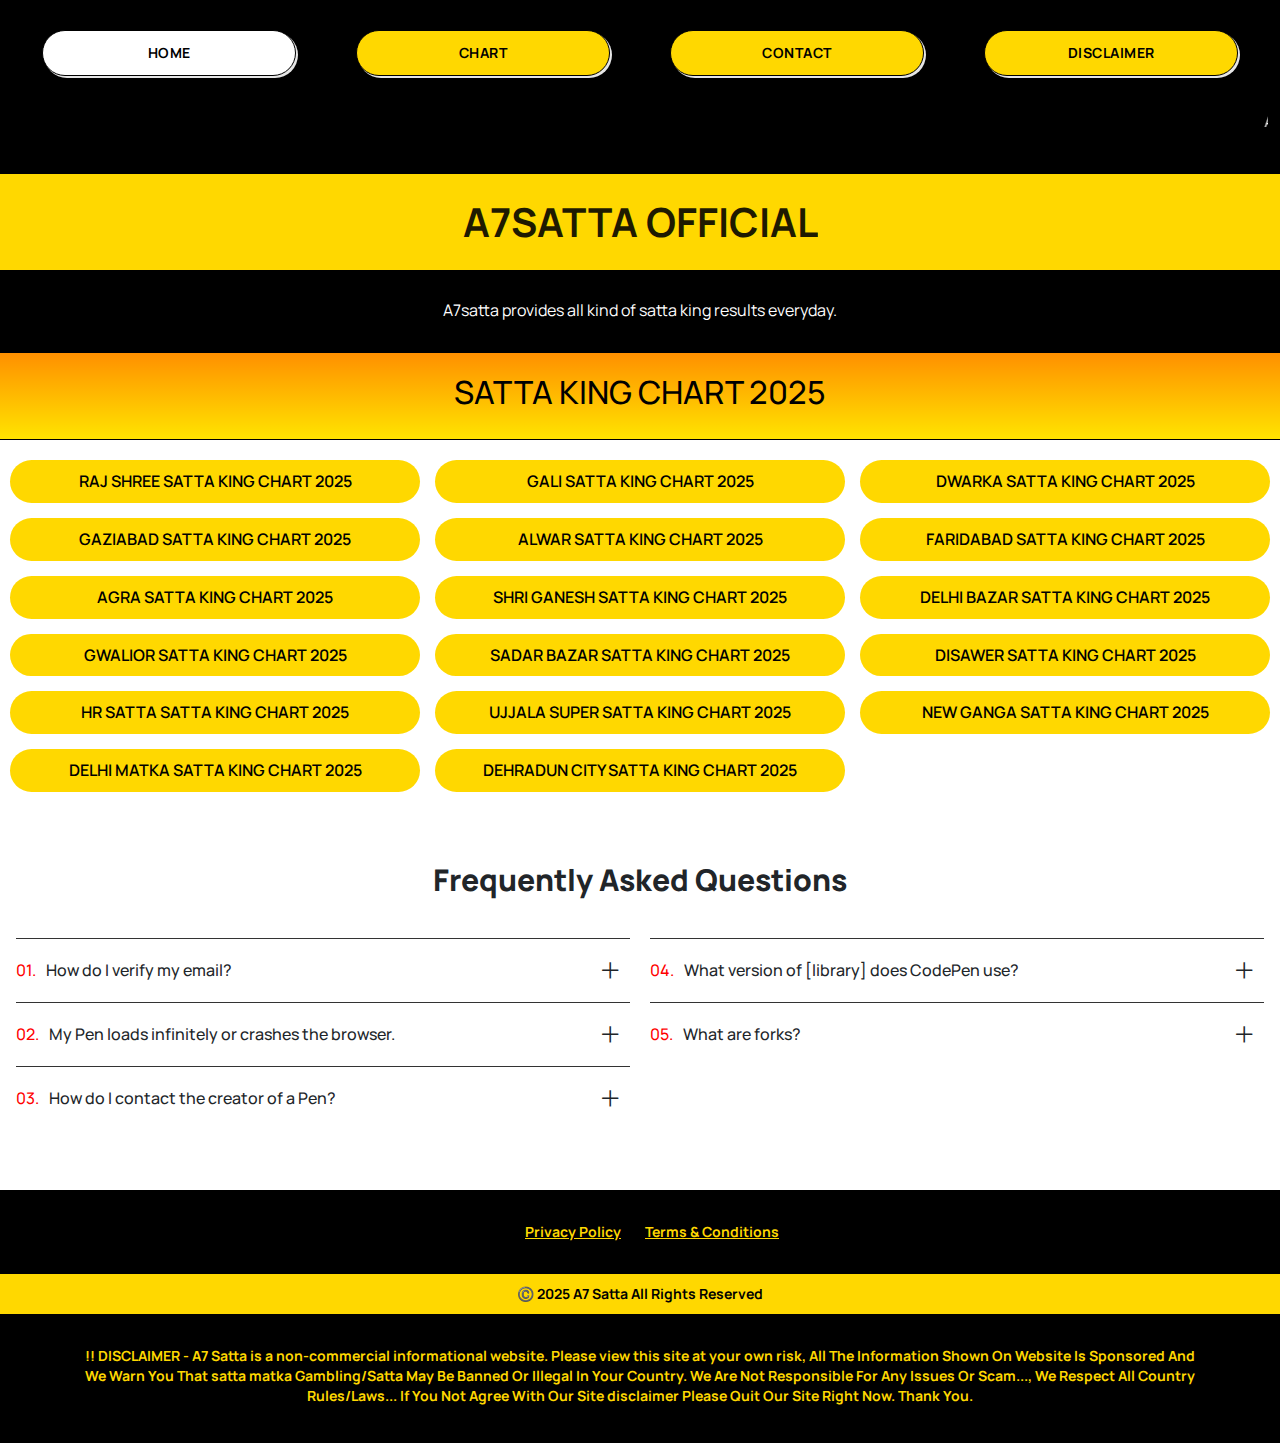
<file: chart.html>
<!DOCTYPE html>
<html lang="en-IN">
   <head>
   <meta charset="utf-8">
   <meta name="viewport" content="width=device-width">
   <meta http-equiv="Content-Type" content="text/html; charset=UTF-8">
   <link rel="icon" type="image/png" sizes="16x16" href="images/favicon-16x16.png"/>
   <title>A7 SATTA OFFICIAL | SHRI GANESH SATTA KING CHART</title>
	<link rel="stylesheet" href="css/style.css">
	<link rel="stylesheet" href="css/select.css">
	<link rel="stylesheet" href="css/thumbnail.css">

</head>
   <body class="bodyClass">
      <div id="__next">
         
         <section class="topboxnew">
            <div class="container-fluid">
               <div class="col-md-16 nopadding">
                  <div class="newnav">
                     <ul>
                        <li><a class="active" href="index.html">Home</a></li>
                        <li><a class="" href="chart.html">Chart</a></li>
                        <li><a class="" href="contact.html">Contact</a></li>
                        <li><a class="" href="disclaimer.html">Disclaimer</a></li>
                     </ul>
                     <div class="clearfix"></div>
                  </div>
                  <div class="text_slide">
                     <marquee style="color:#fff">
                        <p style="font-size:16px;text-align:center">A7satta is an information portal which keep satta king player updated by providing real-time satta king results for gali satta , faridabad satta and ghaziabad satta.</p>
                     </marquee>
                  </div>
               </div>
            </div>
         </section>
         <section class="sattalogo">
            <div class="container">
               <div class="row">
                  <div class="col-md-12 text-center">
                     <a title="A7 Satta" href="/" class="blink" style="display:inline;opacity:0.877126">
                        <h1 style="margin:0;font-weight:700">A7Satta Official</h1>
                     </a>
                  </div>
               </div>
            </div>
         </section>
		 <section class="circlebox">
			<div class="container">
				<div class="row">
					<div class="col-md-12 text-center">
						<div class="liveresult"><h1 class="hintext2">A7satta provides all kind of satta king results everyday.</h1></div>
					</div>
				</div>
			</div>
		</section>

<section class="octoberresultchart">
    <div class="container">
        <div class="row">
            <div class="col-md-12 text-center"><h2>SATTA KING CHART 2025</h2></div>
        </div>
    </div>
</section>

<div class="pills-for-chart">
    <div class="single-pill">raj shree satta king chart 2025</div>
    <div class="single-pill">gali satta king chart 2025</div>
    <div class="single-pill">dwarka satta king chart 2025</div>
    <div class="single-pill">gaziabad satta king chart 2025</div>
    <div class="single-pill">alwar satta king chart 2025</div>
    <div class="single-pill">faridabad satta king chart 2025</div>
    <div class="single-pill">agra satta king chart 2025</div>
    <div class="single-pill">shri ganesh satta king chart 2025</div>
    <div class="single-pill">delhi bazar satta king chart 2025</div>
    <div class="single-pill">gwalior satta king chart 2025</div>
    <div class="single-pill">sadar bazar satta king chart 2025</div>
    <div class="single-pill">disawer satta king chart 2025</div>
    <div class="single-pill">hr satta satta king chart 2025</div>
    <div class="single-pill">ujjala super satta king chart 2025</div>
    <div class="single-pill">new ganga satta king chart 2025</div>
    <div class="single-pill">delhi matka satta king chart 2025</div>
    <div class="single-pill">dehradun city satta king chart 2025</div>
</div>


<section class="faq-section">
    <div class="containers">	       
		<div class="wrapper">
			<div class="text-center"><h2>Frequently Asked Questions</h2></div>
			<div class="rowr">
			<div class="col-left">
		  <div class="container01">
			<div class="question">
			 <span class="sr">01.</span> How do I verify my email?
			</div>
			<div class="answercont">
			  <div class="answer">
				Click the link in the verification email from verify@codepen.io (be sure to check your spam folder or other email tabs if it's not in your inbox).
				Or, send an email with the subject "Verify" to verify@codepen.io from the email address you use for your CodePen account.				
			  </div>
			</div>
		  </div>
		  
			<div class="container01">
			<div class="question">
			  <span class="sr">02.</span> My Pen loads infinitely or crashes the browser.
			</div>
			<div class="answercont">
			  <div class="answer">
				It's likely an infinite loop in JavaScript that we could not catch. To fix, add ?turn_off_js=true to the end of the URL (on any page, like the Pen or Project editor, your 	
				Profile page, or the Dashboard) to temporarily turn off JavaScript. When you're ready to run the JavaScript again, remove ?turn_off_js=true and refresh the page.
			  </div>
			</div>
		  </div>
		  
			  <div class="container01">
			<div class="question">
			  <span class="sr">03.</span> How do I contact the creator of a Pen?
			</div>
			<div class="answercont">
			  <div class="answer">
				You can leave a comment on any public Pen. Click the "Comments" link in the Pen editor view, or visit the Details page.<br><br>
			  </div>
			</div>
		  </div>
		  </div>
		 
		 <div class="col-right">
		  <div class="container01">
			<div class="question">
			  <span class="sr">04.</span> What version of [library] does CodePen use?
			</div>
			<div class="answercont">
			  <div class="answer">
				We have our current list of library versions <a href="https://codepen.io/versions">here</a>
			  </div>
			</div>
		  </div>
		  
		  <div class="container01">
			<div class="question">
			  <span class="sr">05.</span> What are forks?
			</div>
			<div class="answercont">
			  <div class="answer">
				A fork is a complete copy of a Pen or Project that you can save to your own account and modify. Your forked copy comes with everything the original author wrote, including all 
				of the code and any dependencies.
			  </div>
			</div>
		  </div>
		  </div>		  
		</div>
	</div>
	</div>
	</div>
</section>

<section class="somelinks" style="overflow: hidden;"><a class="yellow-link mx-4" href="/privacy-policy">Privacy Policy</a><a class="yellow-link" href="/terms-and-conditions">Terms &amp; Conditions</a><br /></section>
<section class="somelinks2">
    <div class="container">
        <div class="row">
            <div class="col-md-12 text-center"><strong>©️ 2025 A7 Satta All Rights Reserved</strong></div>
        </div>
    </div>
</section>
<section class="somelinks">
    <div class="container">
        <div class="row">
            <div class="col-md-12 text-center">
                <ul>
                    <li style="color: rgb(255, 216, 0); padding: 0px; font-weight: 700;">
                        !! DISCLAIMER - A7 Satta is a non-commercial informational website. Please view this site at your own risk, All The Information Shown On Website Is Sponsored And We Warn You That satta matka Gambling/Satta May Be
                        Banned Or Illegal In Your Country. We Are Not Responsible For Any Issues Or Scam..., We Respect All Country Rules/Laws... If You Not Agree With Our Site disclaimer Please Quit Our Site Right Now. Thank You.
                    </li>
                </ul>
            </div>
        </div>
    </div>
</section>

      </div>

   </body>
</html>
</file>
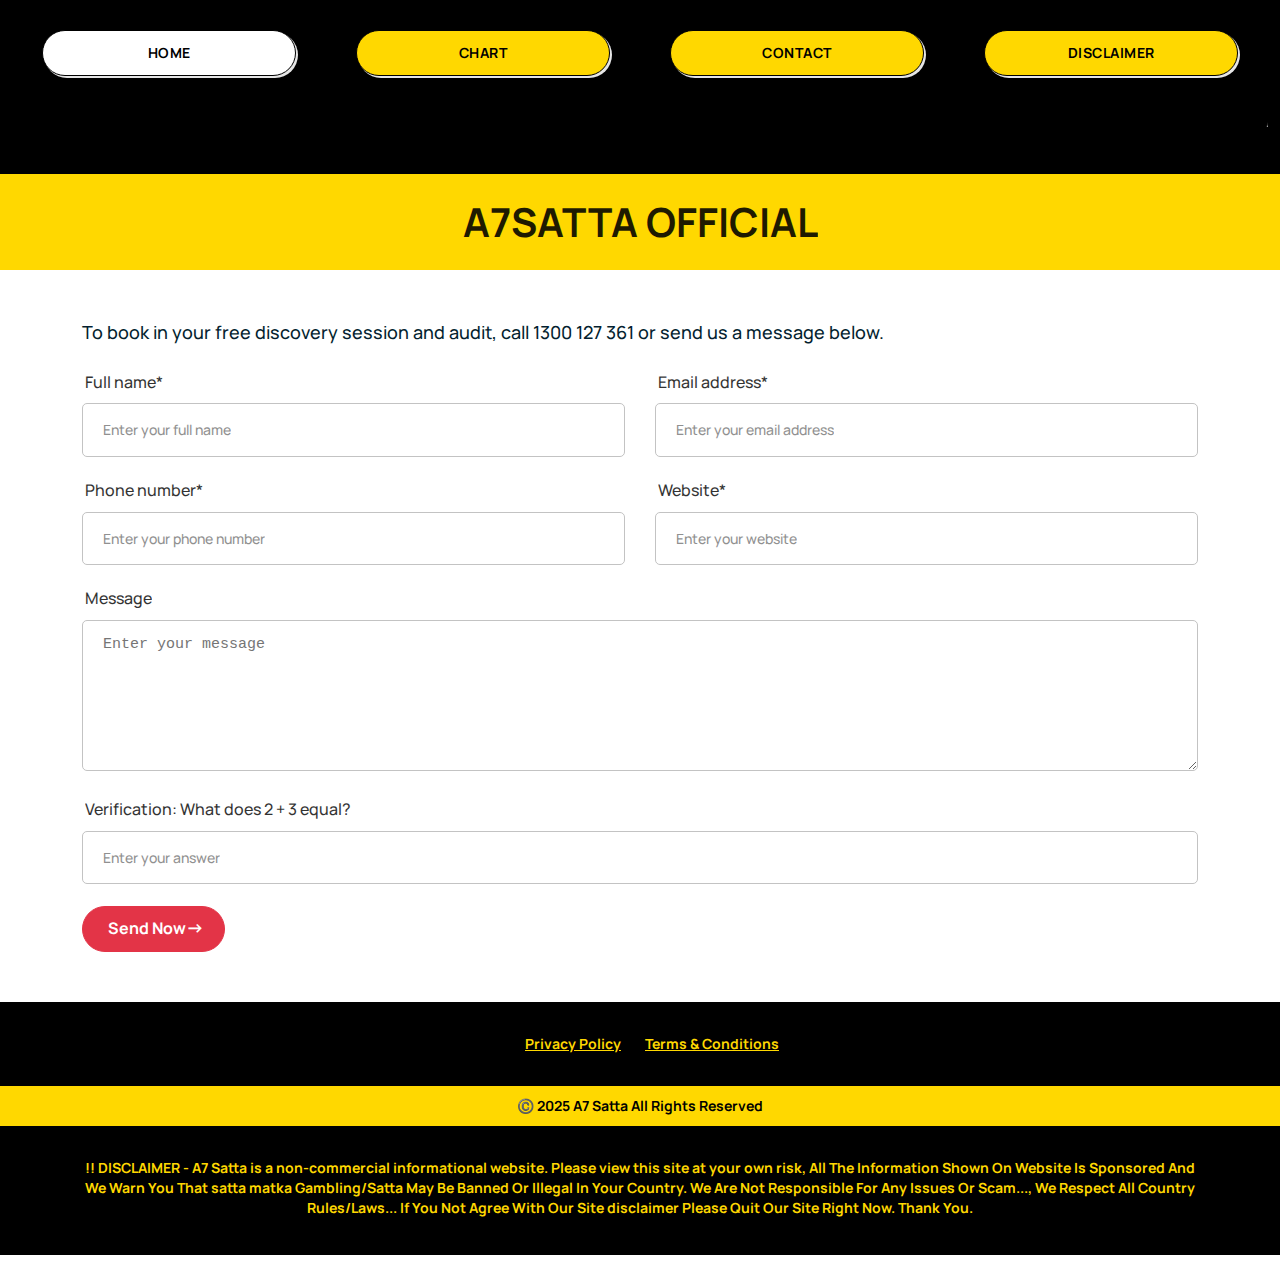
<file: contact.html>
<!DOCTYPE html>
<html lang="en-IN">
   <head>
   <meta charset="utf-8">
   <meta name="viewport" content="width=device-width">
   <meta http-equiv="Content-Type" content="text/html; charset=UTF-8">
   <link rel="icon" type="image/png" sizes="16x16" href="images/favicon-16x16.png"/>
   <title>A7 SATTA OFFICIAL | SHRI GANESH SATTA KING CHART</title>
	<link rel="stylesheet" href="css/style.css">
	<link rel="stylesheet" href="css/select.css">
	<link rel="stylesheet" href="css/thumbnail.css">

</head>
   <body class="bodyClass">
      <div id="__next">
         
         <section class="topboxnew">
            <div class="container-fluid">
               <div class="col-md-16 nopadding">
                  <div class="newnav">
                     <ul>
                        <li><a class="active" href="index.html">Home</a></li>
                        <li><a class="" href="chart.html">Chart</a></li>
                        <li><a class="" href="contact.html">Contact</a></li>
                        <li><a class="" href="disclaimer.html">Disclaimer</a></li>
                     </ul>
                     <div class="clearfix"></div>
                  </div>
                  <div class="text_slide">
                     <marquee style="color:#fff">
                        <p style="font-size:16px;text-align:center">A7satta is an information portal which keep satta king player updated by providing real-time satta king results for gali satta , faridabad satta and ghaziabad satta.</p>
                     </marquee>
                  </div>
               </div>
            </div>
         </section>
         <section class="sattalogo">
            <div class="container">
               <div class="row">
                  <div class="col-md-12 text-center">
                     <a title="A7 Satta" href="/" class="blink" style="display:inline;opacity:0.877126">
                        <h1 style="margin:0;font-weight:700">A7Satta Official</h1>
                     </a>
                  </div>
               </div>
            </div>
         </section>
		 

<section class="contact-fsection">
    <div class="container">
		<div class="contact_form">
			<p>To book in your free discovery session and audit, call 1300 127 361 or send us a message below.</p>

			<form class="form">

			<div class="rows">
			<div class="rw-in">
				<label>Full name*</label>
				 <input type="text"  placeholder="Enter your full name" name="">
			</div> 
			<div class="rw-in">
				<label>Email address*</label>
				 <input type="text"  placeholder="Enter your email address" name="">
			</div>
			</div> 
			<div class="rows">
			<div class="rw-in">
				<label>Phone number*</label>
				 <input type="text"  placeholder="Enter your phone number" name="">
			</div> 
			<div class="rw-in">
				<label>Website*</label>
				 <input type="text"  placeholder="Enter your website" name="">
			</div>
			</div>   

			<div class="rowf">
			 <div class="col-lf">
				   <label>Message</label>
				   <textarea class="textarea" placeholder="Enter your message" aria-invalid="false" rows="7" cols="75"></textarea>

			 </div>
			</div>
			<div class="rowf">
			 <div class="col-lf">
				   <label>Verification: What does 2 + 3 equal?</label>
					<input type="text"  placeholder="Enter your answer" name="">

			 </div>
			</div>

			<button class="header_btn">
			<span>Send Now</span>→
			</button>

			</form>
		</div>
	</div>
</section>

<section class="somelinks" style="overflow: hidden;"><a class="yellow-link mx-4" href="/privacy-policy">Privacy Policy</a><a class="yellow-link" href="/terms-and-conditions">Terms &amp; Conditions</a><br /></section>
<section class="somelinks2">
    <div class="container">
        <div class="row">
            <div class="col-md-12 text-center"><strong>©️ 2025 A7 Satta All Rights Reserved</strong></div>
        </div>
    </div>
</section>
<section class="somelinks">
    <div class="container">
        <div class="row">
            <div class="col-md-12 text-center">
                <ul>
                    <li style="color: rgb(255, 216, 0); padding: 0px; font-weight: 700;">
                        !! DISCLAIMER - A7 Satta is a non-commercial informational website. Please view this site at your own risk, All The Information Shown On Website Is Sponsored And We Warn You That satta matka Gambling/Satta May Be
                        Banned Or Illegal In Your Country. We Are Not Responsible For Any Issues Or Scam..., We Respect All Country Rules/Laws... If You Not Agree With Our Site disclaimer Please Quit Our Site Right Now. Thank You.
                    </li>
                </ul>
            </div>
        </div>
    </div>
</section>

      </div>

   </body>
</html>
</file>
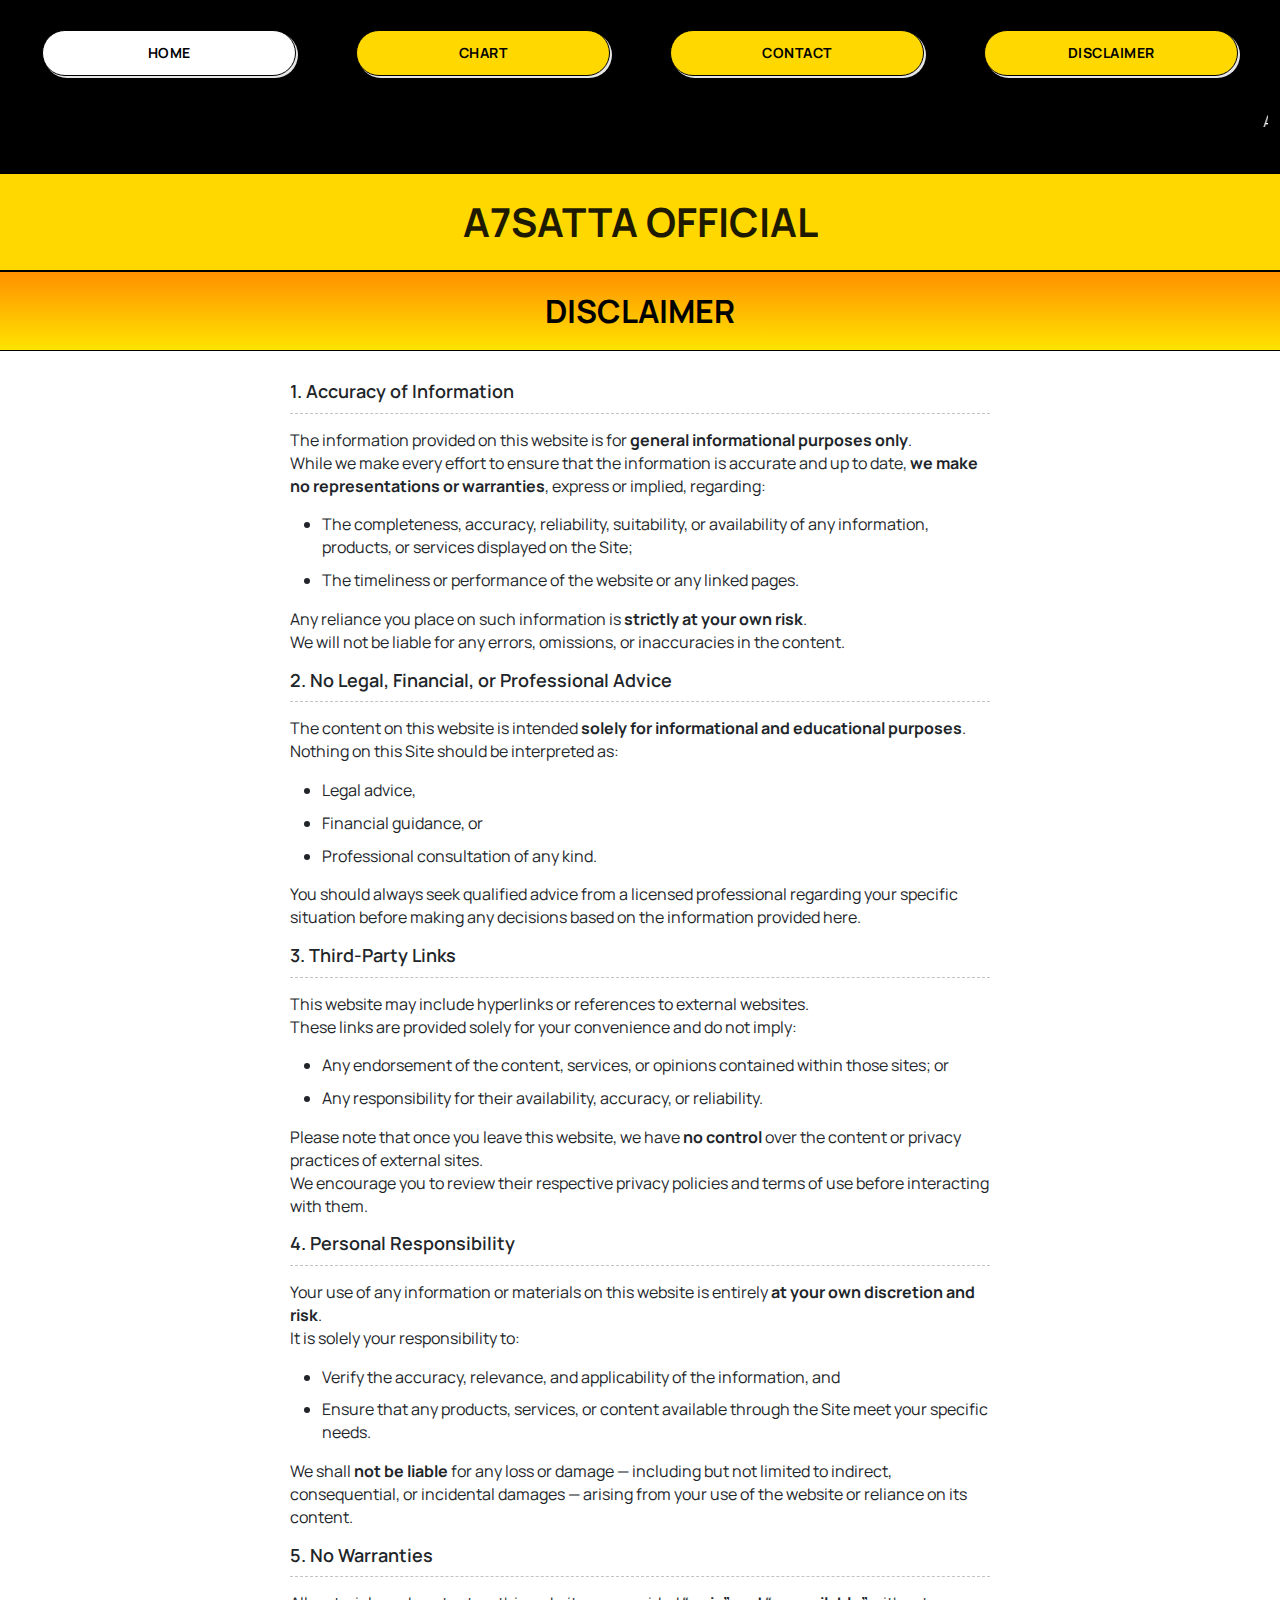
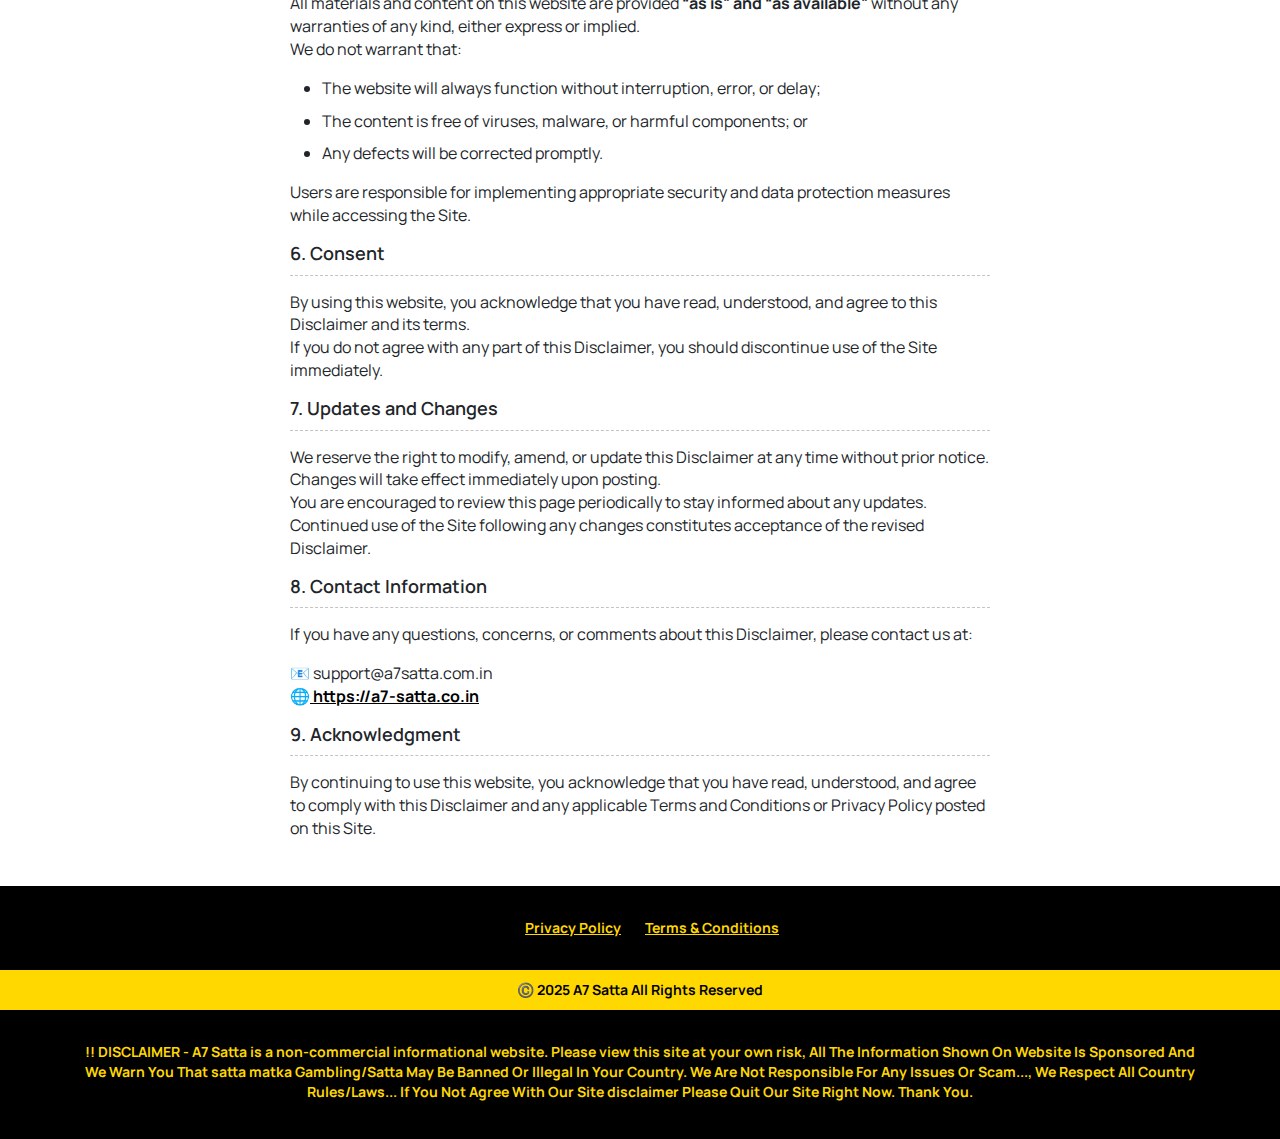
<file: disclaimer.html>
<!DOCTYPE html>
<html lang="en-IN">
   <head>
   <meta charset="utf-8">
   <meta name="viewport" content="width=device-width">
   <meta http-equiv="Content-Type" content="text/html; charset=UTF-8">
   <link rel="icon" type="image/png" sizes="16x16" href="images/favicon-16x16.png"/>
   <title>A7 SATTA OFFICIAL | SHRI GANESH SATTA KING CHART</title>
	<link rel="stylesheet" href="css/style.css">
	<link rel="stylesheet" href="css/select.css">
	<link rel="stylesheet" href="css/thumbnail.css">

</head>
   <body class="bodyClass">
      <div id="__next">
         
         <section class="topboxnew">
            <div class="container-fluid">
               <div class="col-md-16 nopadding">
                  <div class="newnav">
                     <ul>
                        <li><a class="active" href="index.html">Home</a></li>
                        <li><a class="" href="chart.html">Chart</a></li>
                        <li><a class="" href="contact.html">Contact</a></li>
                        <li><a class="" href="disclaimer.html">Disclaimer</a></li>
                     </ul>
                     <div class="clearfix"></div>
                  </div>
                  <div class="text_slide">
                     <marquee style="color:#fff">
                        <p style="font-size:16px;text-align:center">A7satta is an information portal which keep satta king player updated by providing real-time satta king results for gali satta , faridabad satta and ghaziabad satta.</p>
                     </marquee>
                  </div>
               </div>
            </div>
         </section>
         <section class="sattalogo">
            <div class="container">
               <div class="row">
                  <div class="col-md-12 text-center">
                     <a title="A7 Satta" href="/" class="blink" style="display:inline;opacity:0.877126">
                        <h1 style="margin:0;font-weight:700">A7Satta Official</h1>
                     </a>
                  </div>
               </div>
            </div>
         </section>
		 


<section>
    <div class="octoberresultchart">
        <div class="container">
            <div class="row">
                <div class="col-md-12 text-center"><h1 style="text-transform: uppercase;">disclaimer</h1></div>
            </div>
        </div>
    </div>
    <div class="forChart termspage">
        <h2><strong>1. Accuracy of Information</strong></h2>
		<p>The information provided on this website is for <strong>general informational purposes only</strong>.<br /> While we make every effort to ensure that the information is accurate and up to date, <strong>we make no representations or warranties</strong>, express or implied, regarding:</p>
		<ul>
		<li>The completeness, accuracy, reliability, suitability, or availability of any information, products, or services displayed on the Site;</li>
		<li>The timeliness or performance of the website or any linked pages.</li>
		</ul>
		<p>Any reliance you place on such information is <strong>strictly at your own risk</strong>.<br /> We will not be liable for any errors, omissions, or inaccuracies in the content.</p>
		<h2><strong>2. No Legal, Financial, or Professional Advice</strong></h2>
		<p>The content on this website is intended <strong>solely for informational and educational purposes</strong>.<br /> Nothing on this Site should be interpreted as:</p>
		<ul>
		<li>Legal advice,</li>
		<li>Financial guidance, or</li>
		<li>Professional consultation of any kind.</li>
		</ul>
		<p>You should always seek qualified advice from a licensed professional regarding your specific situation before making any decisions based on the information provided here.</p>
		<h2><strong>3. Third-Party Links</strong></h2>
		<p>This website may include hyperlinks or references to external websites.<br /> These links are provided solely for your convenience and do not imply:</p>
		<ul>
		<li>Any endorsement of the content, services, or opinions contained within those sites; or</li>
		<li>Any responsibility for their availability, accuracy, or reliability.</li>
		</ul>
		<p>Please note that once you leave this website, we have <strong>no control</strong> over the content or privacy practices of external sites.<br /> We encourage you to review their respective privacy policies and terms of use before interacting with them.</p>
		<h2><strong>4. Personal Responsibility</strong></h2>
		<p>Your use of any information or materials on this website is entirely <strong>at your own discretion and risk</strong>.<br /> It is solely your responsibility to:</p>
		<ul>
		<li>Verify the accuracy, relevance, and applicability of the information, and</li>
		<li>Ensure that any products, services, or content available through the Site meet your specific needs.</li>
		</ul>
		<p>We shall <strong>not be liable</strong> for any loss or damage &mdash; including but not limited to indirect, consequential, or incidental damages &mdash; arising from your use of the website or reliance on its content.</p>
		<h2><strong>5. No Warranties</strong></h2>
		<p>All materials and content on this website are provided <strong>&ldquo;as is&rdquo; and &ldquo;as available&rdquo;</strong> without any warranties of any kind, either express or implied.<br /> We do not warrant that:</p>
		<ul>
		<li>The website will always function without interruption, error, or delay;</li>
		<li>The content is free of viruses, malware, or harmful components; or</li>
		<li>Any defects will be corrected promptly.</li>
		</ul>
		<p>Users are responsible for implementing appropriate security and data protection measures while accessing the Site.</p>
		<h2><strong>6. Consent</strong></h2>
		<p>By using this website, you acknowledge that you have read, understood, and agree to this Disclaimer and its terms.<br /> If you do not agree with any part of this Disclaimer, you should discontinue use of the Site immediately.</p>
		<h2><strong>7. Updates and Changes</strong></h2>
		<p>We reserve the right to modify, amend, or update this Disclaimer at any time without prior notice.<br /> Changes will take effect immediately upon posting.<br /> You are encouraged to review this page periodically to stay informed about any updates.<br /> Continued use of the Site following any changes constitutes acceptance of the revised Disclaimer.</p>
		<h2><strong>8. Contact Information</strong></h2>
		<p>If you have any questions, concerns, or comments about this Disclaimer, please contact us at:</p>
		<p>📧 support@a7satta.com.in
		<br> 🌐<a href="https://a7-satta.co.in/"> <strong>https://a7-satta.co.in</strong></a></p>
		
		<h2><strong>9. Acknowledgment</strong></h2>
		<p>By continuing to use this website, you acknowledge that you have read, understood, and agree to comply with this Disclaimer and any applicable Terms and Conditions or Privacy Policy posted on this Site.</p>
    </div>
</section>



<section class="somelinks" style="overflow: hidden;"><a class="yellow-link mx-4" href="privacy-policy.html">Privacy Policy</a><a class="yellow-link" href="terms-and-conditions.html">Terms &amp; Conditions</a><br /></section>
<section class="somelinks2">
    <div class="container">
        <div class="row">
            <div class="col-md-12 text-center"><strong>©️ 2025 A7 Satta All Rights Reserved</strong></div>
        </div>
    </div>
</section>
<section class="somelinks">
    <div class="container">
        <div class="row">
            <div class="col-md-12 text-center">
                <ul>
                    <li style="color: rgb(255, 216, 0); padding: 0px; font-weight: 700;">
                        !! DISCLAIMER - A7 Satta is a non-commercial informational website. Please view this site at your own risk, All The Information Shown On Website Is Sponsored And We Warn You That satta matka Gambling/Satta May Be
                        Banned Or Illegal In Your Country. We Are Not Responsible For Any Issues Or Scam..., We Respect All Country Rules/Laws... If You Not Agree With Our Site disclaimer Please Quit Our Site Right Now. Thank You.
                    </li>
                </ul>
            </div>
        </div>
    </div>
</section>

      </div>

   </body>
</html>
</file>
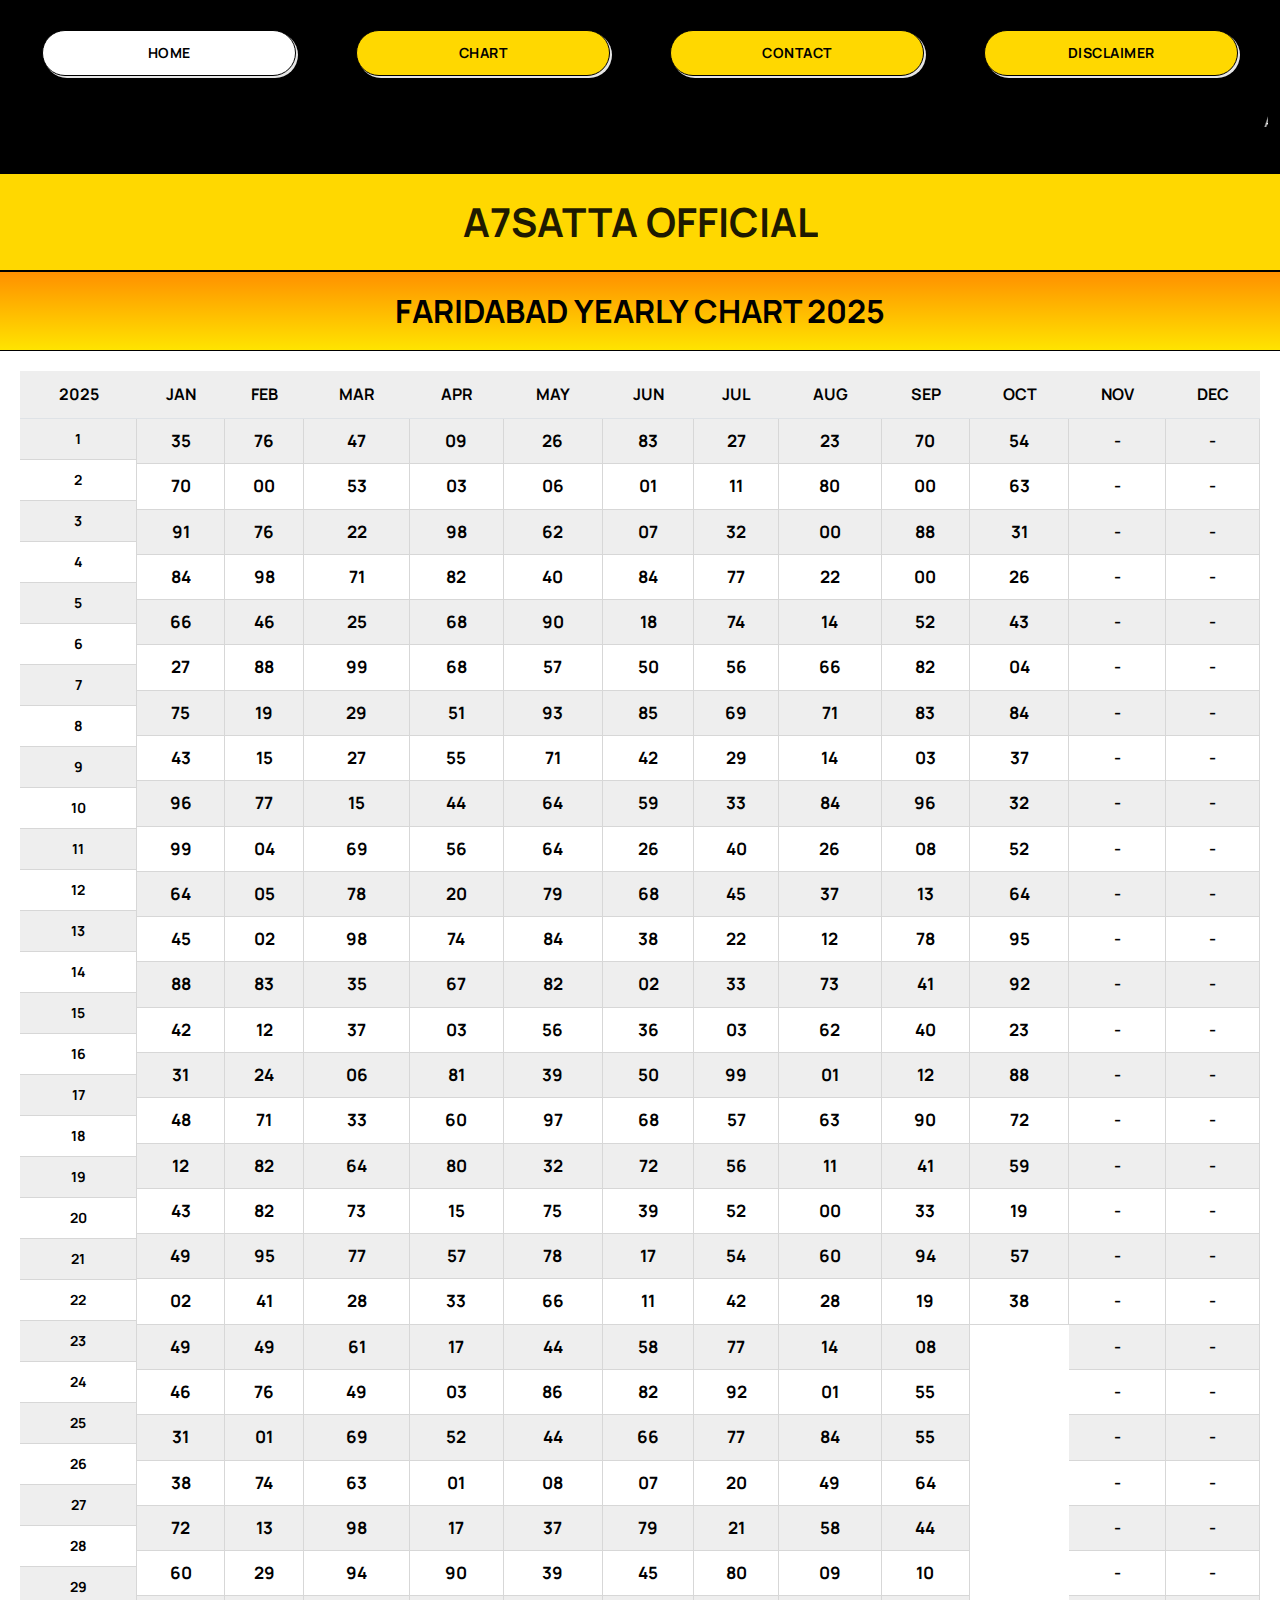
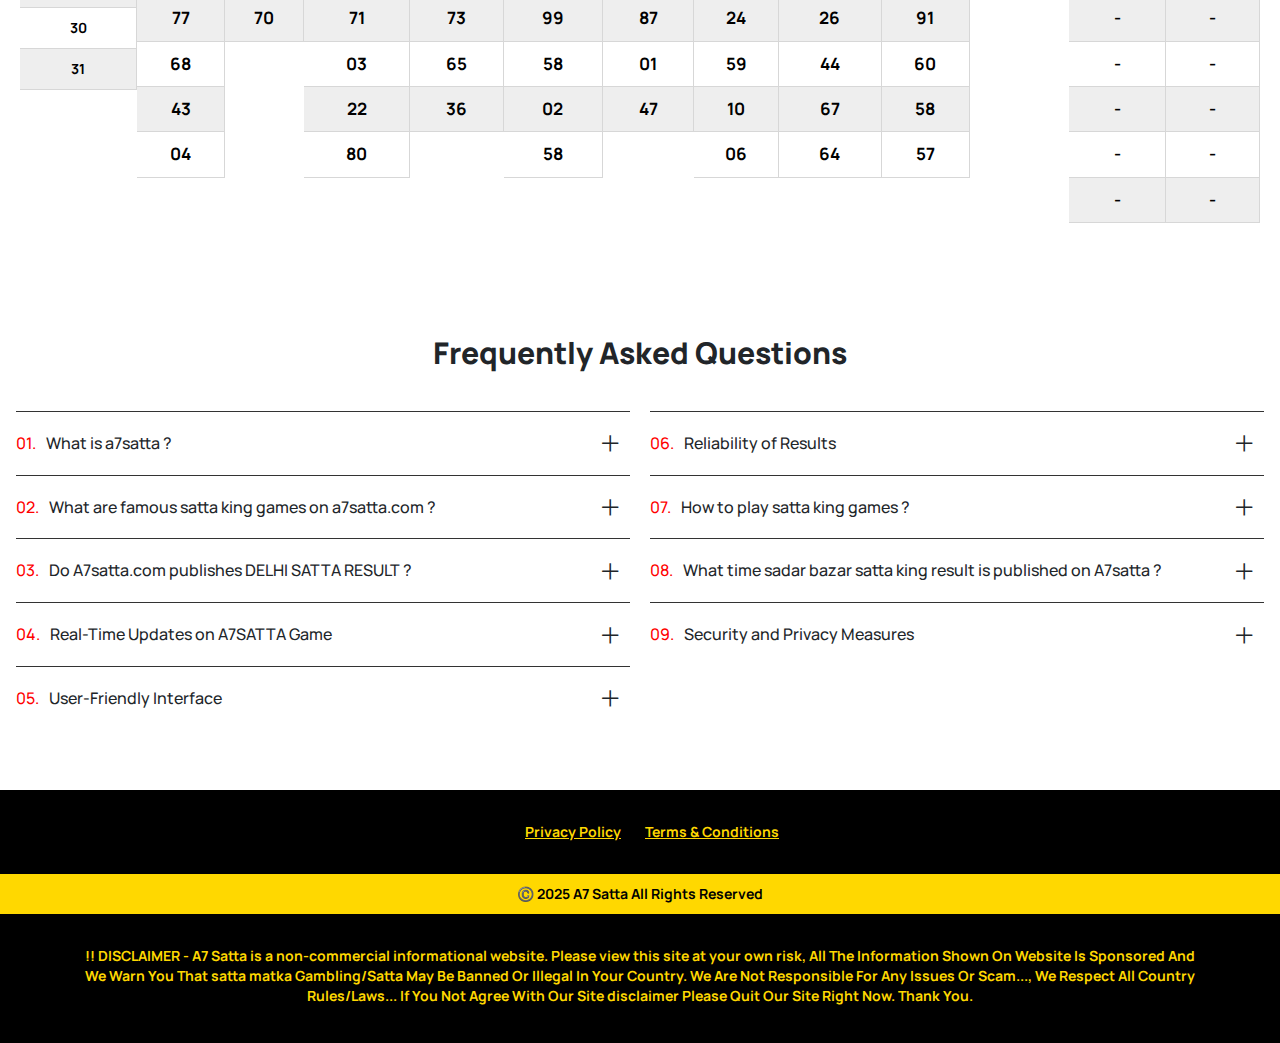
<file: faridabad.html>
<!DOCTYPE html>
<html lang="en-IN">
   <head>
   <meta charset="utf-8">
   <meta name="viewport" content="width=device-width">
   <meta http-equiv="Content-Type" content="text/html; charset=UTF-8">
   <link rel="icon" type="image/png" sizes="16x16" href="images/favicon-16x16.png"/>
   <title>A7 SATTA OFFICIAL | SHRI GANESH SATTA KING CHART</title>
	<link rel="stylesheet" href="css/style.css">
	<link rel="stylesheet" href="css/select.css">
	<link rel="stylesheet" href="css/thumbnail.css">

</head>
   <body class="bodyClass">
      <div id="__next">
         
         <section class="topboxnew">
            <div class="container-fluid">
               <div class="col-md-16 nopadding">
                  <div class="newnav">
                     <ul>
                        <li><a class="active" href="index.html">Home</a></li>
                        <li><a class="" href="chart.html">Chart</a></li>
                        <li><a class="" href="contact.html">Contact</a></li>
                        <li><a class="" href="disclaimer.html">Disclaimer</a></li>
                     </ul>
                     <div class="clearfix"></div>
                  </div>
                  <div class="text_slide">
                     <marquee style="color:#fff">
                        <p style="font-size:16px;text-align:center">A7satta is an information portal which keep satta king player updated by providing real-time satta king results for gali satta , faridabad satta and ghaziabad satta.</p>
                     </marquee>
                  </div>
               </div>
            </div>
         </section>
         <section class="sattalogo">
            <div class="container">                                                               
               <div class="row">
                  <div class="col-md-12 text-center">
                     <a title="A7 Satta" href="/" class="blink" style="display:inline;opacity:0.877126">
                        <h1 style="margin:0;font-weight:700">A7Satta Official</h1>
                     </a>
                  </div>
               </div>
            </div>
         </section>
		 


<section class="octoberresultchart">
    <div class="container">
        <div class="row">
            <div class="col-md-12 text-uppercase text-center"><h1>faridabad YEARLY CHART 2025</h1></div>
        </div>
    </div>
</section>

<div class="panel-body cutsom-tbl" style="overflow: auto; width: 100%;">
    <table width="100%" class="table">
    <tbody>
        <tr>
            <th class="fs-6">2025</th>
            <th class="fs-6">JAN</th>
            <th class="fs-6">FEB</th>
            <th class="fs-6">MAR</th>
            <th class="fs-6">APR</th>
            <th class="fs-6">MAY</th>
            <th class="fs-6">JUN</th>
            <th class="fs-6">JUL</th>
            <th class="fs-6">AUG</th>
            <th class="fs-6">SEP</th>
            <th class="fs-6">OCT</th>
            <th class="fs-6">NOV</th>
            <th class="fs-6">DEC</th>
        </tr>
        <tr>
            <th>
                <table width="100%" class="table">
                    <tbody>
                        <tr>
                            <th>1</th>
                        </tr>
                        <tr>
                            <th>2</th>
                        </tr>
                        <tr>
                            <th>3</th>
                        </tr>
                        <tr>
                            <th>4</th>
                        </tr>
                        <tr>
                            <th>5</th>
                        </tr>
                        <tr>
                            <th>6</th>
                        </tr>
                        <tr>
                            <th>7</th>
                        </tr>
                        <tr>
                            <th>8</th>
                        </tr>
                        <tr>
                            <th>9</th>
                        </tr>
                        <tr>
                            <th>10</th>
                        </tr>
                        <tr>
                            <th>11</th>
                        </tr>
                        <tr>
                            <th>12</th>
                        </tr>
                        <tr>
                            <th>13</th>
                        </tr>
                        <tr>
                            <th>14</th>
                        </tr>
                        <tr>
                            <th>15</th>
                        </tr>
                        <tr>
                            <th>16</th>
                        </tr>
                        <tr>
                            <th>17</th>
                        </tr>
                        <tr>
                            <th>18</th>
                        </tr>
                        <tr>
                            <th>19</th>
                        </tr>
                        <tr>
                            <th>20</th>
                        </tr>
                        <tr>
                            <th>21</th>
                        </tr>
                        <tr>
                            <th>22</th>
                        </tr>
                        <tr>
                            <th>23</th>
                        </tr>
                        <tr>
                            <th>24</th>
                        </tr>
                        <tr>
                            <th>25</th>
                        </tr>
                        <tr>
                            <th>26</th>
                        </tr>
                        <tr>
                            <th>27</th>
                        </tr>
                        <tr>
                            <th>28</th>
                        </tr>
                        <tr>
                            <th>29</th>
                        </tr>
                        <tr>
                            <th>30</th>
                        </tr>
                        <tr>
                            <th>31</th>
                        </tr>
                    </tbody>
                </table>
            </th>
            <th>
                <table width="100%" class="table">
                    <tbody>
                        <tr>
                            <th class="color15"><span title="01-01-2025">35</span></th>
                        </tr>
                        <tr>
                            <th class="color15"><span title="02-01-2025">70</span></th>
                        </tr>
                        <tr>
                            <th class="color15"><span title="03-01-2025">91</span></th>
                        </tr>
                        <tr>
                            <th class="color15"><span title="04-01-2025">84</span></th>
                        </tr>
                        <tr>
                            <th class="color15"><span title="05-01-2025">66</span></th>
                        </tr>
                        <tr>
                            <th class="color15"><span title="06-01-2025">27</span></th>
                        </tr>
                        <tr>
                            <th class="color15"><span title="07-01-2025">75</span></th>
                        </tr>
                        <tr>
                            <th class="color15"><span title="08-01-2025">43</span></th>
                        </tr>
                        <tr>
                            <th class="color15"><span title="09-01-2025">96</span></th>
                        </tr>
                        <tr>
                            <th class="color15"><span title="10-01-2025">99</span></th>
                        </tr>
                        <tr>
                            <th class="color15"><span title="11-01-2025">64</span></th>
                        </tr>
                        <tr>
                            <th class="color15"><span title="12-01-2025">45</span></th>
                        </tr>
                        <tr>
                            <th class="color15"><span title="13-01-2025">88</span></th>
                        </tr>
                        <tr>
                            <th class="color15"><span title="14-01-2025">42</span></th>
                        </tr>
                        <tr>
                            <th class="color15"><span title="15-01-2025">31</span></th>
                        </tr>
                        <tr>
                            <th class="color15"><span title="16-01-2025">48</span></th>
                        </tr>
                        <tr>
                            <th class="color15"><span title="17-01-2025">12</span></th>
                        </tr>
                        <tr>
                            <th class="color15"><span title="18-01-2025">43</span></th>
                        </tr>
                        <tr>
                            <th class="color15"><span title="19-01-2025">49</span></th>
                        </tr>
                        <tr>
                            <th class="color15"><span title="20-01-2025">02</span></th>
                        </tr>
                        <tr>
                            <th class="color15"><span title="21-01-2025">49</span></th>
                        </tr>
                        <tr>
                            <th class="color15"><span title="22-01-2025">46</span></th>
                        </tr>
                        <tr>
                            <th class="color15"><span title="23-01-2025">31</span></th>
                        </tr>
                        <tr>
                            <th class="color15"><span title="24-01-2025">38</span></th>
                        </tr>
                        <tr>
                            <th class="color15"><span title="25-01-2025">72</span></th>
                        </tr>
                        <tr>
                            <th class="color15"><span title="26-01-2025">60</span></th>
                        </tr>
                        <tr>
                            <th class="color15"><span title="27-01-2025">77</span></th>
                        </tr>
                        <tr>
                            <th class="color15"><span title="28-01-2025">68</span></th>
                        </tr>
                        <tr>
                            <th class="color15"><span title="29-01-2025">43</span></th>
                        </tr>
                        <tr>
                            <th class="color15"><span title="30-01-2025">04</span></th>
                        </tr>
                    </tbody>
                </table>
            </th>
            <th>
                <table width="100%" class="table">
                    <tbody>
                        <tr>
                            <th class="color15"><span title="01-02-2025">76</span></th>
                        </tr>
                        <tr>
                            <th class="color15"><span title="02-02-2025">00</span></th>
                        </tr>
                        <tr>
                            <th class="color15"><span title="03-02-2025">76</span></th>
                        </tr>
                        <tr>
                            <th class="color15"><span title="04-02-2025">98</span></th>
                        </tr>
                        <tr>
                            <th class="color15"><span title="05-02-2025">46</span></th>
                        </tr>
                        <tr>
                            <th class="color15"><span title="06-02-2025">88</span></th>
                        </tr>
                        <tr>
                            <th class="color15"><span title="07-02-2025">19</span></th>
                        </tr>
                        <tr>
                            <th class="color15"><span title="08-02-2025">15</span></th>
                        </tr>
                        <tr>
                            <th class="color15"><span title="09-02-2025">77</span></th>
                        </tr>
                        <tr>
                            <th class="color15"><span title="10-02-2025">04</span></th>
                        </tr>
                        <tr>
                            <th class="color15"><span title="11-02-2025">05</span></th>
                        </tr>
                        <tr>
                            <th class="color15"><span title="12-02-2025">02</span></th>
                        </tr>
                        <tr>
                            <th class="color15"><span title="13-02-2025">83</span></th>
                        </tr>
                        <tr>
                            <th class="color15"><span title="14-02-2025">12</span></th>
                        </tr>
                        <tr>
                            <th class="color15"><span title="15-02-2025">24</span></th>
                        </tr>
                        <tr>
                            <th class="color15"><span title="16-02-2025">71</span></th>
                        </tr>
                        <tr>
                            <th class="color15"><span title="17-02-2025">82</span></th>
                        </tr>
                        <tr>
                            <th class="color15"><span title="18-02-2025">82</span></th>
                        </tr>
                        <tr>
                            <th class="color15"><span title="19-02-2025">95</span></th>
                        </tr>
                        <tr>
                            <th class="color15"><span title="20-02-2025">41</span></th>
                        </tr>
                        <tr>
                            <th class="color15"><span title="21-02-2025">49</span></th>
                        </tr>
                        <tr>
                            <th class="color15"><span title="22-02-2025">76</span></th>
                        </tr>
                        <tr>
                            <th class="color15"><span title="23-02-2025">01</span></th>
                        </tr>
                        <tr>
                            <th class="color15"><span title="24-02-2025">74</span></th>
                        </tr>
                        <tr>
                            <th class="color15"><span title="25-02-2025">13</span></th>
                        </tr>
                        <tr>
                            <th class="color15"><span title="26-02-2025">29</span></th>
                        </tr>
                        <tr>
                            <th class="color15"><span title="27-02-2025">70</span></th>
                        </tr>
                    </tbody>
                </table>
            </th>
            <th>
                <table width="100%" class="table">
                    <tbody>
                        <tr>
                            <th class="color15"><span title="01-03-2025">47</span></th>
                        </tr>
                        <tr>
                            <th class="color15"><span title="02-03-2025">53</span></th>
                        </tr>
                        <tr>
                            <th class="color15"><span title="03-03-2025">22</span></th>
                        </tr>
                        <tr>
                            <th class="color15"><span title="04-03-2025">71</span></th>
                        </tr>
                        <tr>
                            <th class="color15"><span title="05-03-2025">25</span></th>
                        </tr>
                        <tr>
                            <th class="color15"><span title="06-03-2025">99</span></th>
                        </tr>
                        <tr>
                            <th class="color15"><span title="07-03-2025">29</span></th>
                        </tr>
                        <tr>
                            <th class="color15"><span title="08-03-2025">27</span></th>
                        </tr>
                        <tr>
                            <th class="color15"><span title="09-03-2025">15</span></th>
                        </tr>
                        <tr>
                            <th class="color15"><span title="10-03-2025">69</span></th>
                        </tr>
                        <tr>
                            <th class="color15"><span title="11-03-2025">78</span></th>
                        </tr>
                        <tr>
                            <th class="color15"><span title="12-03-2025">98</span></th>
                        </tr>
                        <tr>
                            <th class="color15"><span title="13-03-2025">35</span></th>
                        </tr>
                        <tr>
                            <th class="color15"><span title="14-03-2025">37</span></th>
                        </tr>
                        <tr>
                            <th class="color15"><span title="15-03-2025">06</span></th>
                        </tr>
                        <tr>
                            <th class="color15"><span title="16-03-2025">33</span></th>
                        </tr>
                        <tr>
                            <th class="color15"><span title="17-03-2025">64</span></th>
                        </tr>
                        <tr>
                            <th class="color15"><span title="18-03-2025">73</span></th>
                        </tr>
                        <tr>
                            <th class="color15"><span title="19-03-2025">77</span></th>
                        </tr>
                        <tr>
                            <th class="color15"><span title="20-03-2025">28</span></th>
                        </tr>
                        <tr>
                            <th class="color15"><span title="21-03-2025">61</span></th>
                        </tr>
                        <tr>
                            <th class="color15"><span title="22-03-2025">49</span></th>
                        </tr>
                        <tr>
                            <th class="color15"><span title="23-03-2025">69</span></th>
                        </tr>
                        <tr>
                            <th class="color15"><span title="24-03-2025">63</span></th>
                        </tr>
                        <tr>
                            <th class="color15"><span title="25-03-2025">98</span></th>
                        </tr>
                        <tr>
                            <th class="color15"><span title="26-03-2025">94</span></th>
                        </tr>
                        <tr>
                            <th class="color15"><span title="27-03-2025">71</span></th>
                        </tr>
                        <tr>
                            <th class="color15"><span title="28-03-2025">03</span></th>
                        </tr>
                        <tr>
                            <th class="color15"><span title="29-03-2025">22</span></th>
                        </tr>
                        <tr>
                            <th class="color15"><span title="30-03-2025">80</span></th>
                        </tr>
                    </tbody>
                </table>
            </th>
            <th>
                <table width="100%" class="table">
                    <tbody>
                        <tr>
                            <th class="color15"><span title="01-04-2025">09</span></th>
                        </tr>
                        <tr>
                            <th class="color15"><span title="02-04-2025">03</span></th>
                        </tr>
                        <tr>
                            <th class="color15"><span title="03-04-2025">98</span></th>
                        </tr>
                        <tr>
                            <th class="color15"><span title="04-04-2025">82</span></th>
                        </tr>
                        <tr>
                            <th class="color15"><span title="05-04-2025">68</span></th>
                        </tr>
                        <tr>
                            <th class="color15"><span title="06-04-2025">68</span></th>
                        </tr>
                        <tr>
                            <th class="color15"><span title="07-04-2025">51</span></th>
                        </tr>
                        <tr>
                            <th class="color15"><span title="08-04-2025">55</span></th>
                        </tr>
                        <tr>
                            <th class="color15"><span title="09-04-2025">44</span></th>
                        </tr>
                        <tr>
                            <th class="color15"><span title="10-04-2025">56</span></th>
                        </tr>
                        <tr>
                            <th class="color15"><span title="11-04-2025">20</span></th>
                        </tr>
                        <tr>
                            <th class="color15"><span title="12-04-2025">74</span></th>
                        </tr>
                        <tr>
                            <th class="color15"><span title="13-04-2025">67</span></th>
                        </tr>
                        <tr>
                            <th class="color15"><span title="14-04-2025">03</span></th>
                        </tr>
                        <tr>
                            <th class="color15"><span title="15-04-2025">81</span></th>
                        </tr>
                        <tr>
                            <th class="color15"><span title="16-04-2025">60</span></th>
                        </tr>
                        <tr>
                            <th class="color15"><span title="17-04-2025">80</span></th>
                        </tr>
                        <tr>
                            <th class="color15"><span title="18-04-2025">15</span></th>
                        </tr>
                        <tr>
                            <th class="color15"><span title="19-04-2025">57</span></th>
                        </tr>
                        <tr>
                            <th class="color15"><span title="20-04-2025">33</span></th>
                        </tr>
                        <tr>
                            <th class="color15"><span title="21-04-2025">17</span></th>
                        </tr>
                        <tr>
                            <th class="color15"><span title="22-04-2025">03</span></th>
                        </tr>
                        <tr>
                            <th class="color15"><span title="23-04-2025">52</span></th>
                        </tr>
                        <tr>
                            <th class="color15"><span title="24-04-2025">01</span></th>
                        </tr>
                        <tr>
                            <th class="color15"><span title="25-04-2025">17</span></th>
                        </tr>
                        <tr>
                            <th class="color15"><span title="26-04-2025">90</span></th>
                        </tr>
                        <tr>
                            <th class="color15"><span title="27-04-2025">73</span></th>
                        </tr>
                        <tr>
                            <th class="color15"><span title="28-04-2025">65</span></th>
                        </tr>
                        <tr>
                            <th class="color15"><span title="29-04-2025">36</span></th>
                        </tr>
                    </tbody>
                </table>
            </th>
            <th>
                <table width="100%" class="table">
                    <tbody>
                        <tr>
                            <th class="color15"><span title="01-05-2025">26</span></th>
                        </tr>
                        <tr>
                            <th class="color15"><span title="02-05-2025">06</span></th>
                        </tr>
                        <tr>
                            <th class="color15"><span title="03-05-2025">62</span></th>
                        </tr>
                        <tr>
                            <th class="color15"><span title="04-05-2025">40</span></th>
                        </tr>
                        <tr>
                            <th class="color15"><span title="05-05-2025">90</span></th>
                        </tr>
                        <tr>
                            <th class="color15"><span title="06-05-2025">57</span></th>
                        </tr>
                        <tr>
                            <th class="color15"><span title="07-05-2025">93</span></th>
                        </tr>
                        <tr>
                            <th class="color15"><span title="08-05-2025">71</span></th>
                        </tr>
                        <tr>
                            <th class="color15"><span title="09-05-2025">64</span></th>
                        </tr>
                        <tr>
                            <th class="color15"><span title="10-05-2025">64</span></th>
                        </tr>
                        <tr>
                            <th class="color15"><span title="11-05-2025">79</span></th>
                        </tr>
                        <tr>
                            <th class="color15"><span title="12-05-2025">84</span></th>
                        </tr>
                        <tr>
                            <th class="color15"><span title="13-05-2025">82</span></th>
                        </tr>
                        <tr>
                            <th class="color15"><span title="14-05-2025">56</span></th>
                        </tr>
                        <tr>
                            <th class="color15"><span title="15-05-2025">39</span></th>
                        </tr>
                        <tr>
                            <th class="color15"><span title="16-05-2025">97</span></th>
                        </tr>
                        <tr>
                            <th class="color15"><span title="17-05-2025">32</span></th>
                        </tr>
                        <tr>
                            <th class="color15"><span title="18-05-2025">75</span></th>
                        </tr>
                        <tr>
                            <th class="color15"><span title="19-05-2025">78</span></th>
                        </tr>
                        <tr>
                            <th class="color15"><span title="20-05-2025">66</span></th>
                        </tr>
                        <tr>
                            <th class="color15"><span title="21-05-2025">44</span></th>
                        </tr>
                        <tr>
                            <th class="color15"><span title="22-05-2025">86</span></th>
                        </tr>
                        <tr>
                            <th class="color15"><span title="23-05-2025">44</span></th>
                        </tr>
                        <tr>
                            <th class="color15"><span title="24-05-2025">08</span></th>
                        </tr>
                        <tr>
                            <th class="color15"><span title="25-05-2025">37</span></th>
                        </tr>
                        <tr>
                            <th class="color15"><span title="26-05-2025">39</span></th>
                        </tr>
                        <tr>
                            <th class="color15"><span title="27-05-2025">99</span></th>
                        </tr>
                        <tr>
                            <th class="color15"><span title="28-05-2025">58</span></th>
                        </tr>
                        <tr>
                            <th class="color15"><span title="29-05-2025">02</span></th>
                        </tr>
                        <tr>
                            <th class="color15"><span title="30-05-2025">58</span></th>
                        </tr>
                    </tbody>
                </table>
            </th>
            <th>
                <table width="100%" class="table">
                    <tbody>
                        <tr>
                            <th class="color15"><span title="01-06-2025">83</span></th>
                        </tr>
                        <tr>
                            <th class="color15"><span title="02-06-2025">01</span></th>
                        </tr>
                        <tr>
                            <th class="color15"><span title="03-06-2025">07</span></th>
                        </tr>
                        <tr>
                            <th class="color15"><span title="04-06-2025">84</span></th>
                        </tr>
                        <tr>
                            <th class="color15"><span title="05-06-2025">18</span></th>
                        </tr>
                        <tr>
                            <th class="color15"><span title="06-06-2025">50</span></th>
                        </tr>
                        <tr>
                            <th class="color15"><span title="07-06-2025">85</span></th>
                        </tr>
                        <tr>
                            <th class="color15"><span title="08-06-2025">42</span></th>
                        </tr>
                        <tr>
                            <th class="color15"><span title="09-06-2025">59</span></th>
                        </tr>
                        <tr>
                            <th class="color15"><span title="10-06-2025">26</span></th>
                        </tr>
                        <tr>
                            <th class="color15"><span title="11-06-2025">68</span></th>
                        </tr>
                        <tr>
                            <th class="color15"><span title="12-06-2025">38</span></th>
                        </tr>
                        <tr>
                            <th class="color15"><span title="13-06-2025">02</span></th>
                        </tr>
                        <tr>
                            <th class="color15"><span title="14-06-2025">36</span></th>
                        </tr>
                        <tr>
                            <th class="color15"><span title="15-06-2025">50</span></th>
                        </tr>
                        <tr>
                            <th class="color15"><span title="16-06-2025">68</span></th>
                        </tr>
                        <tr>
                            <th class="color15"><span title="17-06-2025">72</span></th>
                        </tr>
                        <tr>
                            <th class="color15"><span title="18-06-2025">39</span></th>
                        </tr>
                        <tr>
                            <th class="color15"><span title="19-06-2025">17</span></th>
                        </tr>
                        <tr>
                            <th class="color15"><span title="20-06-2025">11</span></th>
                        </tr>
                        <tr>
                            <th class="color15"><span title="21-06-2025">58</span></th>
                        </tr>
                        <tr>
                            <th class="color15"><span title="22-06-2025">82</span></th>
                        </tr>
                        <tr>
                            <th class="color15"><span title="23-06-2025">66</span></th>
                        </tr>
                        <tr>
                            <th class="color15"><span title="24-06-2025">07</span></th>
                        </tr>
                        <tr>
                            <th class="color15"><span title="25-06-2025">79</span></th>
                        </tr>
                        <tr>
                            <th class="color15"><span title="26-06-2025">45</span></th>
                        </tr>
                        <tr>
                            <th class="color15"><span title="27-06-2025">87</span></th>
                        </tr>
                        <tr>
                            <th class="color15"><span title="28-06-2025">01</span></th>
                        </tr>
                        <tr>
                            <th class="color15"><span title="29-06-2025">47</span></th>
                        </tr>
                    </tbody>
                </table>
            </th>
            <th>
                <table width="100%" class="table">
                    <tbody>
                        <tr>
                            <th class="color15"><span title="01-07-2025">27</span></th>
                        </tr>
                        <tr>
                            <th class="color15"><span title="02-07-2025">11</span></th>
                        </tr>
                        <tr>
                            <th class="color15"><span title="03-07-2025">32</span></th>
                        </tr>
                        <tr>
                            <th class="color15"><span title="04-07-2025">77</span></th>
                        </tr>
                        <tr>
                            <th class="color15"><span title="05-07-2025">74</span></th>
                        </tr>
                        <tr>
                            <th class="color15"><span title="06-07-2025">56</span></th>
                        </tr>
                        <tr>
                            <th class="color15"><span title="07-07-2025">69</span></th>
                        </tr>
                        <tr>
                            <th class="color15"><span title="08-07-2025">29</span></th>
                        </tr>
                        <tr>
                            <th class="color15"><span title="09-07-2025">33</span></th>
                        </tr>
                        <tr>
                            <th class="color15"><span title="10-07-2025">40</span></th>
                        </tr>
                        <tr>
                            <th class="color15"><span title="11-07-2025">45</span></th>
                        </tr>
                        <tr>
                            <th class="color15"><span title="12-07-2025">22</span></th>
                        </tr>
                        <tr>
                            <th class="color15"><span title="13-07-2025">33</span></th>
                        </tr>
                        <tr>
                            <th class="color15"><span title="14-07-2025">03</span></th>
                        </tr>
                        <tr>
                            <th class="color15"><span title="15-07-2025">99</span></th>
                        </tr>
                        <tr>
                            <th class="color15"><span title="16-07-2025">57</span></th>
                        </tr>
                        <tr>
                            <th class="color15"><span title="17-07-2025">56</span></th>
                        </tr>
                        <tr>
                            <th class="color15"><span title="18-07-2025">52</span></th>
                        </tr>
                        <tr>
                            <th class="color15"><span title="19-07-2025">54</span></th>
                        </tr>
                        <tr>
                            <th class="color15"><span title="20-07-2025">42</span></th>
                        </tr>
                        <tr>
                            <th class="color15"><span title="21-07-2025">77</span></th>
                        </tr>
                        <tr>
                            <th class="color15"><span title="22-07-2025">92</span></th>
                        </tr>
                        <tr>
                            <th class="color15"><span title="23-07-2025">77</span></th>
                        </tr>
                        <tr>
                            <th class="color15"><span title="24-07-2025">20</span></th>
                        </tr>
                        <tr>
                            <th class="color15"><span title="25-07-2025">21</span></th>
                        </tr>
                        <tr>
                            <th class="color15"><span title="26-07-2025">80</span></th>
                        </tr>
                        <tr>
                            <th class="color15"><span title="27-07-2025">24</span></th>
                        </tr>
                        <tr>
                            <th class="color15"><span title="28-07-2025">59</span></th>
                        </tr>
                        <tr>
                            <th class="color15"><span title="29-07-2025">10</span></th>
                        </tr>
                        <tr>
                            <th class="color15"><span title="30-07-2025">06</span></th>
                        </tr>
                    </tbody>
                </table>
            </th>
            <th>
                <table width="100%" class="table">
                    <tbody>
                        <tr>
                            <th class="color15"><span title="01-08-2025">23</span></th>
                        </tr>
                        <tr>
                            <th class="color15"><span title="02-08-2025">80</span></th>
                        </tr>
                        <tr>
                            <th class="color15"><span title="03-08-2025">00</span></th>
                        </tr>
                        <tr>
                            <th class="color15"><span title="04-08-2025">22</span></th>
                        </tr>
                        <tr>
                            <th class="color15"><span title="05-08-2025">14</span></th>
                        </tr>
                        <tr>
                            <th class="color15"><span title="06-08-2025">66</span></th>
                        </tr>
                        <tr>
                            <th class="color15"><span title="07-08-2025">71</span></th>
                        </tr>
                        <tr>
                            <th class="color15"><span title="08-08-2025">14</span></th>
                        </tr>
                        <tr>
                            <th class="color15"><span title="09-08-2025">84</span></th>
                        </tr>
                        <tr>
                            <th class="color15"><span title="10-08-2025">26</span></th>
                        </tr>
                        <tr>
                            <th class="color15"><span title="11-08-2025">37</span></th>
                        </tr>
                        <tr>
                            <th class="color15"><span title="12-08-2025">12</span></th>
                        </tr>
                        <tr>
                            <th class="color15"><span title="13-08-2025">73</span></th>
                        </tr>
                        <tr>
                            <th class="color15"><span title="14-08-2025">62</span></th>
                        </tr>
                        <tr>
                            <th class="color15"><span title="15-08-2025">01</span></th>
                        </tr>
                        <tr>
                            <th class="color15"><span title="16-08-2025">63</span></th>
                        </tr>
                        <tr>
                            <th class="color15"><span title="17-08-2025">11</span></th>
                        </tr>
                        <tr>
                            <th class="color15"><span title="18-08-2025">00</span></th>
                        </tr>
                        <tr>
                            <th class="color15"><span title="19-08-2025">60</span></th>
                        </tr>
                        <tr>
                            <th class="color15"><span title="20-08-2025">28</span></th>
                        </tr>
                        <tr>
                            <th class="color15"><span title="21-08-2025">14</span></th>
                        </tr>
                        <tr>
                            <th class="color15"><span title="22-08-2025">01</span></th>
                        </tr>
                        <tr>
                            <th class="color15"><span title="23-08-2025">84</span></th>
                        </tr>
                        <tr>
                            <th class="color15"><span title="24-08-2025">49</span></th>
                        </tr>
                        <tr>
                            <th class="color15"><span title="25-08-2025">58</span></th>
                        </tr>
                        <tr>
                            <th class="color15"><span title="26-08-2025">09</span></th>
                        </tr>
                        <tr>
                            <th class="color15"><span title="27-08-2025">26</span></th>
                        </tr>
                        <tr>
                            <th class="color15"><span title="28-08-2025">44</span></th>
                        </tr>
                        <tr>
                            <th class="color15"><span title="29-08-2025">67</span></th>
                        </tr>
                        <tr>
                            <th class="color15"><span title="30-08-2025">64</span></th>
                        </tr>
                    </tbody>
                </table>
            </th>
            <th>
                <table width="100%" class="table">
                    <tbody>
                        <tr>
                            <th class="color15"><span title="01-09-2025">70</span></th>
                        </tr>
                        <tr>
                            <th class="color15"><span title="02-09-2025">00</span></th>
                        </tr>
                        <tr>
                            <th class="color15"><span title="03-09-2025">88</span></th>
                        </tr>
                        <tr>
                            <th class="color15"><span title="04-09-2025">00</span></th>
                        </tr>
                        <tr>
                            <th class="color15"><span title="05-09-2025">52</span></th>
                        </tr>
                        <tr>
                            <th class="color15"><span title="06-09-2025">82</span></th>
                        </tr>
                        <tr>
                            <th class="color15"><span title="07-09-2025">83</span></th>
                        </tr>
                        <tr>
                            <th class="color15"><span title="08-09-2025">03</span></th>
                        </tr>
                        <tr>
                            <th class="color15"><span title="09-09-2025">96</span></th>
                        </tr>
                        <tr>
                            <th class="color15"><span title="10-09-2025">08</span></th>
                        </tr>
                        <tr>
                            <th class="color15"><span title="11-09-2025">13</span></th>
                        </tr>
                        <tr>
                            <th class="color15"><span title="12-09-2025">78</span></th>
                        </tr>
                        <tr>
                            <th class="color15"><span title="13-09-2025">41</span></th>
                        </tr>
                        <tr>
                            <th class="color15"><span title="14-09-2025">40</span></th>
                        </tr>
                        <tr>
                            <th class="color15"><span title="15-09-2025">12</span></th>
                        </tr>
                        <tr>
                            <th class="color15"><span title="16-09-2025">90</span></th>
                        </tr>
                        <tr>
                            <th class="color15"><span title="17-09-2025">41</span></th>
                        </tr>
                        <tr>
                            <th class="color15"><span title="18-09-2025">33</span></th>
                        </tr>
                        <tr>
                            <th class="color15"><span title="19-09-2025">94</span></th>
                        </tr>
                        <tr>
                            <th class="color15"><span title="20-09-2025">19</span></th>
                        </tr>
                        <tr>
                            <th class="color15"><span title="21-09-2025">08</span></th>
                        </tr>
                        <tr>
                            <th class="color15"><span title="22-09-2025">55</span></th>
                        </tr>
                        <tr>
                            <th class="color15"><span title="22-09-2025">55</span></th>
                        </tr>
                        <tr>
                            <th class="color15"><span title="23-09-2025">64</span></th>
                        </tr>
                        <tr>
                            <th class="color15"><span title="24-09-2025">44</span></th>
                        </tr>
                        <tr>
                            <th class="color15"><span title="25-09-2025">10</span></th>
                        </tr>
                        <tr>
                            <th class="color15"><span title="26-09-2025">91</span></th>
                        </tr>
                        <tr>
                            <th class="color15"><span title="27-09-2025">60</span></th>
                        </tr>
                        <tr>
                            <th class="color15"><span title="28-09-2025">58</span></th>
                        </tr>
                        <tr>
                            <th class="color15"><span title="29-09-2025">57</span></th>
                        </tr>
                    </tbody>
                </table>
            </th>
            <th>
                <table width="100%" class="table">
                    <tbody>
                        <tr>
                            <th class="color15"><span title="01-10-2025">54</span></th>
                        </tr>
                        <tr>
                            <th class="color15"><span title="02-10-2025">63</span></th>
                        </tr>
                        <tr>
                            <th class="color15"><span title="03-10-2025">31</span></th>
                        </tr>
                        <tr>
                            <th class="color15"><span title="04-10-2025">26</span></th>
                        </tr>
                        <tr>
                            <th class="color15"><span title="05-10-2025">43</span></th>
                        </tr>
                        <tr>
                            <th class="color15"><span title="06-10-2025">04</span></th>
                        </tr>
                        <tr>
                            <th class="color15"><span title="07-10-2025">84</span></th>
                        </tr>
                        <tr>
                            <th class="color15"><span title="08-10-2025">37</span></th>
                        </tr>
                        <tr>
                            <th class="color15"><span title="09-10-2025">32</span></th>
                        </tr>
                        <tr>
                            <th class="color15"><span title="10-10-2025">52</span></th>
                        </tr>
                        <tr>
                            <th class="color15"><span title="11-10-2025">64</span></th>
                        </tr>
                        <tr>
                            <th class="color15"><span title="12-10-2025">95</span></th>
                        </tr>
                        <tr>
                            <th class="color15"><span title="13-10-2025">92</span></th>
                        </tr>
                        <tr>
                            <th class="color15"><span title="14-10-2025">23</span></th>
                        </tr>
                        <tr>
                            <th class="color15"><span title="15-10-2025">88</span></th>
                        </tr>
                        <tr>
                            <th class="color15"><span title="16-10-2025">72</span></th>
                        </tr>
                        <tr>
                            <th class="color15"><span title="17-10-2025">59</span></th>
                        </tr>
                        <tr>
                            <th class="color15"><span title="18-10-2025">19</span></th>
                        </tr>
                        <tr>
                            <th class="color15"><span title="19-10-2025">57</span></th>
                        </tr>
                        <tr>
                            <th class="color15"><span title="20-10-2025">38</span></th>
                        </tr>
                    </tbody>
                </table>
            </th>
            <th>
                <table width="100%" class="table">
                    <tbody>
                        <tr>
                            <th class="color15"><span>-</span></th>
                        </tr>
                        <tr>
                            <th class="color15"><span>-</span></th>
                        </tr>
                        <tr>
                            <th class="color15"><span>-</span></th>
                        </tr>
                        <tr>
                            <th class="color15"><span>-</span></th>
                        </tr>
                        <tr>
                            <th class="color15"><span>-</span></th>
                        </tr>
                        <tr>
                            <th class="color15"><span>-</span></th>
                        </tr>
                        <tr>
                            <th class="color15"><span>-</span></th>
                        </tr>
                        <tr>
                            <th class="color15"><span>-</span></th>
                        </tr>
                        <tr>
                            <th class="color15"><span>-</span></th>
                        </tr>
                        <tr>
                            <th class="color15"><span>-</span></th>
                        </tr>
                        <tr>
                            <th class="color15"><span>-</span></th>
                        </tr>
                        <tr>
                            <th class="color15"><span>-</span></th>
                        </tr>
                        <tr>
                            <th class="color15"><span>-</span></th>
                        </tr>
                        <tr>
                            <th class="color15"><span>-</span></th>
                        </tr>
                        <tr>
                            <th class="color15"><span>-</span></th>
                        </tr>
                        <tr>
                            <th class="color15"><span>-</span></th>
                        </tr>
                        <tr>
                            <th class="color15"><span>-</span></th>
                        </tr>
                        <tr>
                            <th class="color15"><span>-</span></th>
                        </tr>
                        <tr>
                            <th class="color15"><span>-</span></th>
                        </tr>
                        <tr>
                            <th class="color15"><span>-</span></th>
                        </tr>
                        <tr>
                            <th class="color15"><span>-</span></th>
                        </tr>
                        <tr>
                            <th class="color15"><span>-</span></th>
                        </tr>
                        <tr>
                            <th class="color15"><span>-</span></th>
                        </tr>
                        <tr>
                            <th class="color15"><span>-</span></th>
                        </tr>
                        <tr>
                            <th class="color15"><span>-</span></th>
                        </tr>
                        <tr>
                            <th class="color15"><span>-</span></th>
                        </tr>
                        <tr>
                            <th class="color15"><span>-</span></th>
                        </tr>
                        <tr>
                            <th class="color15"><span>-</span></th>
                        </tr>
                        <tr>
                            <th class="color15"><span>-</span></th>
                        </tr>
                        <tr>
                            <th class="color15"><span>-</span></th>
                        </tr>
                        <tr>
                            <th class="color15"><span>-</span></th>
                        </tr>
                    </tbody>
                </table>
            </th>
            <th>
                <table width="100%" class="table">
                    <tbody>
                        <tr>
                            <th class="color15"><span>-</span></th>
                        </tr>
                        <tr>
                            <th class="color15"><span>-</span></th>
                        </tr>
                        <tr>
                            <th class="color15"><span>-</span></th>
                        </tr>
                        <tr>
                            <th class="color15"><span>-</span></th>
                        </tr>
                        <tr>
                            <th class="color15"><span>-</span></th>
                        </tr>
                        <tr>
                            <th class="color15"><span>-</span></th>
                        </tr>
                        <tr>
                            <th class="color15"><span>-</span></th>
                        </tr>
                        <tr>
                            <th class="color15"><span>-</span></th>
                        </tr>
                        <tr>
                            <th class="color15"><span>-</span></th>
                        </tr>
                        <tr>
                            <th class="color15"><span>-</span></th>
                        </tr>
                        <tr>
                            <th class="color15"><span>-</span></th>
                        </tr>
                        <tr>
                            <th class="color15"><span>-</span></th>
                        </tr>
                        <tr>
                            <th class="color15"><span>-</span></th>
                        </tr>
                        <tr>
                            <th class="color15"><span>-</span></th>
                        </tr>
                        <tr>
                            <th class="color15"><span>-</span></th>
                        </tr>
                        <tr>
                            <th class="color15"><span>-</span></th>
                        </tr>
                        <tr>
                            <th class="color15"><span>-</span></th>
                        </tr>
                        <tr>
                            <th class="color15"><span>-</span></th>
                        </tr>
                        <tr>
                            <th class="color15"><span>-</span></th>
                        </tr>
                        <tr>
                            <th class="color15"><span>-</span></th>
                        </tr>
                        <tr>
                            <th class="color15"><span>-</span></th>
                        </tr>
                        <tr>
                            <th class="color15"><span>-</span></th>
                        </tr>
                        <tr>
                            <th class="color15"><span>-</span></th>
                        </tr>
                        <tr>
                            <th class="color15"><span>-</span></th>
                        </tr>
                        <tr>
                            <th class="color15"><span>-</span></th>
                        </tr>
                        <tr>
                            <th class="color15"><span>-</span></th>
                        </tr>
                        <tr>
                            <th class="color15"><span>-</span></th>
                        </tr>
                        <tr>
                            <th class="color15"><span>-</span></th>
                        </tr>
                        <tr>
                            <th class="color15"><span>-</span></th>
                        </tr>
                        <tr>
                            <th class="color15"><span>-</span></th>
                        </tr>
                        <tr>
                            <th class="color15"><span>-</span></th>
                        </tr>
                    </tbody>
                </table>
            </th>
        </tr>
    </tbody>
</table>

</div>


<section class="faq-section">
    <div class="containers">	       
		<div class="wrapper">
			<div class="text-center"><h2>Frequently Asked Questions</h2></div>
			<div class="rowr">
			<div class="col-left">
		  <div class="container01">
			<div class="question">
			 <span class="sr">01.</span> What is a7satta ?
			</div>
			<div class="answercont">
			  <div class="answer">
				A7satta official (a7 satta) is a web platform / website which is popular for publishing various satta king games results as they are announced. There are thousands of websites which shows satta results but they lack of consistency and trustworthy result while a7satta.com is a constantly publish satta king games result everyday which makes it reliable platform for satta king players. Also a7satta.com provides full year satta king record chart which is crucial for satta players for analyzing or predicting upcoming satta results.

				
			  </div>
			</div>
		  </div>
		  
			<div class="container01">
			<div class="question">
			  <span class="sr">02.</span> What are famous satta king games on a7satta.com ?
			</div>
			<div class="answercont">
			  <div class="answer">
				There are many games which results are published every day which are delhi bazar satta king , faridabad satta king ,satta shree ganesh which is also called sg satta king disawer satta king and ghaziabad satta. These games monthly chart which includes shree ganesh chart can be seen on a7satta.com home page .


			  </div>
			</div>
		  </div>
		  
			  <div class="container01">
			<div class="question">
			  <span class="sr">03.</span> Do A7satta.com publishes DELHI SATTA RESULT ?
			</div>
			<div class="answercont">
			  <div class="answer">
				Yes , Delhi satta is one of the popular game which is played in Indian continent ,it is also called as dl bazar satta or db satta, It is named on India's capital city which is New Delhi , some also called it new delhi satta or dl satta . Keep remember in mind that still the origins of the game yet unknown. A7satta.com shows delhi satta results as soon as it published. Usual Time for delhi satta result is 03:15 PM everyday where actual result can be late upto 5-10 minutes depends upon receiving information of results. Please bear in mind that a7satta.com collects results from public groups.
			  </div>
			</div>
		  </div>
		  
		  <div class="container01">
			<div class="question">
			  <span class="sr">04.</span> Real-Time Updates on A7SATTA Game
			</div>
			<div class="answercont">
			  <div class="answer">
				In the fast-paced world of satta, timing is crucial. A7satta.com recognizes this and ensures real-time updates on results and related information. Staying ahead of the curve, a7satta keeps enthusiasts informed and engaged.
			  </div>
			</div>
		  </div>
		  
		  
		  <div class="container01">
			<div class="question">
			  <span class="sr">05.</span> User-Friendly Interface
			</div>
			<div class="answercont">
			  <div class="answer">
				Navigating through a satta platform should be seamless, whether you're a seasoned player or a novice. a7satta.com's user-friendly interface is designed with this in mind, offering easy navigation and a straightforward experience for users of all levels. While scrolling home page you see everything for visitor such as satta chart , satta yesterday result , also satta king yearly chart where complete year's result are being recorded and can be seen any time.
			  </div>
			</div>
		  </div>
		  
		  </div>
		 
		 <div class="col-right">		  		 
		  
		  <div class="container01">
			<div class="question">
			  <span class="sr">06.</span> Reliability of Results
			</div>
			<div class="answercont">
			  <div class="answer">
				One of the primary reasons a7satta holds a reputable position is its unwavering commitment to delivering accurate and reliable satta results. Utilizing advanced cutting edge technologies, a7satta ensures precision in the outcomes, instilling confidence in its users.
			  </div>
			</div>
		  </div>
		  
		  <div class="container01">
			<div class="question">
			  <span class="sr">07.</span> How to play satta king games ?
			</div>
			<div class="answercont">
			  <div class="answer">
				To play satta king games , you need to contact people related to satta king games , usually they take you bet money and this bet has been placed and on right prediction they give you winning amount , A7 satta does not endorse or organise any satta king game. althiugh people can advertise on this web portal.
			  </div>
			</div>
		  </div>
		  
		  <div class="container01">
			<div class="question">
			  <span class="sr">08.</span> What time sadar bazar satta king result is published on A7satta ?
			</div>
			<div class="answercont">
			  <div class="answer">
				Sadar bazar satta king is the game famous among satta players and A7 Satta publishes sadar bazar results everyday at 1:30 PM. Please click to see Sadar <a href="https://a7satta.com/sadar-bazar" rel="noopener noreferrer" target="_blank">Sadar Bazar Satta Chart 2025</a>
			  </div>
			</div>
		  </div>
		  
		  <div class="container01">
			<div class="question">
			  <span class="sr">09.</span> Security and Privacy Measures
			</div>
			<div class="answercont">
			  <div class="answer">				
        Concerns about data security and privacy are paramount in today's digital age. A7satta addresses these concerns with robust security measures, creating a safe and secure environment for users to enjoy their satta experience. Please
        check our <a href="https://a7satta.com/privacy-policy" rel="noopener noreferrer" target="_blank">privacy policy</a> and
        <a href="https://a7satta.com/terms-and-conditions" rel="noopener noreferrer" target="_blank">terms and condtions</a>
			  </div>
			</div>
		  </div>
		  
		  </div>		  
		</div>
	</div>
	</div>
	</div>
</section>



<section class="somelinks" style="overflow: hidden;"><a class="yellow-link mx-4" href="privacy-policy.html">Privacy Policy</a><a class="yellow-link" href="terms-and-conditions.html">Terms &amp; Conditions</a><br /></section>
<section class="somelinks2">
    <div class="container">
        <div class="row">
            <div class="col-md-12 text-center"><strong>©️ 2025 A7 Satta All Rights Reserved</strong></div>
        </div>
    </div>
</section>
<section class="somelinks">
    <div class="container">
        <div class="row">
            <div class="col-md-12 text-center">
                <ul>
                    <li style="color: rgb(255, 216, 0); padding: 0px; font-weight: 700;">
                        !! DISCLAIMER - A7 Satta is a non-commercial informational website. Please view this site at your own risk, All The Information Shown On Website Is Sponsored And We Warn You That satta matka Gambling/Satta May Be
                        Banned Or Illegal In Your Country. We Are Not Responsible For Any Issues Or Scam..., We Respect All Country Rules/Laws... If You Not Agree With Our Site disclaimer Please Quit Our Site Right Now. Thank You.
                    </li>
                </ul>
            </div>
        </div>
    </div>
</section>

      </div>

   </body>
</html>
</file>
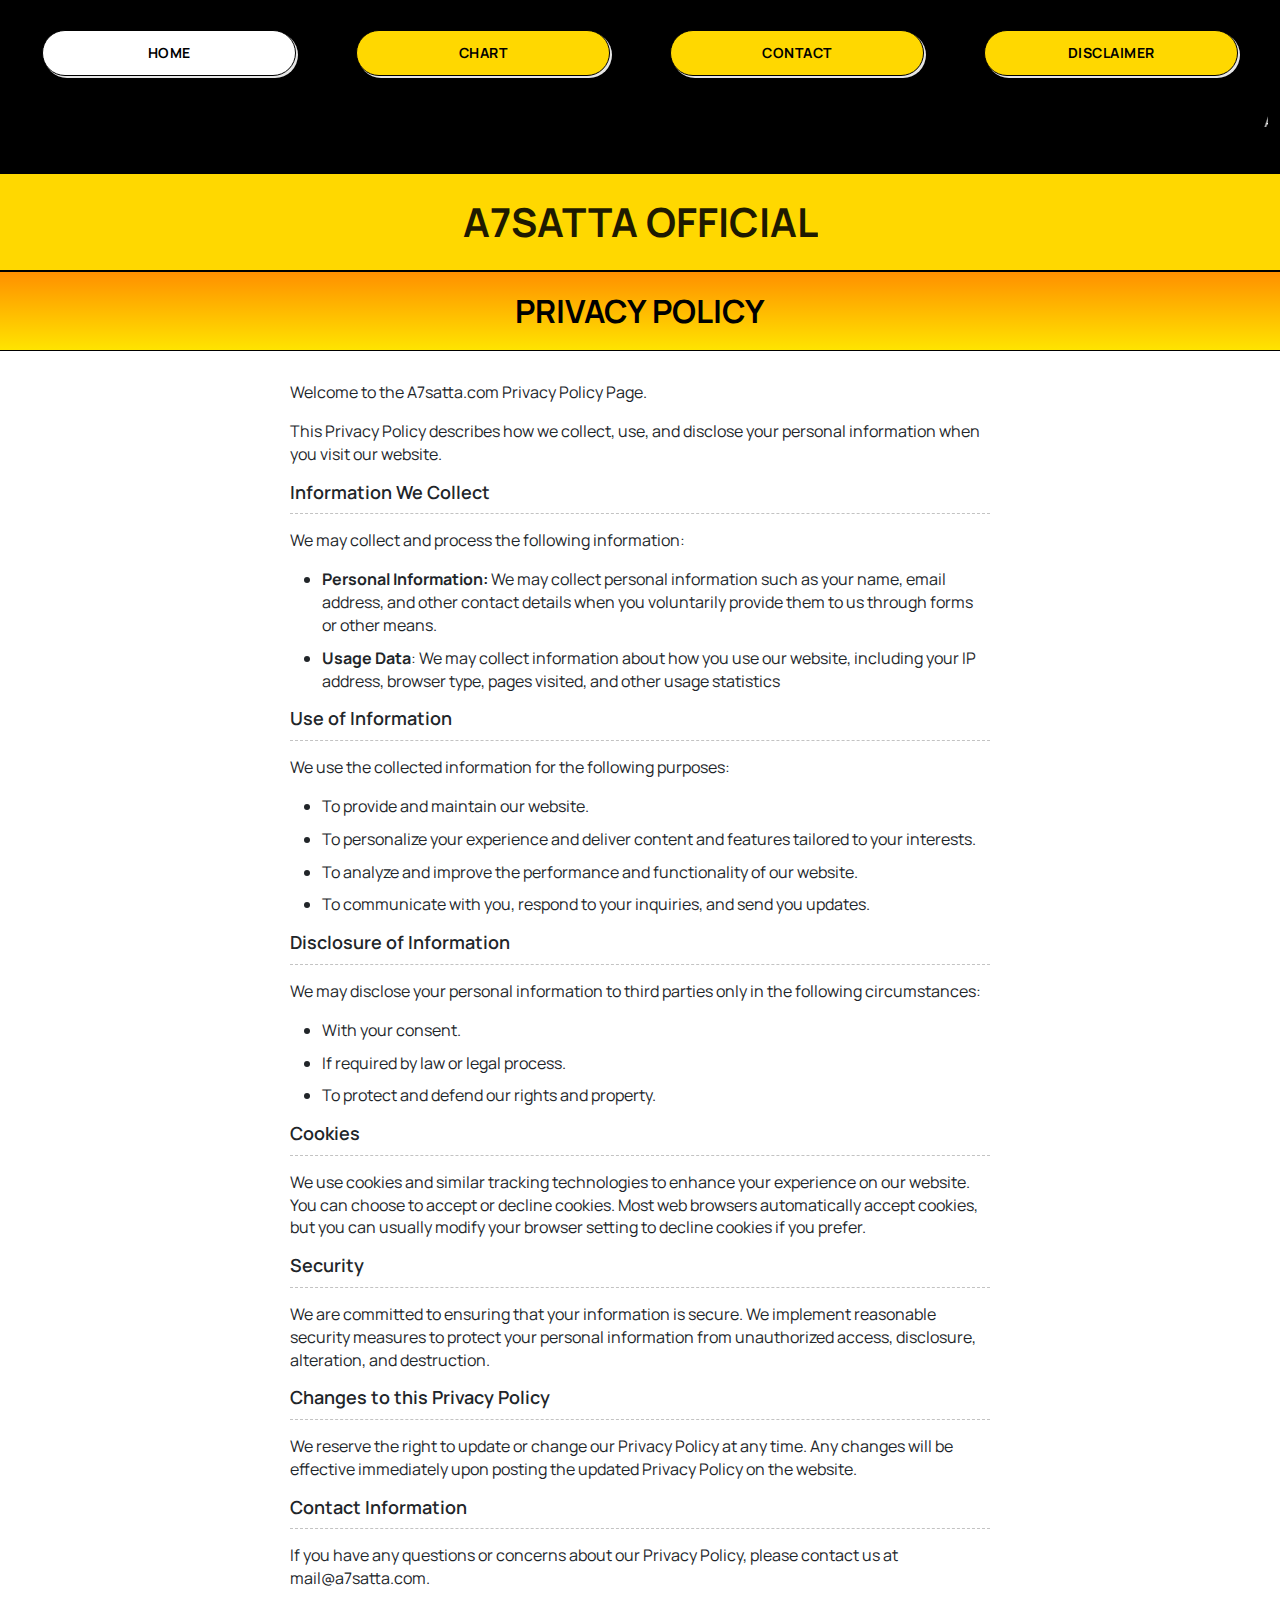
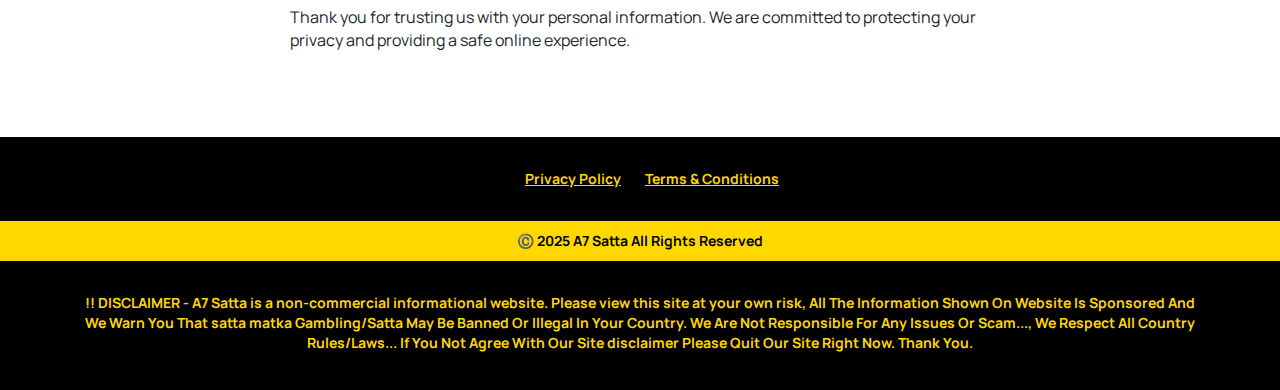
<file: privacy-policy.html>
<!DOCTYPE html>
<html lang="en-IN">
   <head>
   <meta charset="utf-8">
   <meta name="viewport" content="width=device-width">
   <meta http-equiv="Content-Type" content="text/html; charset=UTF-8">
   <link rel="icon" type="image/png" sizes="16x16" href="images/favicon-16x16.png"/>
   <title>A7 SATTA OFFICIAL | SHRI GANESH SATTA KING CHART</title>
	<link rel="stylesheet" href="css/style.css">
	<link rel="stylesheet" href="css/select.css">
	<link rel="stylesheet" href="css/thumbnail.css">

</head>
   <body class="bodyClass">
      <div id="__next">
         
         <section class="topboxnew">
            <div class="container-fluid">
               <div class="col-md-16 nopadding">
                  <div class="newnav">
                     <ul>
                        <li><a class="active" href="index.html">Home</a></li>
                        <li><a class="" href="chart.html">Chart</a></li>
                        <li><a class="" href="contact.html">Contact</a></li>
                        <li><a class="" href="disclaimer.html">Disclaimer</a></li>
                     </ul>
                     <div class="clearfix"></div>
                  </div>
                  <div class="text_slide">
                     <marquee style="color:#fff">
                        <p style="font-size:16px;text-align:center">A7satta is an information portal which keep satta king player updated by providing real-time satta king results for gali satta , faridabad satta and ghaziabad satta.</p>
                     </marquee>
                  </div>
               </div>
            </div>
         </section>
         <section class="sattalogo">
            <div class="container">
               <div class="row">
                  <div class="col-md-12 text-center">
                     <a title="A7 Satta" href="/" class="blink" style="display:inline;opacity:0.877126">
                        <h1 style="margin:0;font-weight:700">A7Satta Official</h1>
                     </a>
                  </div>
               </div>
            </div>
         </section>
		 


<section>
    <div class="octoberresultchart">
        <div class="container">
            <div class="row">
                <div class="col-md-12 text-center"><h1 style="text-transform: uppercase;">privacy policy</h1></div>
            </div>
        </div>
    </div>
    <div class="forChart termspage">
        <p>Welcome to the A7satta.com Privacy Policy Page.</p>
        <p>This Privacy Policy describes how we collect, use, and disclose your personal information when you visit our website.</p>
        <h2>Information We Collect</h2>
        <p>We may collect and process the following information:</p>
        <ul>
            <li><strong>Personal Information:</strong> We may collect personal information such as your name, email address, and other contact details when you voluntarily provide them to us through forms or other means.</li>
            <li><strong>Usage Data</strong>: We may collect information about how you use our website, including your IP address, browser type, pages visited, and other usage statistics</li>
        </ul>
        <h2>Use of Information</h2>
        <p>We use the collected information for the following purposes:</p>
        <ul>
            <li>To provide and maintain our website.</li>
            <li>To personalize your experience and deliver content and features tailored to your interests.</li>
            <li>To analyze and improve the performance and functionality of our website.</li>
            <li>To communicate with you, respond to your inquiries, and send you updates.</li>
        </ul>
        <h2>Disclosure of Information</h2>
        <p>We may disclose your personal information to third parties only in the following circumstances:</p>
        <ul>
            <li>With your consent.</li>
            <li>If required by law or legal process.</li>
            <li>To protect and defend our rights and property.</li>
        </ul>
        <h2>Cookies</h2>
        <p>
            We use cookies and similar tracking technologies to enhance your experience on our website. You can choose to accept or decline cookies. Most web browsers automatically accept cookies, but you can usually modify your browser
            setting to decline cookies if you prefer.
        </p>
        <h2>Security</h2>
        <p>We are committed to ensuring that your information is secure. We implement reasonable security measures to protect your personal information from unauthorized access, disclosure, alteration, and destruction.</p>
        <h2>Changes to this Privacy Policy</h2>
        <p>We reserve the right to update or change our Privacy Policy at any time. Any changes will be effective immediately upon posting the updated Privacy Policy on the website.</p>
        <h2>Contact Information</h2>
        <p>If you have any questions or concerns about our Privacy Policy, please contact us at mail@a7satta.com.</p>
        <p>Thank you for trusting us with your personal information. We are committed to protecting your privacy and providing a safe online experience.</p>
        <p><br /></p>
    </div>
</section>



<section class="somelinks" style="overflow: hidden;"><a class="yellow-link mx-4" href="/privacy-policy">Privacy Policy</a><a class="yellow-link" href="/terms-and-conditions">Terms &amp; Conditions</a><br /></section>
<section class="somelinks2">
    <div class="container">
        <div class="row">
            <div class="col-md-12 text-center"><strong>©️ 2025 A7 Satta All Rights Reserved</strong></div>
        </div>
    </div>
</section>
<section class="somelinks">
    <div class="container">
        <div class="row">
            <div class="col-md-12 text-center">
                <ul>
                    <li style="color: rgb(255, 216, 0); padding: 0px; font-weight: 700;">
                        !! DISCLAIMER - A7 Satta is a non-commercial informational website. Please view this site at your own risk, All The Information Shown On Website Is Sponsored And We Warn You That satta matka Gambling/Satta May Be
                        Banned Or Illegal In Your Country. We Are Not Responsible For Any Issues Or Scam..., We Respect All Country Rules/Laws... If You Not Agree With Our Site disclaimer Please Quit Our Site Right Now. Thank You.
                    </li>
                </ul>
            </div>
        </div>
    </div>
</section>

      </div>

   </body>
</html>
</file>
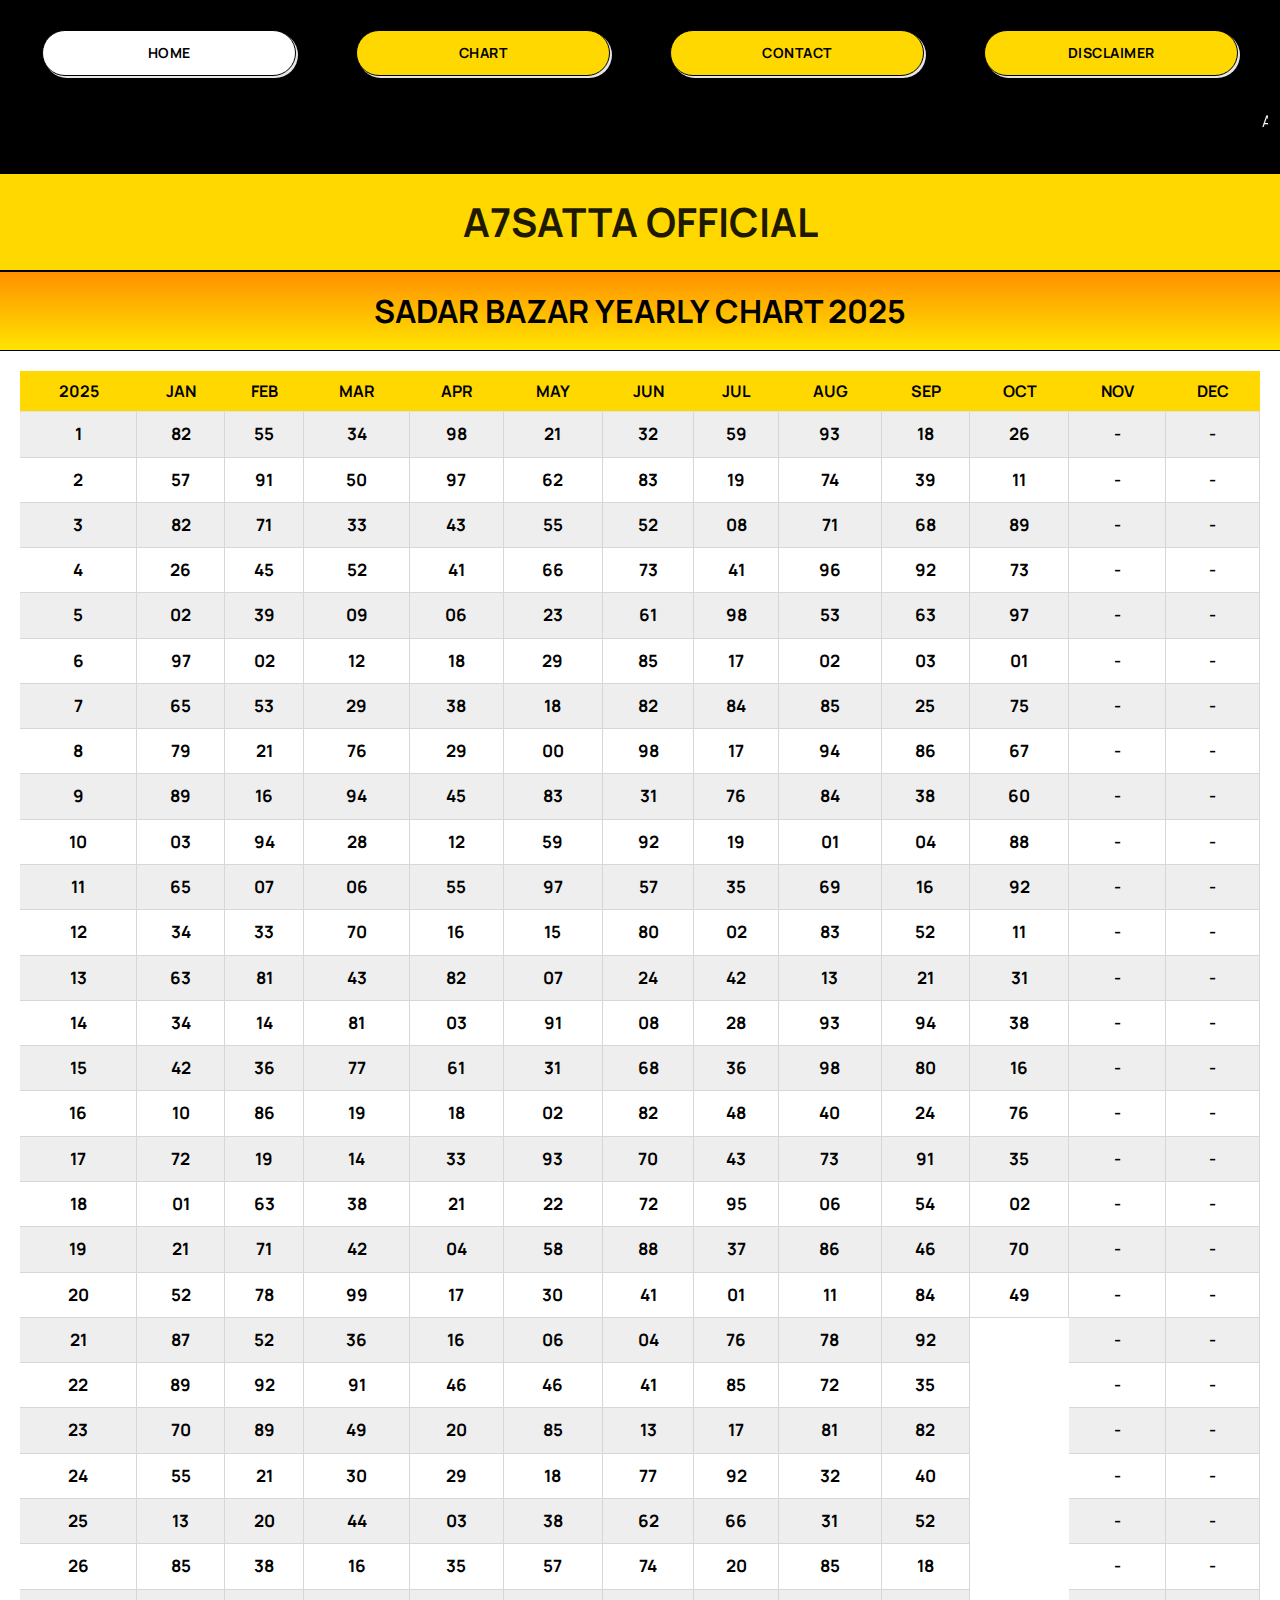
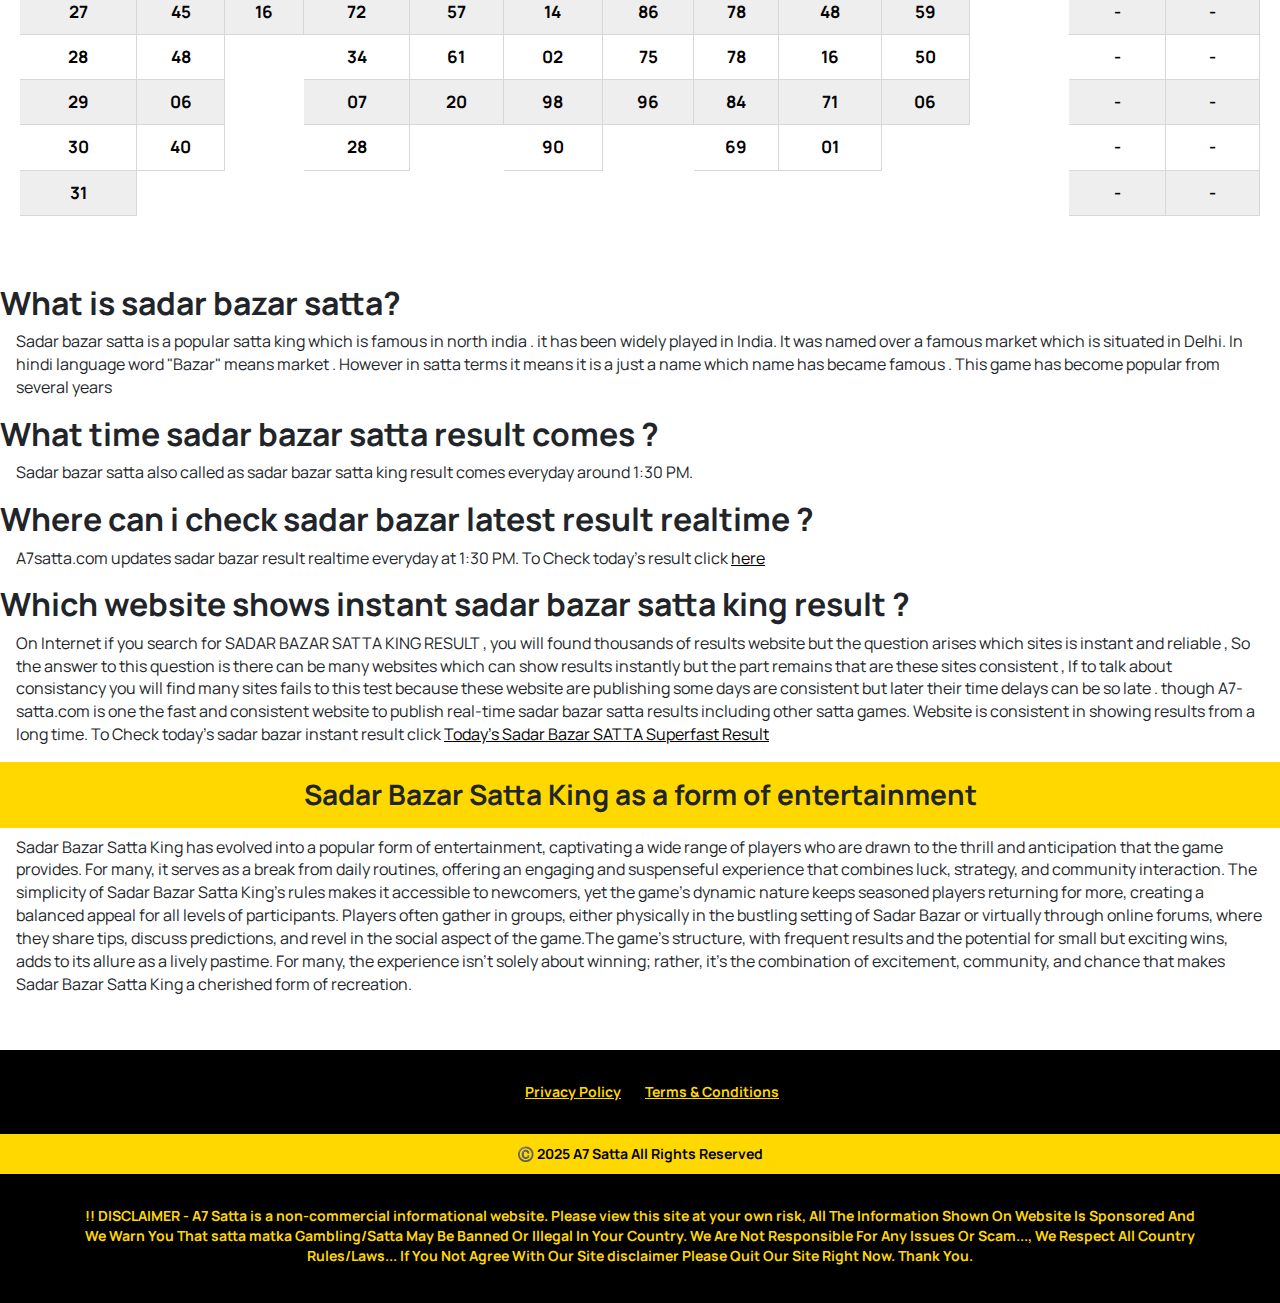
<file: sadar-bazar.html>
<!DOCTYPE html>
<html lang="en-IN">
   <head>
   <meta charset="utf-8">
   <meta name="viewport" content="width=device-width">
   <meta http-equiv="Content-Type" content="text/html; charset=UTF-8">
   <link rel="icon" type="image/png" sizes="16x16" href="images/favicon-16x16.png"/>
   <title>A7 SATTA OFFICIAL | SHRI GANESH SATTA KING CHART</title>
	<link rel="stylesheet" href="css/style.css">
	<link rel="stylesheet" href="css/select.css">
	<link rel="stylesheet" href="css/thumbnail.css">

</head>
   <body class="bodyClass">
      <div id="__next">
         
         <section class="topboxnew">
            <div class="container-fluid">
               <div class="col-md-16 nopadding">
                  <div class="newnav">
                     <ul>
                        <li><a class="active" href="index.html">Home</a></li>
                        <li><a class="" href="chart.html">Chart</a></li>
                        <li><a class="" href="contact.html">Contact</a></li>
                        <li><a class="" href="disclaimer.html">Disclaimer</a></li>
                     </ul>
                     <div class="clearfix"></div>
                  </div>
                  <div class="text_slide">
                     <marquee style="color:#fff">
                        <p style="font-size:16px;text-align:center">A7satta is an information portal which keep satta king player updated by providing real-time satta king results for gali satta , faridabad satta and ghaziabad satta.</p>
                     </marquee>
                  </div>
               </div>
            </div>
         </section>
         <section class="sattalogo">
            <div class="container">                                                               
               <div class="row">
                  <div class="col-md-12 text-center">
                     <a title="A7 Satta" href="/" class="blink" style="display:inline;opacity:0.877126">
                        <h1 style="margin:0;font-weight:700">A7Satta Official</h1>
                     </a>
                  </div>
               </div>
            </div>
         </section>
		 


<section class="octoberresultchart">
    <div class="container">
        <div class="row">
            <div class="col-md-12 text-uppercase text-center"><h1>sadar bazar YEARLY CHART 2025</h1></div>
        </div>
    </div>
</section>

<div class="panel-body" style="overflow: auto; width: 100%;">
    <table width="100%" class="table" style="text-align: center; cursor: default;">
        <tbody>
            <tr style="line-height: 1; background-color: rgb(255, 216, 0); color: rgb(0, 0, 0);">
                <th class="fs-6">2025</th>
                <th class="fs-6">JAN</th>
                <th class="fs-6">FEB</th>
                <th class="fs-6">MAR</th>
                <th class="fs-6">APR</th>
                <th class="fs-6">MAY</th>
                <th class="fs-6">JUN</th>
                <th class="fs-6">JUL</th>
                <th class="fs-6">AUG</th>
                <th class="fs-6">SEP</th>
                <th class="fs-6">OCT</th>
                <th class="fs-6">NOV</th>
                <th class="fs-6">DEC</th>
            </tr>
            <tr >
                <th style="text-align: center;">
                    <table width="100%" class="table" style="text-align: center;">
                        <tbody>
                            <tr>
                                <th class="bluetext">1</th>
                            </tr>
                            <tr>
                                <th class="bluetext">2</th>
                            </tr>
                            <tr>
                                <th class="bluetext">3</th>
                            </tr>
                            <tr>
                                <th class="bluetext">4</th>
                            </tr>
                            <tr>
                                <th class="bluetext">5</th>
                            </tr>
                            <tr>
                                <th class="bluetext">6</th>
                            </tr>
                            <tr>
                                <th class="bluetext">7</th>
                            </tr>
                            <tr>
                                <th class="bluetext">8</th>
                            </tr>
                            <tr>
                                <th class="bluetext">9</th>
                            </tr>
                            <tr>
                                <th class="bluetext">10</th>
                            </tr>
                            <tr>
                                <th class="bluetext">11</th>
                            </tr>
                            <tr>
                                <th class="bluetext">12</th>
                            </tr>
                            <tr>
                                <th class="bluetext">13</th>
                            </tr>
                            <tr>
                                <th class="bluetext">14</th>
                            </tr>
                            <tr>
                                <th class="bluetext">15</th>
                            </tr>
                            <tr>
                                <th class="bluetext">16</th>
                            </tr>
                            <tr>
                                <th class="bluetext">17</th>
                            </tr>
                            <tr>
                                <th class="bluetext">18</th>
                            </tr>
                            <tr>
                                <th class="bluetext">19</th>
                            </tr>
                            <tr>
                                <th class="bluetext">20</th>
                            </tr>
                            <tr>
                                <th class="bluetext">21</th>
                            </tr>
                            <tr>
                                <th class="bluetext">22</th>
                            </tr>
                            <tr>
                                <th class="bluetext">23</th>
                            </tr>
                            <tr>
                                <th class="bluetext">24</th>
                            </tr>
                            <tr>
                                <th class="bluetext">25</th>
                            </tr>
                            <tr>
                                <th class="bluetext">26</th>
                            </tr>
                            <tr>
                                <th class="bluetext">27</th>
                            </tr>
                            <tr>
                                <th class="bluetext">28</th>
                            </tr>
                            <tr>
                                <th class="bluetext">29</th>
                            </tr>
                            <tr>
                                <th class="bluetext">30</th>
                            </tr>
                            <tr>
                                <th class="bluetext">31</th>
                            </tr>
                        </tbody>
                    </table>
                </th>
                <th>
                    <table width="100%" class="table" style="text-align: center;">
                        <tbody>
                            <tr>
                                <th class="color15"><span >82</span></th>
                            </tr>
                            <tr>
                                <th class="color15"><span >57</span></th>
                            </tr>
                            <tr>
                                <th class="color15"><span >82</span></th>
                            </tr>
                            <tr>
                                <th class="color15"><span >26</span></th>
                            </tr>
                            <tr>
                                <th class="color15"><span >02</span></th>
                            </tr>
                            <tr>
                                <th class="color15"><span >97</span></th>
                            </tr>
                            <tr>
                                <th class="color15"><span >65</span></th>
                            </tr>
                            <tr>
                                <th class="color15"><span >79</span></th>
                            </tr>
                            <tr>
                                <th class="color15"><span >89</span></th>
                            </tr>
                            <tr>
                                <th class="color15"><span >03</span></th>
                            </tr>
                            <tr>
                                <th class="color15"><span >65</span></th>
                            </tr>
                            <tr>
                                <th class="color15"><span>34</span></th>
                            </tr>
                            <tr>
                                <th class="color15"><span  >63</span></th>
                            </tr>
                            <tr>
                                <th class="color15"><span >34</span></th>
                            </tr>
                            <tr>
                                <th class="color15"><span >42</span></th>
                            </tr>
                            <tr>
                                <th class="color15"><span >10</span></th>
                            </tr>
                            <tr>
                                <th class="color15"><span >72</span></th>
                            </tr>
                            <tr>
                                <th class="color15"><span >01</span></th>
                            </tr>
                            <tr>
                                <th class="color15"><span >21</span></th>
                            </tr>
                            <tr>
                                <th class="color15"><span >52</span></th>
                            </tr>
                            <tr>
                                <th class="color15"><span >87</span></th>
                            </tr>
                            <tr>
                                <th class="color15"><span >89</span></th>
                            </tr>
                            <tr>
                                <th class="color15"><span >70</span></th>
                            </tr>
                            <tr>
                                <th class="color15"><span >55</span></th>
                            </tr>
                            <tr>
                                <th class="color15"><span >13</span></th>
                            </tr>
                            <tr>
                                <th class="color15"><span >85</span></th>
                            </tr>
                            <tr>
                                <th class="color15"><span >45</span></th>
                            </tr>
                            <tr>
                                <th class="color15"><span >48</span></th>
                            </tr>
                            <tr>
                                <th class="color15"><span >06</span></th>
                            </tr>
                            <tr>
                                <th class="color15"><span >40</span></th>
                            </tr>
                        </tbody>
                    </table>
                </th>
                <th>
                    <table width="100%" class="table" style="text-align: center;">
                        <tbody>
                            <tr>
                                <th class="color15"><span >55</span></th>
                            </tr>
                            <tr>
                                <th class="color15"><span >91</span></th>
                            </tr>
                            <tr>
                                <th class="color15"><span >71</span></th>
                            </tr>
                            <tr>
                                <th class="color15"><span >45</span></th>
                            </tr>
                            <tr>
                                <th class="color15"><span >39</span></th>
                            </tr>
                            <tr>
                                <th class="color15"><span >02</span></th>
                            </tr>
                            <tr>
                                <th class="color15"><span >53</span></th>
                            </tr>
                            <tr>
                                <th class="color15"><span >21</span></th>
                            </tr>
                            <tr>
                                <th class="color15"><span >16</span></th>
                            </tr>
                            <tr>
                                <th class="color15"><span >94</span></th>
                            </tr>
                            <tr>
                                <th class="color15"><span >07</span></th>
                            </tr>
                            <tr>
                                <th class="color15"><span >33</span></th>
                            </tr>
                            <tr>
                                <th class="color15"><span >81</span></th>
                            </tr>
                            <tr>
                                <th class="color15"><span >14</span></th>
                            </tr>
                            <tr>
                                <th class="color15"><span >36</span></th>
                            </tr>
                            <tr>
                                <th class="color15"><span >86</span></th>
                            </tr>
                            <tr>
                                <th class="color15"><span >19</span></th>
                            </tr>
                            <tr>
                                <th class="color15"><span >63</span></th>
                            </tr>
                            <tr>
                                <th class="color15"><span >71</span></th>
                            </tr>
                            <tr>
                                <th class="color15"><span >78</span></th>
                            </tr>
                            <tr>
                                <th class="color15"><span >52</span></th>
                            </tr>
                            <tr>
                                <th class="color15"><span >92</span></th>
                            </tr>
                            <tr>
                                <th class="color15"><span >89</span></th>
                            </tr>
                            <tr>
                                <th class="color15"><span >21</span></th>
                            </tr>
                            <tr>
                                <th class="color15"><span >20</span></th>
                            </tr>
                            <tr>
                                <th class="color15"><span >38</span></th>
                            </tr>
                            <tr>
                                <th class="color15"><span >16</span></th>
                            </tr>
                        </tbody>
                    </table>
                </th>
                <th>
                    <table width="100%" class="table" style="text-align: center;">
                        <tbody>
                            <tr>
                                <th class="color15"><span >34</span></th>
                            </tr>
                            <tr>
                                <th class="color15"><span >50</span></th>
                            </tr>
                            <tr>
                                <th class="color15"><span >33</span></th>
                            </tr>
                            <tr>
                                <th class="color15"><span >52</span></th>
                            </tr>
                            <tr>
                                <th class="color15"><span >09</span></th>
                            </tr>
                            <tr>
                                <th class="color15"><span >12</span></th>
                            </tr>
                            <tr>
                                <th class="color15"><span >29</span></th>
                            </tr>
                            <tr>
                                <th class="color15"><span>76</span></th>
                            </tr>
                            <tr>
                                <th class="color15"><span >94</span></th>
                            </tr>
                            <tr>
                                <th class="color15"><span title="10-03-2025" >28</span></th>
                            </tr>
                            <tr>
                                <th class="color15"><span title="11-03-2025" >06</span></th>
                            </tr>
                            <tr>
                                <th class="color15"><span title="12-03-2025" >70</span></th>
                            </tr>
                            <tr>
                                <th class="color15"><span title="13-03-2025" >43</span></th>
                            </tr>
                            <tr>
                                <th class="color15"><span title="14-03-2025" >81</span></th>
                            </tr>
                            <tr>
                                <th class="color15"><span title="15-03-2025" >77</span></th>
                            </tr>
                            <tr>
                                <th class="color15"><span title="16-03-2025" >19</span></th>
                            </tr>
                            <tr>
                                <th class="color15"><span title="17-03-2025" >14</span></th>
                            </tr>
                            <tr>
                                <th class="color15"><span title="18-03-2025" >38</span></th>
                            </tr>
                            <tr>
                                <th class="color15"><span title="19-03-2025" >42</span></th>
                            </tr>
                            <tr>
                                <th class="color15"><span title="20-03-2025" >99</span></th>
                            </tr>
                            <tr>
                                <th class="color15"><span title="21-03-2025" >36</span></th>
                            </tr>
                            <tr>
                                <th class="color15"><span title="22-03-2025" >91</span></th>
                            </tr>
                            <tr>
                                <th class="color15"><span title="23-03-2025" >49</span></th>
                            </tr>
                            <tr>
                                <th class="color15"><span title="24-03-2025" >30</span></th>
                            </tr>
                            <tr>
                                <th class="color15"><span title="25-03-2025" >44</span></th>
                            </tr>
                            <tr>
                                <th class="color15"><span title="26-03-2025" >16</span></th>
                            </tr>
                            <tr>
                                <th class="color15"><span title="27-03-2025" >72</span></th>
                            </tr>
                            <tr>
                                <th class="color15"><span title="28-03-2025" >34</span></th>
                            </tr>
                            <tr>
                                <th class="color15"><span title="29-03-2025" >07</span></th>
                            </tr>
                            <tr>
                                <th class="color15"><span title="30-03-2025" >28</span></th>
                            </tr>
                        </tbody>
                    </table>
                </th>
                <th>
                    <table width="100%" class="table" style="text-align: center;">
                        <tbody>
                            <tr>
                                <th class="color15"><span title="01-04-2025" >98</span></th>
                            </tr>
                            <tr>
                                <th class="color15"><span title="02-04-2025" >97</span></th>
                            </tr>
                            <tr>
                                <th class="color15"><span title="03-04-2025" >43</span></th>
                            </tr>
                            <tr>
                                <th class="color15"><span title="04-04-2025" >41</span></th>
                            </tr>
                            <tr>
                                <th class="color15"><span title="05-04-2025" >06</span></th>
                            </tr>
                            <tr>
                                <th class="color15"><span title="06-04-2025" >18</span></th>
                            </tr>
                            <tr>
                                <th class="color15"><span title="07-04-2025" >38</span></th>
                            </tr>
                            <tr>
                                <th class="color15"><span title="08-04-2025" >29</span></th>
                            </tr>
                            <tr>
                                <th class="color15"><span title="09-04-2025" >45</span></th>
                            </tr>
                            <tr>
                                <th class="color15"><span title="10-04-2025" >12</span></th>
                            </tr>
                            <tr>
                                <th class="color15"><span title="11-04-2025" >55</span></th>
                            </tr>
                            <tr>
                                <th class="color15"><span title="12-04-2025" >16</span></th>
                            </tr>
                            <tr>
                                <th class="color15"><span title="13-04-2025" >82</span></th>
                            </tr>
                            <tr>
                                <th class="color15"><span title="14-04-2025" >03</span></th>
                            </tr>
                            <tr>
                                <th class="color15"><span title="15-04-2025" >61</span></th>
                            </tr>
                            <tr>
                                <th class="color15"><span title="16-04-2025" >18</span></th>
                            </tr>
                            <tr>
                                <th class="color15"><span title="17-04-2025" >33</span></th>
                            </tr>
                            <tr>
                                <th class="color15"><span title="18-04-2025" >21</span></th>
                            </tr>
                            <tr>
                                <th class="color15"><span title="19-04-2025" >04</span></th>
                            </tr>
                            <tr>
                                <th class="color15"><span title="20-04-2025" >17</span></th>
                            </tr>
                            <tr>
                                <th class="color15"><span title="21-04-2025" >16</span></th>
                            </tr>
                            <tr>
                                <th class="color15"><span title="22-04-2025" >46</span></th>
                            </tr>
                            <tr>
                                <th class="color15"><span title="23-04-2025" >20</span></th>
                            </tr>
                            <tr>
                                <th class="color15"><span title="24-04-2025" >29</span></th>
                            </tr>
                            <tr>
                                <th class="color15"><span title="25-04-2025" >03</span></th>
                            </tr>
                            <tr>
                                <th class="color15"><span title="26-04-2025" >35</span></th>
                            </tr>
                            <tr>
                                <th class="color15"><span title="27-04-2025" >57</span></th>
                            </tr>
                            <tr>
                                <th class="color15"><span title="28-04-2025" >61</span></th>
                            </tr>
                            <tr>
                                <th class="color15"><span title="29-04-2025" >20</span></th>
                            </tr>
                        </tbody>
                    </table>
                </th>
                <th>
                    <table width="100%" class="table" style="text-align: center;">
                        <tbody>
                            <tr>
                                <th class="color15"><span title="01-05-2025" >21</span></th>
                            </tr>
                            <tr>
                                <th class="color15"><span title="02-05-2025" >62</span></th>
                            </tr>
                            <tr>
                                <th class="color15"><span title="03-05-2025" >55</span></th>
                            </tr>
                            <tr>
                                <th class="color15"><span title="04-05-2025" >66</span></th>
                            </tr>
                            <tr>
                                <th class="color15"><span title="05-05-2025" >23</span></th>
                            </tr>
                            <tr>
                                <th class="color15"><span title="06-05-2025" >29</span></th>
                            </tr>
                            <tr>
                                <th class="color15"><span title="07-05-2025" >18</span></th>
                            </tr>
                            <tr>
                                <th class="color15"><span title="08-05-2025" >00</span></th>
                            </tr>
                            <tr>
                                <th class="color15"><span title="09-05-2025" >83</span></th>
                            </tr>
                            <tr>
                                <th class="color15"><span title="10-05-2025" >59</span></th>
                            </tr>
                            <tr>
                                <th class="color15"><span title="11-05-2025" >97</span></th>
                            </tr>
                            <tr>
                                <th class="color15"><span title="12-05-2025" >15</span></th>
                            </tr>
                            <tr>
                                <th class="color15"><span title="13-05-2025" >07</span></th>
                            </tr>
                            <tr>
                                <th class="color15"><span title="14-05-2025" >91</span></th>
                            </tr>
                            <tr>
                                <th class="color15"><span title="15-05-2025" >31</span></th>
                            </tr>
                            <tr>
                                <th class="color15"><span title="16-05-2025" >02</span></th>
                            </tr>
                            <tr>
                                <th class="color15"><span title="17-05-2025" >93</span></th>
                            </tr>
                            <tr>
                                <th class="color15"><span title="18-05-2025" >22</span></th>
                            </tr>
                            <tr>
                                <th class="color15"><span title="19-05-2025" >58</span></th>
                            </tr>
                            <tr>
                                <th class="color15"><span title="20-05-2025" >30</span></th>
                            </tr>
                            <tr>
                                <th class="color15"><span title="21-05-2025" >06</span></th>
                            </tr>
                            <tr>
                                <th class="color15"><span title="22-05-2025" >46</span></th>
                            </tr>
                            <tr>
                                <th class="color15"><span title="23-05-2025" >85</span></th>
                            </tr>
                            <tr>
                                <th class="color15"><span title="24-05-2025" >18</span></th>
                            </tr>
                            <tr>
                                <th class="color15"><span title="25-05-2025" >38</span></th>
                            </tr>
                            <tr>
                                <th class="color15"><span title="26-05-2025" >57</span></th>
                            </tr>
                            <tr>
                                <th class="color15"><span title="27-05-2025" >14</span></th>
                            </tr>
                            <tr>
                                <th class="color15"><span title="28-05-2025" >02</span></th>
                            </tr>
                            <tr>
                                <th class="color15"><span title="29-05-2025" >98</span></th>
                            </tr>
                            <tr>
                                <th class="color15"><span title="30-05-2025" >90</span></th>
                            </tr>
                        </tbody>
                    </table>
                </th>
                <th>
                    <table width="100%" class="table" style="text-align: center;">
                        <tbody>
                            <tr>
                                <th class="color15"><span title="01-06-2025" >32</span></th>
                            </tr>
                            <tr>
                                <th class="color15"><span title="02-06-2025" >83</span></th>
                            </tr>
                            <tr>
                                <th class="color15"><span title="03-06-2025" >52</span></th>
                            </tr>
                            <tr>
                                <th class="color15"><span title="04-06-2025" >73</span></th>
                            </tr>
                            <tr>
                                <th class="color15"><span title="05-06-2025" >61</span></th>
                            </tr>
                            <tr>
                                <th class="color15"><span title="06-06-2025" >85</span></th>
                            </tr>
                            <tr>
                                <th class="color15"><span title="07-06-2025" >82</span></th>
                            </tr>
                            <tr>
                                <th class="color15"><span title="08-06-2025" >98</span></th>
                            </tr>
                            <tr>
                                <th class="color15"><span title="09-06-2025" >31</span></th>
                            </tr>
                            <tr>
                                <th class="color15"><span title="10-06-2025" >92</span></th>
                            </tr>
                            <tr>
                                <th class="color15"><span title="11-06-2025" >57</span></th>
                            </tr>
                            <tr>
                                <th class="color15"><span title="12-06-2025" >80</span></th>
                            </tr>
                            <tr>
                                <th class="color15"><span title="13-06-2025" >24</span></th>
                            </tr>
                            <tr>
                                <th class="color15"><span title="14-06-2025" >08</span></th>
                            </tr>
                            <tr>
                                <th class="color15"><span title="15-06-2025" >68</span></th>
                            </tr>
                            <tr>
                                <th class="color15"><span title="16-06-2025" >82</span></th>
                            </tr>
                            <tr>
                                <th class="color15"><span title="17-06-2025" >70</span></th>
                            </tr>
                            <tr>
                                <th class="color15"><span title="18-06-2025" >72</span></th>
                            </tr>
                            <tr>
                                <th class="color15"><span title="19-06-2025" >88</span></th>
                            </tr>
                            <tr>
                                <th class="color15"><span title="20-06-2025" >41</span></th>
                            </tr>
                            <tr>
                                <th class="color15"><span title="21-06-2025" >04</span></th>
                            </tr>
                            <tr>
                                <th class="color15"><span title="22-06-2025" >41</span></th>
                            </tr>
                            <tr>
                                <th class="color15"><span title="23-06-2025" >13</span></th>
                            </tr>
                            <tr>
                                <th class="color15"><span title="24-06-2025" >77</span></th>
                            </tr>
                            <tr>
                                <th class="color15"><span title="25-06-2025" >62</span></th>
                            </tr>
                            <tr>
                                <th class="color15"><span title="26-06-2025" >74</span></th>
                            </tr>
                            <tr>
                                <th class="color15"><span title="27-06-2025" >86</span></th>
                            </tr>
                            <tr>
                                <th class="color15"><span title="28-06-2025" >75</span></th>
                            </tr>
                            <tr>
                                <th class="color15"><span title="29-06-2025" >96</span></th>
                            </tr>
                        </tbody>
                    </table>
                </th>
                <th>
                    <table width="100%" class="table" style="text-align: center;">
                        <tbody>
                            <tr>
                                <th class="color15"><span title="01-07-2025" >59</span></th>
                            </tr>
                            <tr>
                                <th class="color15"><span title="02-07-2025" >19</span></th>
                            </tr>
                            <tr>
                                <th class="color15"><span title="03-07-2025" >08</span></th>
                            </tr>
                            <tr>
                                <th class="color15"><span title="04-07-2025" >41</span></th>
                            </tr>
                            <tr>
                                <th class="color15"><span title="05-07-2025" >98</span></th>
                            </tr>
                            <tr>
                                <th class="color15"><span title="06-07-2025" >17</span></th>
                            </tr>
                            <tr>
                                <th class="color15"><span title="07-07-2025" >84</span></th>
                            </tr>
                            <tr>
                                <th class="color15"><span title="08-07-2025" >17</span></th>
                            </tr>
                            <tr>
                                <th class="color15"><span title="09-07-2025" >76</span></th>
                            </tr>
                            <tr>
                                <th class="color15"><span title="10-07-2025" >19</span></th>
                            </tr>
                            <tr>
                                <th class="color15"><span title="11-07-2025" >35</span></th>
                            </tr>
                            <tr>
                                <th class="color15"><span title="12-07-2025" >02</span></th>
                            </tr>
                            <tr>
                                <th class="color15"><span title="13-07-2025" >42</span></th>
                            </tr>
                            <tr>
                                <th class="color15"><span title="14-07-2025" >28</span></th>
                            </tr>
                            <tr>
                                <th class="color15"><span title="15-07-2025" >36</span></th>
                            </tr>
                            <tr>
                                <th class="color15"><span title="16-07-2025" >48</span></th>
                            </tr>
                            <tr>
                                <th class="color15"><span title="17-07-2025" >43</span></th>
                            </tr>
                            <tr>
                                <th class="color15"><span title="18-07-2025" >95</span></th>
                            </tr>
                            <tr>
                                <th class="color15"><span title="19-07-2025" >37</span></th>
                            </tr>
                            <tr>
                                <th class="color15"><span title="20-07-2025" >01</span></th>
                            </tr>
                            <tr>
                                <th class="color15"><span title="21-07-2025" >76</span></th>
                            </tr>
                            <tr>
                                <th class="color15"><span title="22-07-2025" >85</span></th>
                            </tr>
                            <tr>
                                <th class="color15"><span title="23-07-2025" >17</span></th>
                            </tr>
                            <tr>
                                <th class="color15"><span title="24-07-2025" >92</span></th>
                            </tr>
                            <tr>
                                <th class="color15"><span title="25-07-2025" >66</span></th>
                            </tr>
                            <tr>
                                <th class="color15"><span title="26-07-2025" >20</span></th>
                            </tr>
                            <tr>
                                <th class="color15"><span title="27-07-2025" >78</span></th>
                            </tr>
                            <tr>
                                <th class="color15"><span title="28-07-2025" >78</span></th>
                            </tr>
                            <tr>
                                <th class="color15"><span title="29-07-2025" >84</span></th>
                            </tr>
                            <tr>
                                <th class="color15"><span title="30-07-2025" >69</span></th>
                            </tr>
                        </tbody>
                    </table>
                </th>
                <th>
                    <table width="100%" class="table" style="text-align: center;">
                        <tbody>
                            <tr>
                                <th class="color15"><span title="01-08-2025" >93</span></th>
                            </tr>
                            <tr>
                                <th class="color15"><span title="02-08-2025" >74</span></th>
                            </tr>
                            <tr>
                                <th class="color15"><span title="03-08-2025" >71</span></th>
                            </tr>
                            <tr>
                                <th class="color15"><span title="04-08-2025" >96</span></th>
                            </tr>
                            <tr>
                                <th class="color15"><span title="05-08-2025" >53</span></th>
                            </tr>
                            <tr>
                                <th class="color15"><span title="06-08-2025" >02</span></th>
                            </tr>
                            <tr>
                                <th class="color15"><span title="07-08-2025" >85</span></th>
                            </tr>
                            <tr>
                                <th class="color15"><span title="08-08-2025" >94</span></th>
                            </tr>
                            <tr>
                                <th class="color15"><span title="09-08-2025" >84</span></th>
                            </tr>
                            <tr>
                                <th class="color15"><span title="10-08-2025" >01</span></th>
                            </tr>
                            <tr>
                                <th class="color15"><span title="11-08-2025" >69</span></th>
                            </tr>
                            <tr>
                                <th class="color15"><span title="12-08-2025" >83</span></th>
                            </tr>
                            <tr>
                                <th class="color15"><span title="13-08-2025" >13</span></th>
                            </tr>
                            <tr>
                                <th class="color15"><span title="14-08-2025" >93</span></th>
                            </tr>
                            <tr>
                                <th class="color15"><span title="15-08-2025" >98</span></th>
                            </tr>
                            <tr>
                                <th class="color15"><span title="16-08-2025" >40</span></th>
                            </tr>
                            <tr>
                                <th class="color15"><span title="17-08-2025" >73</span></th>
                            </tr>
                            <tr>
                                <th class="color15"><span title="18-08-2025" >06</span></th>
                            </tr>
                            <tr>
                                <th class="color15"><span title="19-08-2025" >86</span></th>
                            </tr>
                            <tr>
                                <th class="color15"><span title="20-08-2025" >11</span></th>
                            </tr>
                            <tr>
                                <th class="color15"><span title="21-08-2025" >78</span></th>
                            </tr>
                            <tr>
                                <th class="color15"><span title="22-08-2025" >72</span></th>
                            </tr>
                            <tr>
                                <th class="color15"><span title="23-08-2025" >81</span></th>
                            </tr>
                            <tr>
                                <th class="color15"><span title="24-08-2025" >32</span></th>
                            </tr>
                            <tr>
                                <th class="color15"><span title="25-08-2025" >31</span></th>
                            </tr>
                            <tr>
                                <th class="color15"><span title="26-08-2025" >85</span></th>
                            </tr>
                            <tr>
                                <th class="color15"><span title="27-08-2025" >48</span></th>
                            </tr>
                            <tr>
                                <th class="color15"><span title="28-08-2025" >16</span></th>
                            </tr>
                            <tr>
                                <th class="color15"><span title="29-08-2025" >71</span></th>
                            </tr>
                            <tr>
                                <th class="color15"><span title="30-08-2025" >01</span></th>
                            </tr>
                        </tbody>
                    </table>
                </th>
                <th>
                    <table width="100%" class="table" style="text-align: center;">
                        <tbody>
                            <tr>
                                <th class="color15"><span title="01-09-2025" >18</span></th>
                            </tr>
                            <tr>
                                <th class="color15"><span title="02-09-2025" >39</span></th>
                            </tr>
                            <tr>
                                <th class="color15"><span title="03-09-2025" >68</span></th>
                            </tr>
                            <tr>
                                <th class="color15"><span title="04-09-2025" >92</span></th>
                            </tr>
                            <tr>
                                <th class="color15"><span title="05-09-2025" >63</span></th>
                            </tr>
                            <tr>
                                <th class="color15"><span title="06-09-2025" >03</span></th>
                            </tr>
                            <tr>
                                <th class="color15"><span title="07-09-2025" >25</span></th>
                            </tr>
                            <tr>
                                <th class="color15"><span title="08-09-2025" >86</span></th>
                            </tr>
                            <tr>
                                <th class="color15"><span title="09-09-2025" >38</span></th>
                            </tr>
                            <tr>
                                <th class="color15"><span title="10-09-2025" >04</span></th>
                            </tr>
                            <tr>
                                <th class="color15"><span title="11-09-2025" >16</span></th>
                            </tr>
                            <tr>
                                <th class="color15"><span title="12-09-2025" >52</span></th>
                            </tr>
                            <tr>
                                <th class="color15"><span title="13-09-2025" >21</span></th>
                            </tr>
                            <tr>
                                <th class="color15"><span title="14-09-2025" >94</span></th>
                            </tr>
                            <tr>
                                <th class="color15"><span title="15-09-2025" >80</span></th>
                            </tr>
                            <tr>
                                <th class="color15"><span title="16-09-2025" >24</span></th>
                            </tr>
                            <tr>
                                <th class="color15"><span title="17-09-2025" >91</span></th>
                            </tr>
                            <tr>
                                <th class="color15"><span title="18-09-2025" >54</span></th>
                            </tr>
                            <tr>
                                <th class="color15"><span title="19-09-2025" >46</span></th>
                            </tr>
                            <tr>
                                <th class="color15"><span title="20-09-2025" >84</span></th>
                            </tr>
                            <tr>
                                <th class="color15"><span title="21-09-2025" >92</span></th>
                            </tr>
                            <tr>
                                <th class="color15"><span title="22-09-2025" >35</span></th>
                            </tr>
                            <tr>
                                <th class="color15"><span title="23-09-2025" >82</span></th>
                            </tr>
                            <tr>
                                <th class="color15"><span title="24-09-2025" >40</span></th>
                            </tr>
                            <tr>
                                <th class="color15"><span title="25-09-2025" >52</span></th>
                            </tr>
                            <tr>
                                <th class="color15"><span title="26-09-2025" >18</span></th>
                            </tr>
                            <tr>
                                <th class="color15"><span title="27-09-2025" >59</span></th>
                            </tr>
                            <tr>
                                <th class="color15"><span title="28-09-2025" >50</span></th>
                            </tr>
                            <tr>
                                <th class="color15"><span title="29-09-2025" >06</span></th>
                            </tr>
                        </tbody>
                    </table>
                </th>
                <th>
                    <table width="100%" class="table" style="text-align: center;">
                        <tbody>
                            <tr>
                                <th class="color15"><span title="01-10-2025" >26</span></th>
                            </tr>
                            <tr>
                                <th class="color15"><span title="02-10-2025" >11</span></th>
                            </tr>
                            <tr>
                                <th class="color15"><span title="03-10-2025" >89</span></th>
                            </tr>
                            <tr>
                                <th class="color15"><span title="04-10-2025" >73</span></th>
                            </tr>
                            <tr>
                                <th class="color15"><span title="05-10-2025" >97</span></th>
                            </tr>
                            <tr>
                                <th class="color15"><span title="06-10-2025" >01</span></th>
                            </tr>
                            <tr>
                                <th class="color15"><span title="07-10-2025" >75</span></th>
                            </tr>
                            <tr>
                                <th class="color15"><span title="08-10-2025" >67</span></th>
                            </tr>
                            <tr>
                                <th class="color15"><span title="09-10-2025" >60</span></th>
                            </tr>
                            <tr>
                                <th class="color15"><span title="10-10-2025" >88</span></th>
                            </tr>
                            <tr>
                                <th class="color15"><span title="11-10-2025" >92</span></th>
                            </tr>
                            <tr>
                                <th class="color15"><span title="12-10-2025" >11</span></th>
                            </tr>
                            <tr>
                                <th class="color15"><span title="13-10-2025" >31</span></th>
                            </tr>
                            <tr>
                                <th class="color15"><span title="14-10-2025" >38</span></th>
                            </tr>
                            <tr>
                                <th class="color15"><span title="15-10-2025" >16</span></th>
                            </tr>
                            <tr>
                                <th class="color15"><span title="16-10-2025" >76</span></th>
                            </tr>
                            <tr>
                                <th class="color15"><span title="17-10-2025" >35</span></th>
                            </tr>
                            <tr>
                                <th class="color15"><span title="18-10-2025" >02</span></th>
                            </tr>
                            <tr>
                                <th class="color15"><span title="19-10-2025" >70</span></th>
                            </tr>
                            <tr>
                                <th class="color15"><span title="20-10-2025" >49</span></th>
                            </tr>
                        </tbody>
                    </table>
                </th>
                <th>
                    <table width="100%" class="table" style="text-align: center;">
                        <tbody>
                            <tr>
                                <th class="color15" ><span>-</span></th>
                            </tr>
                            <tr>
                                <th class="color15" ><span>-</span></th>
                            </tr>
                            <tr>
                                <th class="color15" ><span>-</span></th>
                            </tr>
                            <tr>
                                <th class="color15" ><span>-</span></th>
                            </tr>
                            <tr>
                                <th class="color15" ><span>-</span></th>
                            </tr>
                            <tr>
                                <th class="color15" ><span>-</span></th>
                            </tr>
                            <tr>
                                <th class="color15" ><span>-</span></th>
                            </tr>
                            <tr>
                                <th class="color15" ><span>-</span></th>
                            </tr>
                            <tr>
                                <th class="color15" ><span>-</span></th>
                            </tr>
                            <tr>
                                <th class="color15" ><span>-</span></th>
                            </tr>
                            <tr>
                                <th class="color15" ><span>-</span></th>
                            </tr>
                            <tr>
                                <th class="color15" ><span>-</span></th>
                            </tr>
                            <tr>
                                <th class="color15" ><span>-</span></th>
                            </tr>
                            <tr>
                                <th class="color15" ><span>-</span></th>
                            </tr>
                            <tr>
                                <th class="color15" ><span>-</span></th>
                            </tr>
                            <tr>
                                <th class="color15" ><span>-</span></th>
                            </tr>
                            <tr>
                                <th class="color15" ><span>-</span></th>
                            </tr>
                            <tr>
                                <th class="color15" ><span>-</span></th>
                            </tr>
                            <tr>
                                <th class="color15" ><span>-</span></th>
                            </tr>
                            <tr>
                                <th class="color15" ><span>-</span></th>
                            </tr>
                            <tr>
                                <th class="color15" ><span>-</span></th>
                            </tr>
                            <tr>
                                <th class="color15" ><span>-</span></th>
                            </tr>
                            <tr>
                                <th class="color15" ><span>-</span></th>
                            </tr>
                            <tr>
                                <th class="color15" ><span>-</span></th>
                            </tr>
                            <tr>
                                <th class="color15" ><span>-</span></th>
                            </tr>
                            <tr>
                                <th class="color15" ><span>-</span></th>
                            </tr>
                            <tr>
                                <th class="color15" ><span>-</span></th>
                            </tr>
                            <tr>
                                <th class="color15" ><span>-</span></th>
                            </tr>
                            <tr>
                                <th class="color15" ><span>-</span></th>
                            </tr>
                            <tr>
                                <th class="color15" ><span>-</span></th>
                            </tr>
                            <tr>
                                <th class="color15" ><span>-</span></th>
                            </tr>
                        </tbody>
                    </table>
                </th>
                <th>
                    <table width="100%" class="table" style="text-align: center;">
                        <tbody>
                            <tr>
                                <th class="color15" ><span>-</span></th>
                            </tr>
                            <tr>
                                <th class="color15" ><span>-</span></th>
                            </tr>
                            <tr>
                                <th class="color15" ><span>-</span></th>
                            </tr>
                            <tr>
                                <th class="color15" ><span>-</span></th>
                            </tr>
                            <tr>
                                <th class="color15" ><span>-</span></th>
                            </tr>
                            <tr>
                                <th class="color15" ><span>-</span></th>
                            </tr>
                            <tr>
                                <th class="color15" ><span>-</span></th>
                            </tr>
                            <tr>
                                <th class="color15" ><span>-</span></th>
                            </tr>
                            <tr>
                                <th class="color15" ><span>-</span></th>
                            </tr>
                            <tr>
                                <th class="color15" ><span>-</span></th>
                            </tr>
                            <tr>
                                <th class="color15" ><span>-</span></th>
                            </tr>
                            <tr>
                                <th class="color15" ><span>-</span></th>
                            </tr>
                            <tr>
                                <th class="color15" ><span>-</span></th>
                            </tr>
                            <tr>
                                <th class="color15" ><span>-</span></th>
                            </tr>
                            <tr>
                                <th class="color15" ><span>-</span></th>
                            </tr>
                            <tr>
                                <th class="color15" ><span>-</span></th>
                            </tr>
                            <tr>
                                <th class="color15" ><span>-</span></th>
                            </tr>
                            <tr>
                                <th class="color15" ><span>-</span></th>
                            </tr>
                            <tr>
                                <th class="color15" ><span>-</span></th>
                            </tr>
                            <tr>
                                <th class="color15" ><span>-</span></th>
                            </tr>
                            <tr>
                                <th class="color15" ><span>-</span></th>
                            </tr>
                            <tr>
                                <th class="color15" ><span>-</span></th>
                            </tr>
                            <tr>
                                <th class="color15" ><span>-</span></th>
                            </tr>
                            <tr>
                                <th class="color15" ><span>-</span></th>
                            </tr>
                            <tr>
                                <th class="color15" ><span>-</span></th>
                            </tr>
                            <tr>
                                <th class="color15" ><span>-</span></th>
                            </tr>
                            <tr>
                                <th class="color15" ><span>-</span></th>
                            </tr>
                            <tr>
                                <th class="color15" ><span>-</span></th>
                            </tr>
                            <tr>
                                <th class="color15" ><span>-</span></th>
                            </tr>
                            <tr>
                                <th class="color15" ><span>-</span></th>
                            </tr>
                            <tr>
                                <th class="color15" ><span>-</span></th>
                            </tr>
                        </tbody>
                    </table>
                </th>
            </tr>
        </tbody>
    </table>
</div>

<div class="forChart">
    <h2 class="ql-align-center"><strong>What is sadar bazar satta?</strong></h2>
    <p class="ql-align-center">
        Sadar bazar satta is a popular satta king which is famous in north india . it has been widely played in India. It was named over a famous market which is situated in Delhi. In hindi language word "Bazar" means market . However in
        satta terms it means it is a just a name which name has became famous . This game has become popular from several years
    </p>
    <h2 class="ql-align-center"><strong>What time sadar bazar satta result comes ?</strong></h2>
    <p class="ql-align-center">Sadar bazar satta also called as sadar bazar satta king result comes everyday around 1:30 PM.</p>
    <h2 class="ql-align-center"><strong>Where can i check sadar bazar latest result realtime ?</strong></h2>
    <p class="ql-align-center">A7satta.com updates sadar bazar result realtime everyday at 1:30 PM. To Check today's result click <a href="https://a7satta.com" rel="noopener noreferrer" target="_blank">here</a></p>
    <h2 class="ql-align-center"><strong>Which website shows instant sadar bazar satta king result ?</strong></h2>
    <p class="ql-align-center">
        On Internet if you search for SADAR BAZAR SATTA KING RESULT , you will found thousands of results website but the question arises which sites is instant and reliable , So the answer to this question is there can be many websites
        which can show results instantly but the part remains that are these sites consistent , If to talk about consistancy you will find many sites fails to this test because these website are publishing some days are consistent but later
        their time delays can be so late . though A7-satta.com is one the fast and consistent website to publish real-time sadar bazar satta results including other satta games. Website is consistent in showing results from a long time. To
        Check today's sadar bazar instant result click <a href="https://a7satta.com/" rel="noopener noreferrer" target="_blank">Today's Sadar Bazar SATTA Superfast Result</a>
    </p>
    <h3 class="ql-align-center"><strong>Sadar Bazar Satta King as a form of entertainment</strong></h3>
    <p class="ql-align-center">
        <span style="background-color: transparent;">
            Sadar Bazar Satta King has evolved into a popular form of entertainment, captivating a wide range of players who are drawn to the thrill and anticipation that the game provides. For many, it serves as a break from daily
            routines, offering an engaging and suspenseful experience that combines luck, strategy, and community interaction. The simplicity of Sadar Bazar Satta King’s rules makes it accessible to newcomers, yet the game’s dynamic nature
            keeps seasoned players returning for more, creating a balanced appeal for all levels of participants. Players often gather in groups, either physically in the bustling setting of Sadar Bazar or virtually through online forums,
            where they share tips, discuss predictions, and revel in the social aspect of the game.The game’s structure, with frequent results and the potential for small but exciting wins, adds to its allure as a lively pastime. For many,
            the experience isn’t solely about winning; rather, it’s the combination of excitement, community, and chance that makes Sadar Bazar Satta King a cherished form of recreation.
        </span>
    </p>
    <p class="ql-align-center"><br /></p>
</div>


<section class="somelinks" style="overflow: hidden;"><a class="yellow-link mx-4" href="/privacy-policy">Privacy Policy</a><a class="yellow-link" href="/terms-and-conditions">Terms &amp; Conditions</a><br /></section>
<section class="somelinks2">
    <div class="container">
        <div class="row">
            <div class="col-md-12 text-center"><strong>©️ 2025 A7 Satta All Rights Reserved</strong></div>
        </div>
    </div>
</section>
<section class="somelinks">
    <div class="container">
        <div class="row">
            <div class="col-md-12 text-center">
                <ul>
                    <li style="color: rgb(255, 216, 0); padding: 0px; font-weight: 700;">
                        !! DISCLAIMER - A7 Satta is a non-commercial informational website. Please view this site at your own risk, All The Information Shown On Website Is Sponsored And We Warn You That satta matka Gambling/Satta May Be
                        Banned Or Illegal In Your Country. We Are Not Responsible For Any Issues Or Scam..., We Respect All Country Rules/Laws... If You Not Agree With Our Site disclaimer Please Quit Our Site Right Now. Thank You.
                    </li>
                </ul>
            </div>
        </div>
    </div>
</section>

      </div>

   </body>
</html>
</file>
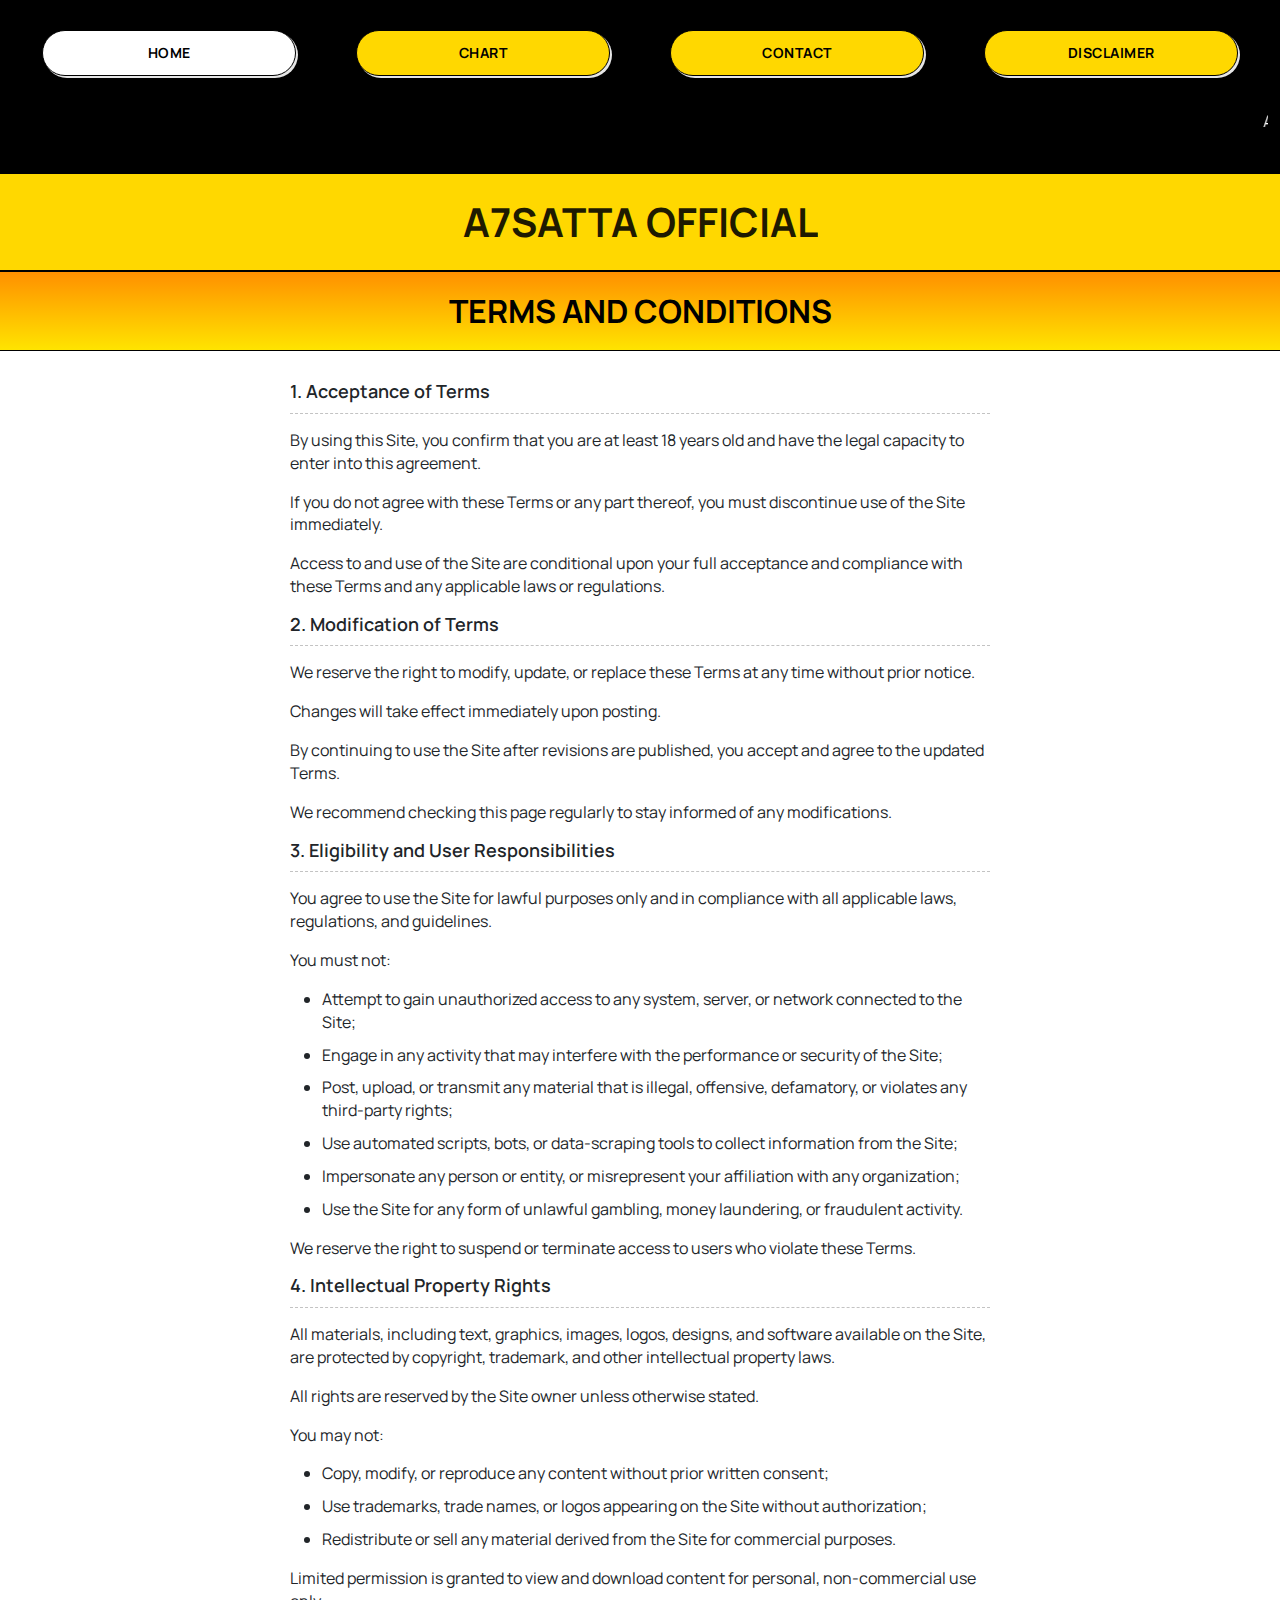
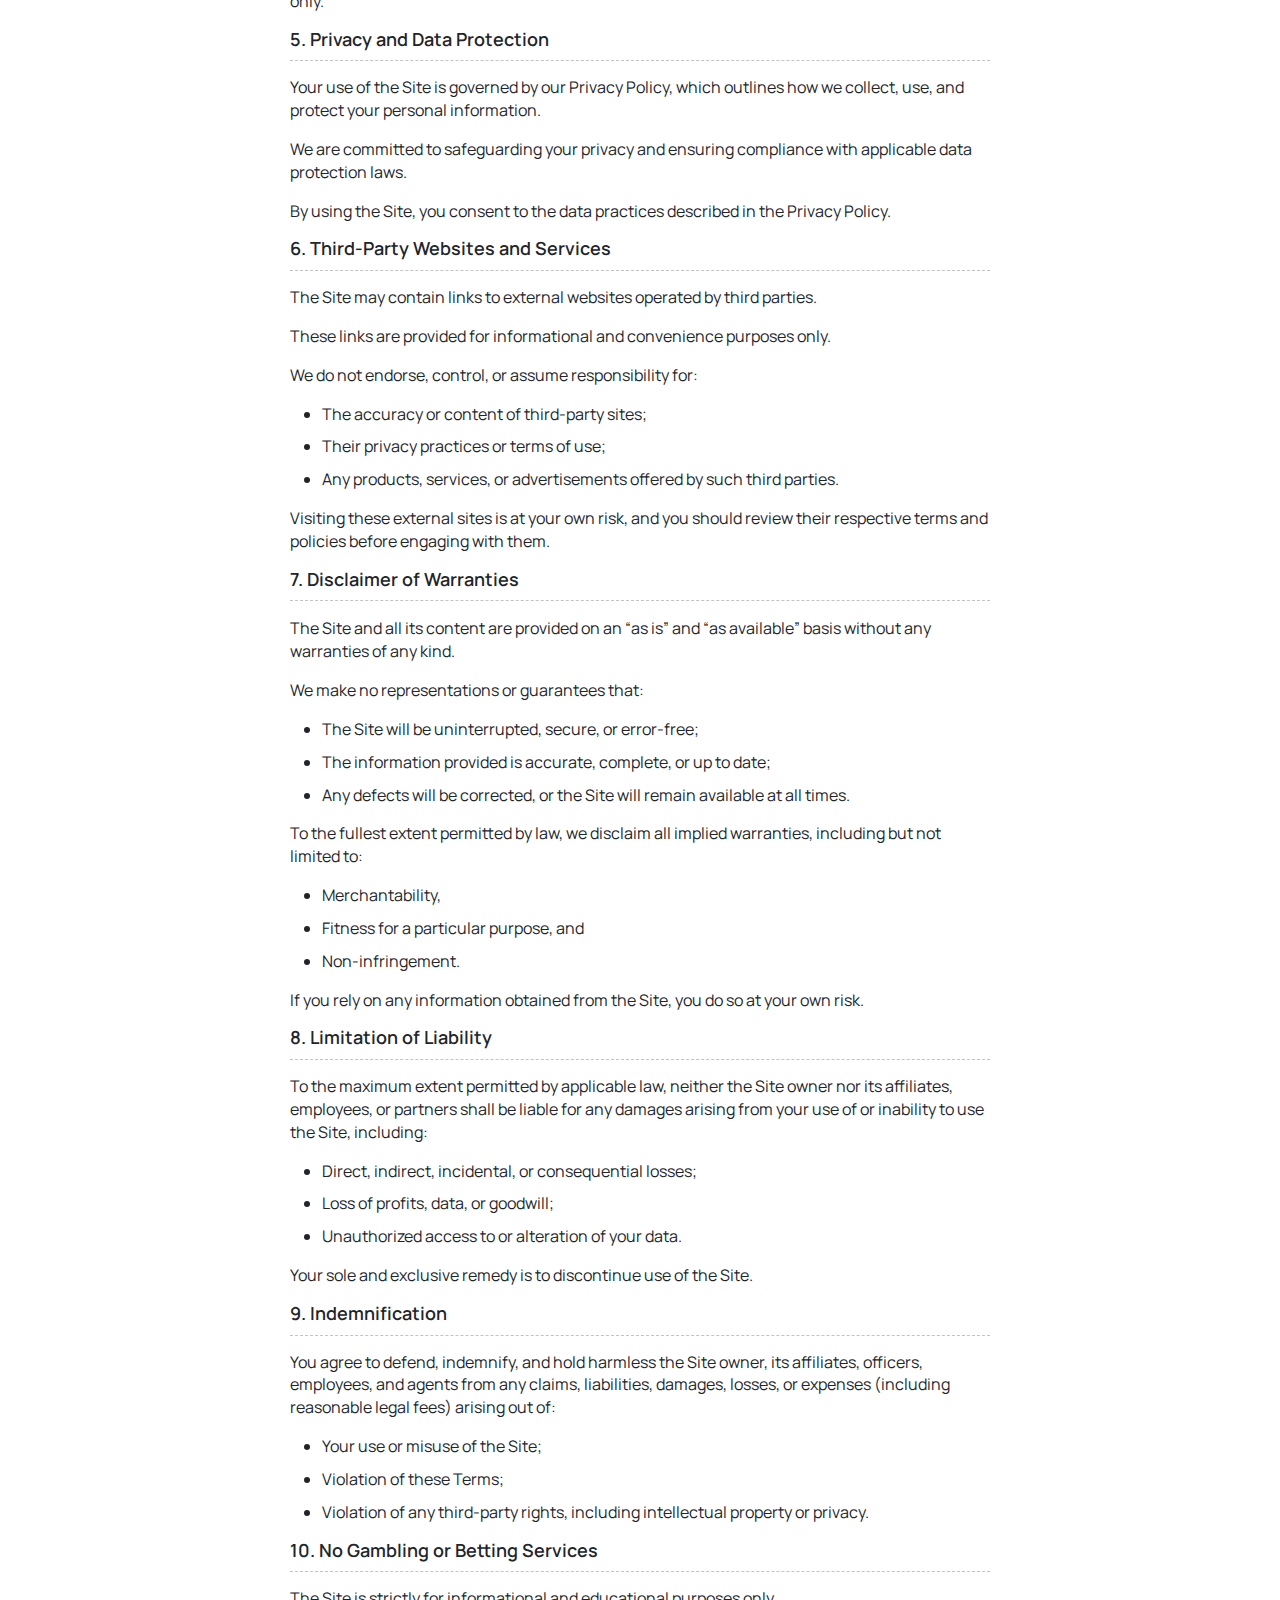
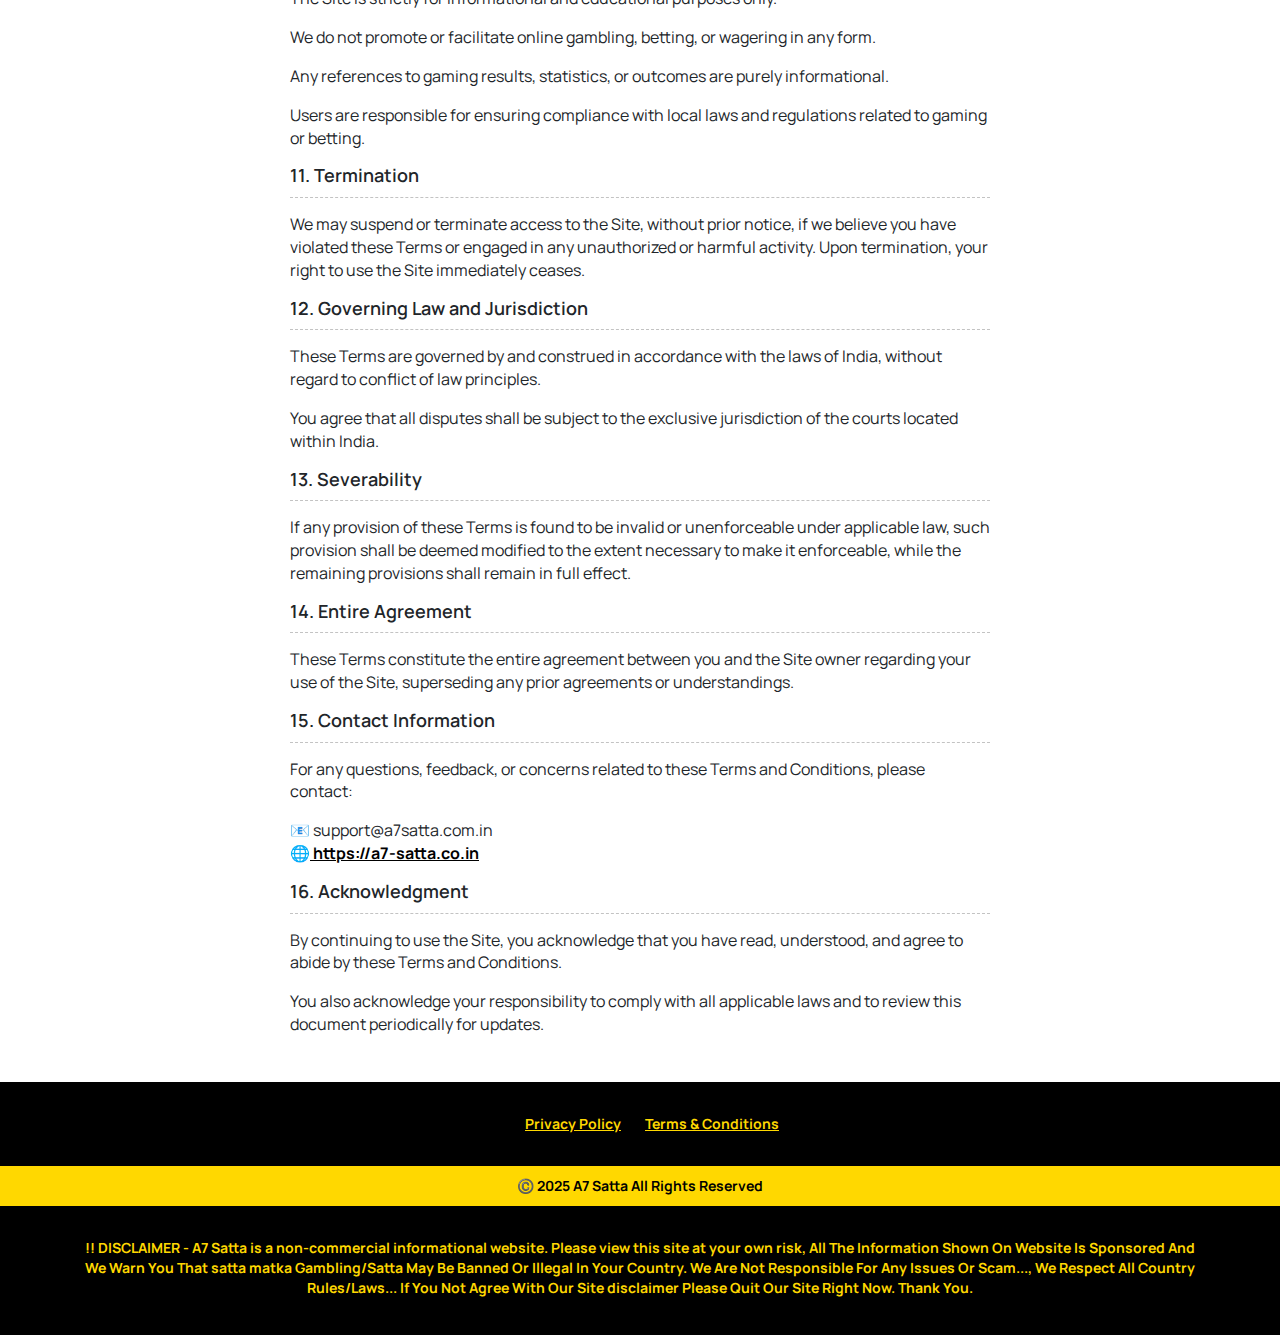
<file: terms-and-conditions.html>
<!DOCTYPE html>
<html lang="en-IN">
   <head>
   <meta charset="utf-8">
   <meta name="viewport" content="width=device-width">
   <meta http-equiv="Content-Type" content="text/html; charset=UTF-8">
   <link rel="icon" type="image/png" sizes="16x16" href="images/favicon-16x16.png"/>
   <title>A7 SATTA OFFICIAL | SHRI GANESH SATTA KING CHART</title>
	<link rel="stylesheet" href="css/style.css">
	<link rel="stylesheet" href="css/select.css">
	<link rel="stylesheet" href="css/thumbnail.css">

</head>
   <body class="bodyClass">
      <div id="__next">
         
         <section class="topboxnew">
            <div class="container-fluid">
               <div class="col-md-16 nopadding">
                  <div class="newnav">
                     <ul>
                        <li><a class="active" href="index.html">Home</a></li>
                        <li><a class="" href="chart.html">Chart</a></li>
                        <li><a class="" href="contact.html">Contact</a></li>
                        <li><a class="" href="disclaimer.html">Disclaimer</a></li>
                     </ul>
                     <div class="clearfix"></div>
                  </div>
                  <div class="text_slide">
                     <marquee style="color:#fff">
                        <p style="font-size:16px;text-align:center">A7satta is an information portal which keep satta king player updated by providing real-time satta king results for gali satta , faridabad satta and ghaziabad satta.</p>
                     </marquee>
                  </div>
               </div>
            </div>
         </section>
         <section class="sattalogo">
            <div class="container">
               <div class="row">
                  <div class="col-md-12 text-center">
                     <a title="A7 Satta" href="/" class="blink" style="display:inline;opacity:0.877126">
                        <h1 style="margin:0;font-weight:700">A7Satta Official</h1>
                     </a>
                  </div>
               </div>
            </div>
         </section>
		 


<section>
    <div class="octoberresultchart">
        <div class="container">
            <div class="row">
                <div class="col-md-12 text-center"><h1 style="text-transform: uppercase;">terms and conditions</h1></div>
            </div>
        </div>
    </div>
    <div class="forChart termspage">
		<div class="rw">
        <h2>1. Acceptance of Terms</h2>
        <p>By using this Site, you confirm that you are at least 18 years old and have the legal capacity to enter into this agreement.</p>
		<p>If you do not agree with these Terms or any part thereof, you must discontinue use of the Site immediately.</p>
		<p>Access to and use of the Site are conditional upon your full acceptance and compliance with these Terms and any applicable laws or regulations.</p> 
		</div>
		
		<div class="rw">
        <h2>2. Modification of Terms</h2>
        <p>We reserve the right to modify, update, or replace these Terms at any time without prior notice.  </p> 
		<p>Changes will take effect immediately upon posting.  </p> 
		<p>By continuing to use the Site after revisions are published, you accept and agree to the updated Terms.   </p> 
		<p>We recommend checking this page regularly to stay informed of any modifications.</p> 
		</div>
		
		<div class="rw">
		<h2>3. Eligibility and User Responsibilities</h2>
		<p>You agree to use the Site for lawful purposes only and in compliance with all applicable laws, regulations, and guidelines. </p>
		<p>You must not:</p>
		<ul>
			<li>Attempt to gain unauthorized access to any system, server, or network connected to the Site;  </li>
			<li>Engage in any activity that may interfere with the performance or security of the Site; </li>
			<li>Post, upload, or transmit any material that is illegal, offensive, defamatory, or violates any third-party rights; </li>
			<li>Use automated scripts, bots, or data-scraping tools to collect information from the Site; </li>
			<li>Impersonate any person or entity, or misrepresent your affiliation with any organization; </li>
			<li>Use the Site for any form of unlawful gambling, money laundering, or fraudulent activity. </li>
		</ul>		
		<p>We reserve the right to suspend or terminate access to users who violate these Terms.</p>
		</div>

		<div class="rw">
		<h2>4. Intellectual Property Rights</h2>
		<p>All materials, including text, graphics, images, logos, designs, and software available on the Site, are protected by copyright, trademark, and other intellectual property laws.</p>
		<p>All rights are reserved by the Site owner unless otherwise stated.</p>
		<p>You may not:</p>
		<ul>
			<li>Copy, modify, or reproduce any content without prior written consent;</li>
			<li>Use trademarks, trade names, or logos appearing on the Site without authorization;</li>
			<li>Redistribute or sell any material derived from the Site for commercial purposes.</li>
		</ul>		
		<p>Limited permission is granted to view and download content for personal, non-commercial use only.</p>
		</div>
		
		<div class="rw">
		<h2>5. Privacy and Data Protection </h2>
		<p>Your use of the Site is governed by our Privacy Policy, which outlines how we collect, use, and protect your personal information. </p>
		<p>We are committed to safeguarding your privacy and ensuring compliance with applicable data protection laws.</p>
		<p>By using the Site, you consent to the data practices described in the Privacy Policy.</p>
		</div>
		
		<div class="rw">
		<h2>6. Third-Party Websites and Services</h2>
		<p>The Site may contain links to external websites operated by third parties.</p>
		<p>These links are provided for informational and convenience purposes only. </p>
		<p>We do not endorse, control, or assume responsibility for: </p>
		<ul>
			<li>The accuracy or content of third-party sites;</li>
			<li>Their privacy practices or terms of use;</li>
			<li>Any products, services, or advertisements offered by such third parties.</li>
		</ul>		
		<p>Visiting these external sites is at your own risk, and you should review their respective terms and policies before engaging with them.</p>
		</div>
		
		<div class="rw">
		<h2>7. Disclaimer of Warranties</h2>
		</p>The Site and all its content are provided on an “as is” and “as available” basis without any warranties of any kind.</p>
		</p>We make no representations or guarantees that:</p>
		
		<ul>
			<li>The Site will be uninterrupted, secure, or error-free;</li>
			<li>The information provided is accurate, complete, or up to date;</li>
			<li>Any defects will be corrected, or the Site will remain available at all times. </li>
		</ul>
		
		<p>To the fullest extent permitted by law, we disclaim all implied warranties, including but not limited to:</p>
		
		<ul>
			<li>Merchantability,</li>
			<li>Fitness for a particular purpose, and</li>
			<li>Non-infringement. </li>
		</ul>
		
		<p>If you rely on any information obtained from the Site, you do so at your own risk.</p>
		</div>
		
		<div class="rw">
		<h2>8. Limitation of Liability</h2>
		<p>To the maximum extent permitted by applicable law, neither the Site owner nor its affiliates, employees, or partners shall be liable for any damages arising from your use of or inability to use the Site, including:</p>
		
		<ul>
		<li>Direct, indirect, incidental, or consequential losses; </li>
		<li>Loss of profits, data, or goodwill;</li>
		<li>Unauthorized access to or alteration of your data.</li>
		</ul>

		<p>Your sole and exclusive remedy is to discontinue use of the Site.</p>
		</div>
		
		<div class="rw">
		<h2>9. Indemnification </h2>
		<p>You agree to defend, indemnify, and hold harmless the Site owner, its affiliates, officers, employees, and agents from any claims, liabilities, damages, losses, or expenses (including reasonable legal fees) arising out of: </p>
		<ul>
		<li>Your use or misuse of the Site; </li>
		<li>Violation of these Terms;</li>
		<li>Violation of any third-party rights, including intellectual property or privacy.  </li>
		</ul>
		</div>
		


		<div class="rw">
		<h2>10. No Gambling or Betting Services</h2>
		<p>The Site is strictly for informational and educational purposes only.</p>
		<p>We do not promote or facilitate online gambling, betting, or wagering in any form. </p>
		<p>Any references to gaming results, statistics, or outcomes are purely informational.</p>
		<p>Users are responsible for ensuring compliance with local laws and regulations related to gaming or betting. </p>
		</div>
		
		<div class="rw">
		<h2>11. Termination</h2>
		<p>We may suspend or terminate access to the Site, without prior notice, if we believe you have violated these Terms or engaged in any unauthorized or harmful activity.
		Upon termination, your right to use the Site immediately ceases.</p>
		</div>
		
		<div class="rw">
		<h2>12. Governing Law and Jurisdiction</h2>
		<p>These Terms are governed by and construed in accordance with the laws of India, without regard to conflict of law principles.</p>
		<p>You agree that all disputes shall be subject to the exclusive jurisdiction of the courts located within India.</p>
		</div>
		
		<div class="rw">
		<h2>13. Severability</h2>
		<p>If any provision of these Terms is found to be invalid or unenforceable under applicable law, such provision shall be deemed modified to the extent necessary to make it enforceable, while the remaining provisions shall remain in full effect.</p>
		</div>
		
		<div class="rw">
		<h2>14. Entire Agreement</h2>
		<p>These Terms constitute the entire agreement between you and the Site owner regarding your use of the Site, superseding any prior agreements or understandings.</p>
		</div>
		
		<div class="rw">
		<h2>15. Contact Information </h2>
		<p>For any questions, feedback, or concerns related to these Terms and Conditions, please contact: </p>
		<p>📧 support@a7satta.com.in
		<br> 🌐<a href="https://a7-satta.co.in/"> <strong>https://a7-satta.co.in</strong></a></p>
		</div>
		
		<div class="rw">
		<h2>16. Acknowledgment </h2>
		<p>By continuing to use the Site, you acknowledge that you have read, understood, and agree to abide by these Terms and Conditions.</p>
		<p>You also acknowledge your responsibility to comply with all applicable laws and to review this document periodically for updates. </p>
		</div>		
		
		
    </div>
</section>



<section class="somelinks" style="overflow: hidden;"><a class="yellow-link mx-4" href="privacy-policy.html">Privacy Policy</a><a class="yellow-link" href="terms-and-conditions.html">Terms &amp; Conditions</a><br /></section>
<section class="somelinks2">
    <div class="container">
        <div class="row">
            <div class="col-md-12 text-center"><strong>©️ 2025 A7 Satta All Rights Reserved</strong></div>
        </div>
    </div>
</section>
<section class="somelinks">
    <div class="container">
        <div class="row">
            <div class="col-md-12 text-center">
                <ul>
                    <li style="color: rgb(255, 216, 0); padding: 0px; font-weight: 700;">
                        !! DISCLAIMER - A7 Satta is a non-commercial informational website. Please view this site at your own risk, All The Information Shown On Website Is Sponsored And We Warn You That satta matka Gambling/Satta May Be
                        Banned Or Illegal In Your Country. We Are Not Responsible For Any Issues Or Scam..., We Respect All Country Rules/Laws... If You Not Agree With Our Site disclaimer Please Quit Our Site Right Now. Thank You.
                    </li>
                </ul>
            </div>
        </div>
    </div>
</section>

      </div>

   </body>
</html>
</file>
<file: css/style.css>
@import url('https://fonts.googleapis.com/css2?family=Manrope:wght@200..800&display=swap');

@font-face {
    font-display: swap;
    font-family: Helvetica;
    font-style: normal;
    font-weight: 300;
    src: url(fonts/Helvetica-Light.woff2) format("woff2"),url(fonts/Helvetica-Light.woff) format("woff")
}

@font-face {
    font-display: swap;
    font-family: Helvetica;
    font-style: normal;
    font-weight: 400;
    src: url(fonts/Helvetica-Neue-Regular.woff2) format("woff2"),url(fonts/Helvetica-Neue-Regular.woff) format("woff")
}

@font-face {
    font-display: swap;
    font-family: Helvetica;
    font-style: normal;
    font-weight: 500;
    src: url(fonts/Helvetica-Medium.woff2) format("woff2"),url(fonts/Helvetica-Medium.woff) format("woff")
}

@font-face {
    font-display: swap;
    font-family: Helvetica;
    font-style: normal;
    font-weight: 700;
    src: url(fonts/Helvetica-Bold.woff2) format("woff2"),url(fonts/Helvetica-Bold.woff) format("woff")
}

@font-face {
    font-display: swap;
    font-family: Helvetica;
    font-style: normal;
    font-weight: 900;
    src: url(fonts/Helvetica-Black.woff2) format("woff2"),url(fonts/Helvetica-Black.woff) format("woff")
}

:root {
    --bs-blue: #0d6efd;
    --bs-indigo: #6610f2;
    --bs-purple: #6f42c1;
    --bs-pink: #d63384;
    --bs-red: #dc3545;
    --bs-orange: #fd7e14;
    --bs-yellow: #ffc107;
    --bs-green: #198754;
    --bs-teal: #20c997;
    --bs-cyan: #0dcaf0;
    --bs-black: #000;
    --bs-white: #fff;
    --bs-gray: #6c757d;
    --bs-gray-dark: #343a40;
    --bs-gray-100: #f8f9fa;
    --bs-gray-200: #e9ecef;
    --bs-gray-300: #dee2e6;
    --bs-gray-400: #ced4da;
    --bs-gray-500: #adb5bd;
    --bs-gray-600: #6c757d;
    --bs-gray-700: #495057;
    --bs-gray-800: #343a40;
    --bs-gray-900: #212529;
    --bs-primary: #0d6efd;
    --bs-secondary: #6c757d;
    --bs-success: #198754;
    --bs-info: #0dcaf0;
    --bs-warning: #ffc107;
    --bs-danger: #dc3545;
    --bs-light: #f8f9fa;
    --bs-dark: #212529;
    --bs-primary-rgb: 13,110,253;
    --bs-secondary-rgb: 108,117,125;
    --bs-success-rgb: 25,135,84;
    --bs-info-rgb: 13,202,240;
    --bs-warning-rgb: 255,193,7;
    --bs-danger-rgb: 220,53,69;
    --bs-light-rgb: 248,249,250;
    --bs-dark-rgb: 33,37,41;
    --bs-primary-text-emphasis: #052c65;
    --bs-secondary-text-emphasis: #2b2f32;
    --bs-success-text-emphasis: #0a3622;
    --bs-info-text-emphasis: #055160;
    --bs-warning-text-emphasis: #664d03;
    --bs-danger-text-emphasis: #58151c;
    --bs-light-text-emphasis: #495057;
    --bs-dark-text-emphasis: #495057;
    --bs-primary-bg-subtle: #cfe2ff;
    --bs-secondary-bg-subtle: #e2e3e5;
    --bs-success-bg-subtle: #d1e7dd;
    --bs-info-bg-subtle: #cff4fc;
    --bs-warning-bg-subtle: #fff3cd;
    --bs-danger-bg-subtle: #f8d7da;
    --bs-light-bg-subtle: #fcfcfd;
    --bs-dark-bg-subtle: #ced4da;
    --bs-primary-border-subtle: #9ec5fe;
    --bs-secondary-border-subtle: #c4c8cb;
    --bs-success-border-subtle: #a3cfbb;
    --bs-info-border-subtle: #9eeaf9;
    --bs-warning-border-subtle: #ffe69c;
    --bs-danger-border-subtle: #f1aeb5;
    --bs-light-border-subtle: #e9ecef;
    --bs-dark-border-subtle: #adb5bd;
    --bs-white-rgb: 255,255,255;
    --bs-black-rgb: 0,0,0;
    --bs-font-sans-serif: system-ui,-apple-system,Segoe UI,Roboto,Ubuntu,Cantarell,Noto Sans,sans-serif,"Segoe UI",Roboto,"Helvetica Neue","Noto Sans","Liberation Sans",Arial,sans-serif,"Apple Color Emoji","Segoe UI Emoji","Segoe UI Symbol","Noto Color Emoji";
    --bs-font-monospace: SFMono-Regular,Menlo,Monaco,Consolas,"Liberation Mono","Courier New",monospace;
    --bs-gradient: linear-gradient(180deg,hsla(0,0%,100%,.15),hsla(0,0%,100%,0));
    --bs-body-font-family: var(--bs-font-sans-serif);
    --bs-body-font-size: 1rem;
    --bs-body-font-weight: 400;
    --bs-body-line-height: 1.5;
    --bs-body-color: #212529;
    --bs-body-color-rgb: 33,37,41;
    --bs-body-bg: #fff;
    --bs-body-bg-rgb: 255,255,255;
    --bs-emphasis-color: #000;
    --bs-emphasis-color-rgb: 0,0,0;
    --bs-secondary-color: rgba(33,37,41,.75);
    --bs-secondary-color-rgb: 33,37,41;
    --bs-secondary-bg: #e9ecef;
    --bs-secondary-bg-rgb: 233,236,239;
    --bs-tertiary-color: rgba(33,37,41,.5);
    --bs-tertiary-color-rgb: 33,37,41;
    --bs-tertiary-bg: #f8f9fa;
    --bs-tertiary-bg-rgb: 248,249,250;
    --bs-heading-color: inherit;
    --bs-link-color: #0d6efd;
    --bs-link-color-rgb: 13,110,253;
    --bs-link-decoration: underline;
    --bs-link-hover-color: #0a58ca;
    --bs-link-hover-color-rgb: 10,88,202;
    --bs-code-color: #d63384;
    --bs-highlight-color: #212529;
    --bs-highlight-bg: #fff3cd;
    --bs-border-width: 1px;
    --bs-border-style: solid;
    --bs-border-color: #dee2e6;
    --bs-border-color-translucent: rgba(0,0,0,.175);
    --bs-border-radius: 0.375rem;
    --bs-border-radius-sm: 0.25rem;
    --bs-border-radius-lg: 0.5rem;
    --bs-border-radius-xl: 1rem;
    --bs-border-radius-xxl: 2rem;
    --bs-border-radius-2xl: var(--bs-border-radius-xxl);
    --bs-border-radius-pill: 50rem;
    --bs-box-shadow: 0 0.5rem 1rem rgba(0,0,0,.15);
    --bs-box-shadow-sm: 0 0.125rem 0.25rem rgba(0,0,0,.075);
    --bs-box-shadow-lg: 0 1rem 3rem rgba(0,0,0,.175);
    --bs-box-shadow-inset: inset 0 1px 2px rgba(0,0,0,.075);
    --bs-focus-ring-width: 0.25rem;
    --bs-focus-ring-opacity: 0.25;
    --bs-focus-ring-color: rgba(13,110,253,.25);
    --bs-form-valid-color: #198754;
    --bs-form-valid-border-color: #198754;
    --bs-form-invalid-color: #dc3545;
    --bs-form-invalid-border-color: #dc3545
}

*,:after,:before {
    box-sizing: border-box
}

@media (prefers-reduced-motion:no-preference) {
    :root {
        scroll-behavior: smooth
    }
}

body {
    background-color: #fff;
    background-color: var(--bs-body-bg);
    color: #212529;
    color: var(--bs-body-color);
    font-family: system-ui,-apple-system,Segoe UI,Roboto,Ubuntu,Cantarell,Noto Sans,sans-serif,Helvetica Neue,Liberation Sans,Arial,Apple Color Emoji,Segoe UI Emoji,Segoe UI Symbol,Noto Color Emoji;
    font-family: var(--bs-body-font-family);
    
    font-size: 1rem;
    font-size: var(--bs-body-font-size);
    font-weight: 400;
    font-weight: var(--bs-body-font-weight);
    line-height: 1.5;
    line-height: var(--bs-body-line-height);
    text-align: var(--bs-body-text-align);
    -webkit-text-size-adjust: 100%;
    -webkit-tap-highlight-color: rgba(0,0,0,0)
}

.h1,.h2,.h3,.h4,.h5,.h6,h1,h2,h3,h4,h5,h6 {
    color: inherit;
    color: var(--bs-heading-color);
    font-weight: 500;
    line-height: 1.2;
    margin-bottom: .5rem;
    margin-top: 0
}

.h1,h1 {
    font-size: calc(1.375rem + 1.5vw)
}

@media (min-width: 1200px) {
    .h1,h1 {
        font-size:2.5rem
    }
}

.h2,h2 {
    font-size: calc(1.325rem + .9vw)
}

@media (min-width: 1200px) {
    .h2,h2 {
        font-size:2rem
    }
}

.h3,h3 {
    font-size: calc(1.3rem + .6vw)
}

@media (min-width: 1200px) {
    .h3,h3 {
        font-size:1.75rem
    }
}

.h4,h4 {
    font-size: calc(1.275rem + .3vw)
}

@media (min-width: 1200px) {
    .h4,h4 {
        font-size:1.5rem
    }
}

.h5,h5 {
    font-size: 1.25rem
}

.h6,h6 {
    font-size: 1rem
}

p,ul {
    margin-bottom: 1rem;
    margin-top: 0
}

ul {
    padding-left: 2rem
}

ul ul {
    margin-bottom: 0
}

b,strong {
    font-weight: bolder
}

.small,small {
    font-size: .875em
}

a {
    color: #0d6efd;
    color: rgba(var(--bs-link-color-rgb),var(--bs-link-opacity,1));
    -webkit-text-decoration: underline;
    text-decoration: underline
}

a:hover {
    --bs-link-color-rgb: var(--bs-link-hover-color-rgb)
}

a:not([href]):not([class]),a:not([href]):not([class]):hover {
    color: inherit;
    -webkit-text-decoration: none;
    text-decoration: none
}

img,svg {
    vertical-align: middle
}

table {
    border-collapse: collapse;
    caption-side: bottom
}

th {
    text-align: inherit;
    text-align: -webkit-match-parent
}

tbody,td,th,thead,tr {
    border: 0 solid;
    border-color: inherit
}

label {
    display: inline-block
}

button {
    border-radius: 0
}

button:focus:not(:focus-visible) {
    outline: 0
}

button,input,select {
    font-family: inherit;
    font-size: inherit;
    line-height: inherit;
    margin: 0
}

button,select {
    text-transform: none
}

[role=button] {
    cursor: pointer
}

select {
    word-wrap: normal
}

select:disabled {
    opacity: 1
}

[type=button],[type=submit],button {
    -webkit-appearance: button
}

[type=button]:not(:disabled),[type=submit]:not(:disabled),button:not(:disabled) {
    cursor: pointer
}

::-moz-focus-inner {
    border-style: none;
    padding: 0
}

::-webkit-datetime-edit-day-field,::-webkit-datetime-edit-fields-wrapper,::-webkit-datetime-edit-hour-field,::-webkit-datetime-edit-minute,::-webkit-datetime-edit-month-field,::-webkit-datetime-edit-text,::-webkit-datetime-edit-year-field {
    padding: 0
}

::-webkit-inner-spin-button {
    height: auto
}

::-webkit-search-decoration {
    -webkit-appearance: none
}

::-webkit-color-swatch-wrapper {
    padding: 0
}

::file-selector-button {
    -webkit-appearance: button;
    font: inherit
}

[hidden] {
    display: none!important
}

.container,.container-fluid {
    --bs-gutter-x: 1.5rem;
    --bs-gutter-y: 0;
    margin-left: auto;
    margin-right: auto;
    padding-left: .75rem;
    padding-left: calc(var(--bs-gutter-x)*.5);
    padding-right: .75rem;
    padding-right: calc(var(--bs-gutter-x)*.5);
    width: 100%
}

@media (min-width: 576px) {
    .container {
        max-width:540px
    }
}

@media (min-width: 768px) {
    .container {
        max-width:720px
    }
}

@media (min-width: 992px) {
    .container {
        max-width:960px
    }
}

@media (min-width: 1200px) {
    .container {
        max-width:1140px
    }
}

@media (min-width: 1400px) {
    .container {
        max-width:1320px
    }
}

:root {
    --bs-breakpoint-xs: 0;
    --bs-breakpoint-sm: 576px;
    --bs-breakpoint-md: 768px;
    --bs-breakpoint-lg: 992px;
    --bs-breakpoint-xl: 1200px;
    --bs-breakpoint-xxl: 1400px
}

.row {
    --bs-gutter-x: 1.5rem;
    --bs-gutter-y: 0;
    display: flex;
    flex-wrap: wrap;
    margin-left: -.75rem;
    margin-left: calc(var(--bs-gutter-x)*-.5);
    margin-right: -.75rem;
    margin-right: calc(var(--bs-gutter-x)*-.5);
    margin-top: 0;
    margin-top: calc(var(--bs-gutter-y)*-1)
}

.row>* {
    flex-shrink: 0;
    margin-top: var(--bs-gutter-y);
    max-width: 100%;
    padding-left: calc(var(--bs-gutter-x)*.5);
    padding-right: calc(var(--bs-gutter-x)*.5);
    width: 100%
}

.col {
    flex: 1 0
}

@media (min-width: 576px) {
    .col-sm-6 {
        flex:0 0 auto;
        width: 50%
    }
}

@media (min-width: 768px) {
    .col-md-2 {
        flex:0 0 auto;
        width: 16.66666667%
    }

    .col-md-4 {
        flex: 0 0 auto;
        width: 33.33333333%
    }

    .col-md-7 {
        flex: 0 0 auto;
        width: 58.33333333%
    }

    .col-md-12 {
        flex: 0 0 auto;
        width: 100%
    }
}

@media (min-width: 992px) {
    .col-lg-5 {
        flex:0 0 auto;
        width: 41.66666667%
    }
}

.table {
    --bs-table-color-type: initial;
    --bs-table-bg-type: initial;
    --bs-table-color-state: initial;
    --bs-table-bg-state: initial;
    --bs-table-color: var(--bs-emphasis-color);
    --bs-table-bg: var(--bs-body-bg);
    --bs-table-border-color: var(--bs-border-color);
    --bs-table-accent-bg: transparent;
    --bs-table-striped-color: var(--bs-emphasis-color);
    --bs-table-striped-bg: rgba(var(--bs-emphasis-color-rgb),0.05);
    --bs-table-active-color: var(--bs-emphasis-color);
    --bs-table-active-bg: rgba(var(--bs-emphasis-color-rgb),0.1);
    --bs-table-hover-color: var(--bs-emphasis-color);
    --bs-table-hover-bg: rgba(var(--bs-emphasis-color-rgb),0.075);
    border-color: #dee2e6;
    border-color: var(--bs-table-border-color);
    margin-bottom: 1rem;
    vertical-align: top;
    width: 100%
}

.table>:not(caption)>*>* {
    background-color: var(--bs-table-bg);
    border-bottom-width: 1px;
    border-bottom-width: var(--bs-border-width);
    box-shadow: inset 0 0 0 9999px var(--bs-table-bg-state,var(--bs-table-bg-type,var(--bs-table-accent-bg)));
    color: var(--bs-table-color-state,var(--bs-table-color-type,var(--bs-table-color)));
    padding: .5rem
}

.table>tbody {
    vertical-align: inherit
}

.table>thead {
    vertical-align: bottom
}

.table-bordered>:not(caption)>* {
    border-width: 1px 0;
    border-width: var(--bs-border-width) 0
}

.table-bordered>:not(caption)>*>* {
    border-width: 0 1px;
    border-width: 0 var(--bs-border-width)
}

.table-striped>tbody>tr:nth-of-type(odd)>* {
    --bs-table-color-type: var(--bs-table-striped-color);
    --bs-table-bg-type: var(--bs-table-striped-bg)
}

.table-hover>tbody>tr:hover>* {
    --bs-table-color-state: var(--bs-table-hover-color);
    --bs-table-bg-state: var(--bs-table-hover-bg)
}

.table-responsive {
    overflow-x: auto;
    -webkit-overflow-scrolling: touch
}

.form-control {
    -webkit-appearance: none;
    -moz-appearance: none;
    appearance: none;
    background-clip: padding-box;
    background-color: #fff;
    background-color: var(--bs-body-bg);
    border: 1px solid #dee2e6;
    border: var(--bs-border-width) solid var(--bs-border-color);
    border-radius: .375rem;
    border-radius: var(--bs-border-radius);
    color: #212529;
    color: var(--bs-body-color);
    display: block;
    font-size: 1rem;
    font-weight: 400;
    line-height: 1.5;
    padding: .375rem .75rem;
    transition: border-color .15s ease-in-out,box-shadow .15s ease-in-out;
    width: 100%
}

@media (prefers-reduced-motion:reduce) {
    .form-control {
        transition: none
    }
}

.form-control:focus {
    background-color: #fff;
    background-color: var(--bs-body-bg);
    border-color: #86b7fe;
    box-shadow: 0 0 0 .25rem rgba(13,110,253,.25);
    color: #212529;
    color: var(--bs-body-color);
    outline: 0
}

.form-control::-webkit-date-and-time-value {
    height: 1.5em;
    margin: 0;
    min-width: 85px
}

.form-control::-webkit-datetime-edit {
    display: block;
    padding: 0
}

.form-control::-moz-placeholder {
    color: rgba(33,37,41,.75);
    color: var(--bs-secondary-color);
    opacity: 1
}

.form-control::placeholder {
    color: rgba(33,37,41,.75);
    color: var(--bs-secondary-color);
    opacity: 1
}

.form-control:disabled {
    background-color: #e9ecef;
    background-color: var(--bs-secondary-bg);
    opacity: 1
}

.form-control::file-selector-button {
    padding: .375rem .75rem;
    -webkit-margin-end: .75rem;
    background-color: #f8f9fa;
    background-color: var(--bs-tertiary-bg);
    border-color: inherit;
    border-radius: 0;
    border-style: solid;
    border-width: 0 1px 0 0;
    border-right-width: var(--bs-border-width);
    color: #212529;
    color: var(--bs-body-color);
    margin: -.375rem .75rem -.375rem -.75rem;
    pointer-events: none;
    transition: color .15s ease-in-out,background-color .15s ease-in-out,border-color .15s ease-in-out,box-shadow .15s ease-in-out
}

@media (prefers-reduced-motion:reduce) {
    .form-control::file-selector-button {
        transition: none
    }
}

.form-control:hover:not(:disabled):not([readonly])::file-selector-button {
    background-color: #e9ecef;
    background-color: var(--bs-secondary-bg)
}

.btn {
    --bs-btn-padding-x: 0.75rem;
    --bs-btn-padding-y: 0.375rem;
    --bs-btn-font-family: ;
    --bs-btn-font-size: 1rem;
    --bs-btn-font-weight: 400;
    --bs-btn-line-height: 1.5;
    --bs-btn-color: var(--bs-body-color);
    --bs-btn-bg: transparent;
    --bs-btn-border-width: var(--bs-border-width);
    --bs-btn-border-color: transparent;
    --bs-btn-border-radius: var(--bs-border-radius);
    --bs-btn-hover-border-color: transparent;
    --bs-btn-box-shadow: inset 0 1px 0 hsla(0,0%,100%,.15),0 1px 1px rgba(0,0,0,.075);
    --bs-btn-disabled-opacity: 0.65;
    --bs-btn-focus-box-shadow: 0 0 0 0.25rem rgba(var(--bs-btn-focus-shadow-rgb),.5);
    background-color: transparent;
    background-color: var(--bs-btn-bg);
    border: 1px solid transparent;
    border: var(--bs-btn-border-width) solid var(--bs-btn-border-color);
    border-radius: .375rem;
    border-radius: var(--bs-btn-border-radius);
    color: #212529;
    color: var(--bs-btn-color);
    cursor: pointer;
    display: inline-block;
    font-family: var(--bs-btn-font-family);
    font-size: 1rem;
    font-size: var(--bs-btn-font-size);
    font-weight: 400;
    font-weight: var(--bs-btn-font-weight);
    line-height: 1.5;
    line-height: var(--bs-btn-line-height);
    padding: .375rem .75rem;
    padding: var(--bs-btn-padding-y) var(--bs-btn-padding-x);
    text-align: center;
    -webkit-text-decoration: none;
    text-decoration: none;
    transition: color .15s ease-in-out,background-color .15s ease-in-out,border-color .15s ease-in-out,box-shadow .15s ease-in-out;
    -webkit-user-select: none;
    -moz-user-select: none;
    user-select: none;
    vertical-align: middle
}

@media (prefers-reduced-motion:reduce) {
    .btn {
        transition: none
    }
}

.btn:hover {
    background-color: var(--bs-btn-hover-bg);
    border-color: var(--bs-btn-hover-border-color);
    color: var(--bs-btn-hover-color)
}

.btn:focus-visible {
    background-color: var(--bs-btn-hover-bg);
    border-color: var(--bs-btn-hover-border-color);
    box-shadow: var(--bs-btn-focus-box-shadow);
    color: var(--bs-btn-hover-color);
    outline: 0
}

.btn.active,.btn:first-child:active,:not(.btn-check)+.btn:active {
    background-color: var(--bs-btn-active-bg);
    border-color: var(--bs-btn-active-border-color);
    color: var(--bs-btn-active-color)
}

.btn.active:focus-visible,.btn:first-child:active:focus-visible,:not(.btn-check)+.btn:active:focus-visible {
    box-shadow: var(--bs-btn-focus-box-shadow)
}

.btn.disabled,.btn:disabled {
    background-color: var(--bs-btn-disabled-bg);
    border-color: var(--bs-btn-disabled-border-color);
    color: var(--bs-btn-disabled-color);
    opacity: var(--bs-btn-disabled-opacity);
    pointer-events: none
}

.btn-primary {
    --bs-btn-color: #fff;
    --bs-btn-bg: #0d6efd;
    --bs-btn-border-color: #0d6efd;
    --bs-btn-hover-color: #fff;
    --bs-btn-hover-bg: #0b5ed7;
    --bs-btn-hover-border-color: #0a58ca;
    --bs-btn-focus-shadow-rgb: 49,132,253;
    --bs-btn-active-color: #fff;
    --bs-btn-active-bg: #0a58ca;
    --bs-btn-active-border-color: #0a53be;
    --bs-btn-active-shadow: inset 0 3px 5px rgba(0,0,0,.125);
    --bs-btn-disabled-color: #fff;
    --bs-btn-disabled-bg: #0d6efd;
    --bs-btn-disabled-border-color: #0d6efd
}

.btn-secondary {
    --bs-btn-color: #fff;
    --bs-btn-bg: #6c757d;
    --bs-btn-border-color: #6c757d;
    --bs-btn-hover-color: #fff;
    --bs-btn-hover-bg: #5c636a;
    --bs-btn-hover-border-color: #565e64;
    --bs-btn-focus-shadow-rgb: 130,138,145;
    --bs-btn-active-color: #fff;
    --bs-btn-active-bg: #565e64;
    --bs-btn-active-border-color: #51585e;
    --bs-btn-active-shadow: inset 0 3px 5px rgba(0,0,0,.125);
    --bs-btn-disabled-color: #fff;
    --bs-btn-disabled-bg: #6c757d;
    --bs-btn-disabled-border-color: #6c757d
}

.btn-success {
    --bs-btn-color: #fff;
    --bs-btn-bg: #198754;
    --bs-btn-border-color: #198754;
    --bs-btn-hover-color: #fff;
    --bs-btn-hover-bg: #157347;
    --bs-btn-hover-border-color: #146c43;
    --bs-btn-focus-shadow-rgb: 60,153,110;
    --bs-btn-active-color: #fff;
    --bs-btn-active-bg: #146c43;
    --bs-btn-active-border-color: #13653f;
    --bs-btn-active-shadow: inset 0 3px 5px rgba(0,0,0,.125);
    --bs-btn-disabled-color: #fff;
    --bs-btn-disabled-bg: #198754;
    --bs-btn-disabled-border-color: #198754
}

.btn-danger {
    --bs-btn-color: #fff;
    --bs-btn-bg: #dc3545;
    --bs-btn-border-color: #dc3545;
    --bs-btn-hover-color: #fff;
    --bs-btn-hover-bg: #bb2d3b;
    --bs-btn-hover-border-color: #b02a37;
    --bs-btn-focus-shadow-rgb: 225,83,97;
    --bs-btn-active-color: #fff;
    --bs-btn-active-bg: #b02a37;
    --bs-btn-active-border-color: #a52834;
    --bs-btn-active-shadow: inset 0 3px 5px rgba(0,0,0,.125);
    --bs-btn-disabled-color: #fff;
    --bs-btn-disabled-bg: #dc3545;
    --bs-btn-disabled-border-color: #dc3545
}

.nav {
    --bs-nav-link-padding-x: 1rem;
    --bs-nav-link-padding-y: 0.5rem;
    --bs-nav-link-font-weight: ;
    --bs-nav-link-color: var(--bs-link-color);
    --bs-nav-link-hover-color: var(--bs-link-hover-color);
    --bs-nav-link-disabled-color: var(--bs-secondary-color);
    flex-wrap: wrap;
    list-style: none;
    margin-bottom: 0;
    padding-left: 0
}

.card,.nav {
    display: flex
}

.card {
    --bs-card-spacer-y: 1rem;
    --bs-card-spacer-x: 1rem;
    --bs-card-title-spacer-y: 0.5rem;
    --bs-card-title-color: ;
    --bs-card-subtitle-color: ;
    --bs-card-border-width: var(--bs-border-width);
    --bs-card-border-color: var(--bs-border-color-translucent);
    --bs-card-border-radius: var(--bs-border-radius);
    --bs-card-box-shadow: ;
    --bs-card-inner-border-radius: calc(var(--bs-border-radius) - var(--bs-border-width));
    --bs-card-cap-padding-y: 0.5rem;
    --bs-card-cap-padding-x: 1rem;
    --bs-card-cap-bg: rgba(var(--bs-body-color-rgb),0.03);
    --bs-card-cap-color: ;
    --bs-card-height: ;
    --bs-card-color: ;
    --bs-card-bg: var(--bs-body-bg);
    --bs-card-img-overlay-padding: 1rem;
    --bs-card-group-margin: 0.75rem;
    color: #212529;
    color: var(--bs-body-color);
    flex-direction: column;
    height: var(--bs-card-height);
    min-width: 0;
    position: relative;
    word-wrap: break-word;
    background-clip: border-box;
    background-color: #fff;
    background-color: var(--bs-card-bg);
    border: 1px solid rgba(0,0,0,.175);
    border: var(--bs-card-border-width) solid var(--bs-card-border-color);
    border-radius: .375rem;
    border-radius: var(--bs-card-border-radius)
}

.card-body {
    color: var(--bs-card-color);
    flex: 1 1 auto;
    padding: var(--bs-card-spacer-y) var(--bs-card-spacer-x)
}

.breadcrumb {
    --bs-breadcrumb-padding-x: 0;
    --bs-breadcrumb-padding-y: 0;
    --bs-breadcrumb-margin-bottom: 1rem;
    --bs-breadcrumb-bg: ;
    --bs-breadcrumb-border-radius: ;
    --bs-breadcrumb-divider-color: var(--bs-secondary-color);
    --bs-breadcrumb-item-padding-x: 0.5rem;
    --bs-breadcrumb-item-active-color: var(--bs-secondary-color);
    background-color: var(--bs-breadcrumb-bg);
    border-radius: var(--bs-breadcrumb-border-radius);
    display: flex;
    flex-wrap: wrap;
    font-size: var(--bs-breadcrumb-font-size);
    list-style: none;
    margin-bottom: 1rem;
    margin-bottom: var(--bs-breadcrumb-margin-bottom);
    padding: 0;
    padding: var(--bs-breadcrumb-padding-y) var(--bs-breadcrumb-padding-x)
}

.alert {
    --bs-alert-bg: transparent;
    --bs-alert-padding-x: 1rem;
    --bs-alert-padding-y: 1rem;
    --bs-alert-margin-bottom: 1rem;
    --bs-alert-color: inherit;
    --bs-alert-border-color: transparent;
    --bs-alert-border: var(--bs-border-width) solid var(--bs-alert-border-color);
    --bs-alert-border-radius: var(--bs-border-radius);
    --bs-alert-link-color: inherit;
    background-color: transparent;
    background-color: var(--bs-alert-bg);
    border: 1px solid transparent;
    border: var(--bs-alert-border);
    border-radius: .375rem;
    border-radius: var(--bs-alert-border-radius);
    color: inherit;
    color: var(--bs-alert-color);
    margin-bottom: 1rem;
    margin-bottom: var(--bs-alert-margin-bottom);
    padding: 1rem;
    padding: var(--bs-alert-padding-y) var(--bs-alert-padding-x);
    position: relative
}

.alert-success {
    --bs-alert-color: var(--bs-success-text-emphasis);
    --bs-alert-bg: var(--bs-success-bg-subtle);
    --bs-alert-border-color: var(--bs-success-border-subtle);
    --bs-alert-link-color: var(--bs-success-text-emphasis)
}

.alert-warning {
    --bs-alert-color: var(--bs-warning-text-emphasis);
    --bs-alert-bg: var(--bs-warning-bg-subtle);
    --bs-alert-border-color: var(--bs-warning-border-subtle);
    --bs-alert-link-color: var(--bs-warning-text-emphasis)
}

.alert-danger {
    --bs-alert-color: var(--bs-danger-text-emphasis);
    --bs-alert-bg: var(--bs-danger-bg-subtle);
    --bs-alert-border-color: var(--bs-danger-border-subtle);
    --bs-alert-link-color: var(--bs-danger-text-emphasis)
}

@keyframes progress-bar-stripes {
    0% {
        background-position-x: 1rem
    }
}

.modal {
    --bs-modal-zindex: 1055;
    --bs-modal-width: 500px;
    --bs-modal-padding: 1rem;
    --bs-modal-margin: 0.5rem;
    --bs-modal-color: ;
    --bs-modal-bg: var(--bs-body-bg);
    --bs-modal-border-color: var(--bs-border-color-translucent);
    --bs-modal-border-width: var(--bs-border-width);
    --bs-modal-border-radius: var(--bs-border-radius-lg);
    --bs-modal-box-shadow: var(--bs-box-shadow-sm);
    --bs-modal-inner-border-radius: calc(var(--bs-border-radius-lg) - var(--bs-border-width));
    --bs-modal-header-padding-x: 1rem;
    --bs-modal-header-padding-y: 1rem;
    --bs-modal-header-padding: 1rem 1rem;
    --bs-modal-header-border-color: var(--bs-border-color);
    --bs-modal-header-border-width: var(--bs-border-width);
    --bs-modal-title-line-height: 1.5;
    --bs-modal-footer-gap: 0.5rem;
    --bs-modal-footer-bg: ;
    --bs-modal-footer-border-color: var(--bs-border-color);
    --bs-modal-footer-border-width: var(--bs-border-width);
    display: none;
    height: 100%;
    left: 0;
    outline: 0;
    overflow-x: hidden;
    overflow-y: auto;
    position: fixed;
    top: 0;
    width: 100%;
    z-index: 1055;
    z-index: var(--bs-modal-zindex)
}

@media (min-width: 576px) {
    .modal {
        --bs-modal-margin:1.75rem;
        --bs-modal-box-shadow: var(--bs-box-shadow)
    }
}

@keyframes spinner-border {
    to {
        transform: rotate(1turn)
    }
}

@keyframes spinner-grow {
    0% {
        transform: scale(0)
    }

    50% {
        opacity: 1;
        transform: none
    }
}

@keyframes placeholder-glow {
    50% {
        opacity: .2
    }
}

@keyframes placeholder-wave {
    to {
        -webkit-mask-position: -200% 0;
        mask-position: -200% 0
    }
}

.clearfix:after {
    clear: both;
    content: "";
    display: block
}

.d-flex {
    display: flex!important
}

.border {
    border: 1px solid #dee2e6!important;
    border: var(--bs-border-width) var(--bs-border-style) var(--bs-border-color)!important
}

.w-100 {
    width: 100%!important
}

.justify-content-center {
    justify-content: center!important
}

.mx-1 {
    margin-left: .25rem!important;
    margin-right: .25rem!important
}

.mx-4 {
    margin-left: 1.5rem!important;
    margin-right: 1.5rem!important
}

.mt-3 {
    margin-top: 1rem!important
}

.mt-4 {
    margin-top: 1.5rem!important
}

.mt-5 {
    margin-top: 3rem!important
}

.mb-1 {
    margin-bottom: .25rem!important
}

.mb-2 {
    margin-bottom: .5rem!important
}

.mb-3 {
    margin-bottom: 1rem!important
}

.p-2 {
    padding: .5rem!important
}

.px-3 {
    padding-left: 1rem!important;
    padding-right: 1rem!important
}

.py-4 {
    padding-bottom: 1.5rem!important;
    padding-top: 1.5rem!important
}

.pt-2 {
    padding-top: .5rem!important
}

.fs-6 {
    font-size: 1rem!important
}

.text-uppercase {
    text-transform: uppercase!important
}

.rounded {
    border-radius: .375rem!important;
    border-radius: var(--bs-border-radius)!important
}

@media (min-width: 768px) {
    .p-md-3 {
        padding:1rem!important
    }
}

html {
    overflow-x: hidden;
    scroll-behavior: auto!important
}

body {
    box-sizing: border-box;
    font-family: Helvetica,sans-serif;
	font-family: 'Manrope', sans-serif;
    font-size: 14px;
    line-height: 1.42857143;
    margin: 0;
    padding: 0
}

a {
    color: #000;
}

.blur {
    color: transparent;
    display: block;
    font-size: 17px;
    font-weight: 700;
    margin-bottom: 24px;
    text-align: center;
    text-shadow: 0 0 8px #ffd800;
    -webkit-user-select: none;
    -moz-user-select: none;
    user-select: none
}

.bodyClass {
    margin-left: auto;
    margin-right: auto;
    max-width: 100rem
}

.newLoader {
    align-items: center;
    display: flex;
    justify-content: center;
    min-height: 100vh
}

.loader2 {
    animation: loader2 2s ease-in-out infinite alternate;
    border-color: currentcolor;
    border-radius: 100%;
    border-color: rgba(254,168,23,.65) rgba(137,188,79,.95) rgba(57,154,219,.65) rgba(188,84,93,.95);
    border-style: solid;
    border-width: 5px;
    display: inline-block;
    height: 25px;
    padding: 0;
    width: 25px
}

@keyframes loader2 {
    0% {
        transform: rotate(0deg)
    }

    to {
        transform: rotate(2turn)
    }
}

.notification h2,.notification h3 {
    font-size: .9rem
}

.deleteModal {
    bottom: 0;
    left: 0;
    overflow: hidden;
    position: fixed;
    right: 0;
    top: 0;
    z-index: 50
}

.deleteModalA {
    background-color: #fff;
    border-radius: .375rem;
    bottom: 25%;
    left: 34%;
    position: absolute;
    right: 34%;
    top: 25%!important
}

.deleteModalB {
    align-items: center;
    border-bottom-width: 1px;
    display: flex;
    justify-content: space-between;
    padding: 1rem 1rem .25rem
}

.deleteModalText {
    color: #4b5563;
    font-size: .875rem;
    font-weight: 600;
    line-height: 1.25rem
}

.deleteMessage {
    color: #4b5563;
    font-size: 1rem;
    font-weight: 600;
    line-height: 1.5rem;
    text-align: center
}

.text-center {
    text-align: center!important
}

.mt-6 {
    margin-top: 1.5rem
}

.flex-padding {
    justify-content: center;
    padding-top: 1.5rem
}

.deleteMessageF,.flex-padding {
    align-items: center;
    display: flex
}

.deleteMessageF {
    justify-content: space-between;
    width: 66.666667%
}

.deleteButtonModal {
    background-color: #dc2626;
    border-radius: .375rem;
    color: #fff;
    outline: 0;
    padding: .25rem 1.5rem
}

.deleteButtonCancel {
    background-color: #6b7280;
    border-radius: .375rem;
    color: #fff;
    padding: .25rem 1rem
}

.closeIcon {
    color: #6366f1;
    cursor: pointer;
    font-size: 1.5rem;
    line-height: 2rem
}

.closeIcon:hover {
    color: #ef4444
}

.news {
    animation: slide 10s linear infinite
}

.pills-for-chart {
    display: grid;
    grid-auto-flow: row;
    grid-template-columns: 1fr 1fr 1fr;
    grid-gap: 15px;
    gap: 15px;
    padding: 20px 10px 10px
}

.yellow-one {
    background: #000;
    color: #fff;
    font-weight: 700;
    margin: 0;
    padding: 40px 0 20px
}

.single-pill,.yellow-one {
    text-align: center;
    text-transform: uppercase
}

.single-pill {
    background: #ffd800;
    border-radius: 35px;
    color: #000;
    font-weight: 500;
    padding-bottom: 10px;
    padding-top: 10px
}

.single-pill {
    background: #ffd800;
    border-radius: 35px;
    color: #000;
    font-weight: 500;
    padding-bottom: 10px;
    padding-top: 10px;
    font-size: 16px;
    font-weight: 600;
}

.single-pill:hover {
    background: #000;
    color: #ffd800;
    cursor: pointer
}

@media (max-width: 767px) {
    .deleteModalA {
        background-color:#ffd800;
        border: 3px solid #efefef;
        border-radius: .375rem;
        bottom: 25%;
        left: 5%;
        position: absolute;
        right: 5%;
        top: 25%!important
    }
}

@keyframes slide {
    0% {
        transform: translatex(0)
    }

    to {
        transform: translatex(100%)
    }
}

.forChart {
    font-size: 16px;
    font-weight: 400;
    margin: 1rem 0
}

.forChart p {
    padding: 0 1rem
}

.forChart h3,.forChart h4,.forChart h5,.forChart h6 {
    background: #ffd800;
    padding: 1rem;
    text-align: center
}

.active {
    background: #fff!important;
    box-shadow: 2px 2px rgba(255,216,100,.9)
}

.active,.gamenameeach {
    color: #000;
    -webkit-text-decoration: none;
    text-decoration: none
}

.gamenameeach {
    text-transform: uppercase
}

.gamenameeach:hover {
    color: #0827d6;
    cursor: pointer
}

.ads-container {
    display: flex;
    gap: 5px
}

.card-body p a img {
    max-width: 200px
}

.card-body p strong {
    font-size: .9rem
}

.card-body p {
    margin-bottom: .2rem
}

.column-ad {
    text-align: center;
    width: 100%
}

.topboxnew {
    background: #000;
    padding: 30px 0 20px
}

.newnav ul {
    list-style: none;
    margin: 0;
    padding: 0
}

.newnav ul li {
    float: left;
    padding: 0 30px;
    width: 25%
}

.newnav ul li a {
    background: #ffd800;
    border: 1px solid #000;
    border-radius: 30px;
    box-shadow: 2px 2px hsla(0,0%,100%,.9);
    display: block;
    font-size: 14px;
    font-weight: 700;
    letter-spacing: .5px;
    padding: 12px 30px;
    text-align: center;
    text-transform: uppercase
}

.newnav ul li a,.newnav ul li a:hover {
    color: #000;
    -webkit-text-decoration: none;
    text-decoration: none
}

.newnav ul li a:hover {
    background: #fff;
    box-shadow: 2px 2px rgba(255,216,100,.9)
}

.sattalogo {
    background: #ffd800;
    padding: 24px 0
}

.sattalogo a {
    color: #000;
    font-size: 27px;
    font-weight: 700;
    letter-spacing: 0;
    -webkit-text-decoration: none;
    text-decoration: none;
    text-transform: uppercase
}

.sattalogo h1 {
    margin: 0;
    padding: 0
}

.sattalogo img {
    margin-left: auto;
    margin-right: auto;
    margin-top: 30px
}

.text_slide {
    margin-top: 24px;
    overflow: hidden;
    position: relative
}

.circlebox {
    background: #000;
    border: 1px solid #000;
    padding: 25px 0
}

.circlebox2 {
    background: #000;
    margin: 0;
    min-width: 3rem;
    padding: 0 0 20px;
    text-align: center
}

.sattaname p {
    color: #fff;
    font-size: 33px;
    font-weight: 600;
    margin: 10px;
    text-transform: uppercase
}

.sattaresult {
    padding-bottom: 1rem;
    padding-top: 1rem
}

.sattaresult span {
    color: #fff;
    display: inline-block;
    font-size: 39px;
    font-weight: 600;
    text-align: center
}

#clockbox {
    color: #ffd800;
    display: block;
    font-size: 20px;
    font-weight: 700;
    margin-bottom: 20px;
    min-height: 2rem;
    text-align: center
}

.hintext {
    font-size: 24px;
    font-weight: 700
}

.hintext,.hintext2 {
    color: #fff;
    margin: 0!important
}

.hintext2 {
    font-size: 16px;
    font-weight: 400;
    line-height: 1.8rem
}

.wrapper-yellow {
    background: #ffd800;
    padding-bottom: 2px!important;
    padding-top: 20px!important
}

.sattadividerr {
    padding: 0
}

.sattadividerr h4 {
    color: #000;
    font-weight: 700;
    margin: 0;
    text-transform: uppercase
}

.sattadividerr p {
    color: #000;
    margin: 8px 0
}

.sattadividerr strong i {
    margin: 0 10px;
    padding: 10px
}

.sattadividerr strong i,.tablebox1 .table .forblack {
    background: #000;
    color: #fff
}

.tablebox1 .table .foryellow {
    background: #ffd800;
    color: #000
}

.tablebox1 .table-bordered>tbody>tr>td,.tablebox1 .table-bordered>tbody>tr>th,.tablebox1 .table-bordered>thead>tr>td,.tablebox1 .table-bordered>thead>tr>th {
    border: 1px solid #333
}

.termspage {
    margin: auto;
    max-width: 700px
}

.tablebox1 .table td {
    color: #000;
    font-size: 22px;
    font-weight: 700;
    text-align: center;
    vertical-align: middle
}

.tablebox1 .table {
    margin-bottom: 0
}

.nopadding {
    padding: 0!important
}

.table-extra {
    overflow-x: scroll!important
}

.octoberresultchart {
    background: #ff9000;
    background: linear-gradient(180deg,#ff9000,#ffe400);
    border-bottom: 1px solid #000;
    border-top: 2px solid #000;
    color: #000;
    filter: progid:DXImageTransform.Microsoft.gradient(startColorstr="#ff9000",endColorstr="#ffe400",GradientType=0);
    padding: 20px 0
}

.octoberresultchart h1 {
    color: #000;
    font-weight: 700;
    margin: 0;
    padding: 0;
	font-size: 2rem;
}

.forfirtcolor {
    background: #ffd800!important;
    color: #000;
    font-size: 13px;
    font-weight: 700;
    min-width: 120px;
    width: -moz-max-content;
    width: max-content
}

.table_chart_section_02 {
    color: #000;
    display: block;
    font-weight: 600!important;
    letter-spacing: 2px;
    text-align: center
}

.newtable .table-bordered>tbody>tr>td,.newtable .table-bordered>tbody>tr>th,.newtable .table-bordered>thead>tr>td,.newtable .table-bordered>thead>tr>th {
    border: 1px solid #333;
    width: -moz-min-content;
    width: min-content
}

.newtable .table {
    margin: 0
}

.date {
    width: 100px!important
}

.table_chart_section a {
    color: #000;
    display: block;
    font-weight: 700;
    text-align: center
}

.somelinks {
    background: #000;
    padding: 2rem .5rem;
    text-align: center
}

.yellow-link {
    color: #ffd800;
    font-weight: 700;
    -webkit-text-decoration: underline;
    text-decoration: underline
}

.mx-4 {
    margin-left: .5rem;
    margin-right: .5rem
}

.somelinks ul {
    display: inline-block;
    list-style: none;
    margin: 0;
    padding: 0
}

.somelinks ul li {
    float: left;
    padding: 0 20px;
    position: relative;
    text-align: center
}

.somelinks ul li a {
    color: #ffd800;
    display: block;
    font-weight: 700;
    text-align: justify
}

.somelinks ul li a:hover {
    color: #fff;
    -webkit-text-decoration: none;
    text-decoration: none
}

.somelinks2 {
    background: #ffd800;
    padding: 10px 0
}

.somelinks2 strong {
    color: #000;
    display: block;
    font-weight: 700;
    text-align: center
}

.clearfix {
    padding-bottom: 10px
}

h4,h6 {
    clear: both;
    line-height: 1.4;
    padding: 1.5em 0 0
}

.slug {
    background: #000;
    color: #fff;
    padding: 2rem
}

@media only screen and (max-width: 768px) {
    .newnav ul li a {
        border:none;
        border-radius: 25px;
        box-shadow: none;
        font-size: 8px!important;
        padding: 4px;
        text-align: center;
        text-transform: uppercase
    }

    .forfirtcolor {
        min-width: 120px
    }

    .pills-for-chart {
        grid-template-columns: 1fr
    }

    .marginBottom {
        margin-bottom: 20px
    }

    .octoberresultchart h1 {
        font-size: 15px
    }

    .ads-container {
        flex-direction: column
    }

    .hintext,.hintext2 {
        line-height: 2rem
    }
}

@media only screen and (max-width: 991px) {
    .newnav ul li {
        padding:0 2px
    }

    .newnav ul li a {
        box-shadow: none;
        font-size: .7rem;
        padding: 8px;
        -webkit-text-decoration: none;
        text-decoration: none
    }

    .foryellow {
        background: #ffd800;
        color: #000;
        font-size: 15px!important;
        vertical-align: middle
    }
}

@keyframes blinker {
    0% {
        opacity: 1
    }

    to {
        opacity: 0
    }
}

.blink {
    animation-delay: 5s;
    animation-direction: alternate;
    animation-duration: .6s;
    animation-iteration-count: infinite;
    animation-name: blinker;
    animation-timing-function: ease-in-out;
    font-size: 3rem;
    font-weight: 700;
    -webkit-text-decoration: blink;
    text-decoration: blink
}


th.color15 {
	font-size: 17px;
}
th.color15 span,
th.bluetext {
	color: blue;
	font-size: 17px;
}

.custom-dtbl th {
    background-color: var(--bs-table-bg);
    border-bottom-width: 1px;
    border-bottom-width: var(--bs-border-width);
    box-shadow: inset 0 0 0 9999px var(--bs-table-bg-state, var(--bs-table-bg-type, var(--bs-table-accent-bg)));
    color: var(--bs-table-color-state, var(--bs-table-color-type, var(--bs-table-color)));
    padding: .5rem;
	font-size: 1rem !important;
}

.cutsom-tbl table {
	text-align: center;
	line-height: 1.42857143;
}



.question {
  font-size: 1.2rem;
  font-weight: 600;
  padding: 20px 80px 20px 20px;
  position: relative;
  display: flex;
  align-items: center;
  cursor: pointer;
}

.question::after {
  content: "\002B";
  font-size: 2.2rem;
  position: absolute;
  right: 10px;
  transition: 0.2s;
}

.question.active::after {
  transform: rotate(45deg);
}

section.faq-section .question::after {
    font-weight: 100;
}

.answercont {
  max-height: 0;
  overflow: hidden;
  transition: 0.3s;
}

.answer {
  padding: 0 20px 20px;
  line-height: 1.5rem;
}

.question.active + .answercont {
}

section.faq-section {
	padding: 60px 0;
}

section.faq-section .rowr {
    display: flex;
    gap: 20px;
    justify-content: center;
}

section.faq-section .rowr .col-left,
section.faq-section .rowr .col-right {
    width: 48%;
}

section.faq-section h2 {
    font-weight: 900;
    font-size: 30px;
    margin-bottom: 40px;
}

section.faq-section .question {
    font-size: 16px;
    font-weight: 500;
    border-top: 1px solid #333;
    padding-left: 0;
    box-shadow: none;
}

section.faq-section .question .answercont {}

section.faq-section .answercont .answer {
    padding: 0 0 40px 0;
    font-size: 15px;
}
section.faq-section span.sr {
    color: red;
    margin-right: 10px;
}

.newtable .table-bordered>tbody>tr>td, .newtable .table-bordered>tbody>tr>th, .newtable .table-bordered>thead>tr>td, .newtable .table-bordered>thead>tr>th {
    border-color: #ccc;
}

.newtable .table-bordered>thead>tr>td, .newtable .table-bordered>tbody>tr>td:first-child {
    border-color: #fff;
    padding: 10px 0;
}

.newtable .table-bordered tr:nth-child(odd) td {
    background: #eee;
}

.newtable td.forfirtcolor {
    background: #FFC107  !important;
}

section.newtable {
    padding: 15px;
}

.newtable .table {}

.table-responsive {
    border-radius: 10px;
    overflow: hidden;
}

section.game-detail {
    padding: 40px 0 0;
}

section.game-detail .containers {
    padding: 0 15px;
}

section.game-detail .rowr {
    display: flex;
}

section.game-detail .rowr .col-left {
    width: 35%;
}

section.game-detail .rowr .col-right {
    width: 65%;
}

section.game-detail h2 {
    font-size: 25px;
    font-weight: 500;
    color: #041f30;
}

section.game-detail  .content {}

section.game-detail  .content h3 {
    font-size: 20px;
    font-weight: 500;
    color: #041f30;
    margin-bottom: 20px;
}

section.game-detail .content p {
    font-size: 16px;
    font-weight: 400;
    color: #041f30;
    line-height: 23px;
    margin-bottom: 12px !important;
    line-height: 160%;
}

section.game-detail .header_btn {
    padding: 3px 10px 5px 15px;	
}

section.game-detail .header_btn span {
    font-size: 14px;
}

.hide_text {
    display: none;
    transition: 300ms linear;
}

.panel-body {
    padding: 20px 20px;
}

.panel-body tr:nth-child(odd) td {
    background: #000;
}

.panel-body tr:nth-child(odd) th {
    background: transparent;
}

.panel-body tr tdth {}

.panel-body tr th {
    padding: 12px 0;
}

.panel-body tr:nth-child(odd) {
    background: #eee;
}

.panel-body tr th.color15 span,th.bluetext {
    color: #000;
}

.panel-body tr:nth-child(2) th {
    padding: 0;
    border: 0;
}

.panel-body tr:nth-child(2) th table.table {}

.panel-body tr:nth-child(2) th table.table th {
    padding: 10px 0;
    border-bottom: 1px solid #d7d7d7;
    /* border-bottom: 0; */
    border-right: 1px solid #d7d7d7;
}

.panel-body tr:nth-child(2) th:nth-child(1) {
    border: 0;
    /* background: #eee; */
}

.forChart.termspage {
    padding: 30px 0;
}
.forChart.termspage .rw {

}
.forChart.termspage h2,
.forChart.termspage h3 {
    font-size: 18px;
    font-weight: 600;
    border-bottom: 1px dashed #c3c3c3;
    /* display: inline-block; */
    padding: 0 0 10px  0;
    margin-bottom: 15px;
	background: transparent;
	text-align: left;
}

.forChart.termspage h3 strong, 
.forChart.termspage h2 strong {
    font-weight: 600;
}

.forChart.termspage li {
	margin: 0 0 10px 0;
}

.forChart.termspage p {
    padding: 0;
}

/*contact_details css start*/

.contact_details{
    padding: 80px 0px;
}

.left_side_contact{
    padding: 20px 20px 20px 50px;
}
.contact_form{
    padding: 50px 0px 50px 0px;
}
.left_side_contact h2{
    font-size: 32px;
    font-weight: 400;
    line-height:30px;
    margin-bottom:28px;
    color: #041f30;
}
.left_side_contact h3{
    font-size: 16px;
    font-weight: 400;
    font-family: 'Roboto Mono', monospace;
    margin-bottom: 15px;
    color:  #041f30;
}
.left_side_contact span{
     font-size: 16px;
    font-weight:300;
    margin-bottom: 15px;
    color:  #041f30;
    position: relative;
}
.left_side_contact span:before{
    position: absolute;
    content: '';
    width: 100%;
    height: 1px;
    background-color:  #041f30;
    bottom:3px;
    left: 0;
}
.map_section{
    margin-top: 20px;
    height: 250px;
}
.map_area{
    height: 100%;
}
.left_side_contact p{
    margin-bottom: 15px !important;
    padding-right: 21px;
}

.contact_social_media_icons li i{
    font-size: 22px;
    color: #041f30 ;
}
.contact_form p{
	font-size: 18px;
    color:  #041f30;
    font-weight: 500;
    margin-left: 0px;
    margin-bottom: 25px ;
}
.form label{
    font-size: 16px;
    font-weight: 500;
    opacity: 0.8;
    margin-left: 3px;
    color:#000 ;
    margin-bottom:10px;
}
.form input,.textarea{
    width: 100%;
    padding: 15px 20px;
    color: #041f30;
    font-size: 15px;
    font-weight: 500;
    border-radius: 5px;
    border: 1px solid #c3c3c3;
    outline:none;
    margin-bottom: 22px;
}
.form input::placeholder{
    font-size: 14px;
    opacity: 0.8;
}

.contact_form .rows {
    display: flex;
    gap: 30px;
}

.contact_form .rows .rw-in {
    width: 50%;
}

.header_btn{
    color: #fff;
    border-radius: 50px;
    padding: 8px 20px 10px 25px;
    background-color: #e33447;
    border:1px solid #e33447; 
    cursor: pointer; 
	font-size: 18px;
	font-weight: 700;
}
.header_btn:hover{
    padding-right: 20px;
}
.header_btn:hover.header_btn span{
    padding-right:20px;
    
}
.header_btn:hover.header_btn  i{
    opacity: 1;
}
.header_btn span{
    font-size: 16px;
	font-weight: 700;
    position: relative;
    transition:  linear 0.5s;
}
.header_btn  i{
    position: relative;
    top: 2px;
   font-size: 20px;
   opacity: 0;
}

/*contact_details css end*/
</file>
<file: css/select.css>
.Select_selectMainDiv__QD2cf {
    align-items: center;
    display: flex;
    gap: .5rem;
    justify-content: center;
    margin: auto;
    padding: .8rem 0;
    width: 50%
}

.Select_selectTag__IzyVd {
    border: 2px solid #ffd800;
    border-radius: 5px;
    padding: .8rem;
    text-transform: uppercase;
    width: 100%
}

.Select_button__PIOQS,.Select_selectTag__IzyVd {
    font-weight: 700;
    outline: none
}

.Select_button__PIOQS {
    background-color: #ffd800;
    border: 1px solid #ffd800;
    border-radius: 5px;
    padding: 12px 20px
}

@media (max-width: 768px) {
    .Select_selectMainDiv__QD2cf {
        width:96%
    }

    .Select_secondTag__Q9uV_,.Select_selectTag__IzyVd {
        font-weight: 400;
        padding: .2rem
    }

    .Select_secondTag__Q9uV_ {
        width: 40%
    }

    .Select_button__PIOQS {
        background-color: #ffd800;
        border: 1px solid #ffd800;
        border-radius: 5px;
        font-weight: 700;
        outline: none;
        padding: 4px 10px
    }
}
</file>
<file: css/thumbnail.css>
.Thumbnail_section__p9qmo {
    background-color: #080a0e;
    color: #1f2937
}

.Thumbnail_container__E62Ic {
    margin-left: auto;
    margin-right: auto;
    max-width: 90rem;
    padding: 1.5rem;
    width: 100%
}

.Thumbnail_grid__RQb0r {
    display: grid;
    grid-template-columns: repeat(1,minmax(0,1fr));
    justify-content: center;
    grid-gap: 1.5rem;
    gap: 1.5rem
}

.Thumbnail_link__kF8ly {
    background-color: #ffd800;
    margin-left: auto;
    margin-right: auto;
    max-width: 28rem
}

.Thumbnail_link__kF8ly,.Thumbnail_link__kF8ly:focus,.Thumbnail_link__kF8ly:hover {
    -webkit-text-decoration: none;
    text-decoration: none
}

.Thumbnail_image__5XTbe {
    background-color: #6b7280;
    border-radius: .25rem;
    height: 11rem;
    -o-object-fit: cover;
    object-fit: cover;
    width: 100%
}

.Thumbnail_mainDiv__FPM0n {
    margin-top: .5rem;
    padding: 1.5rem
}

.Thumbnail_heading__mwZx2 {
    color: #000;
    font-size: 1.3rem;
    font-weight: 600;
    line-height: 2rem
}

.Thumbnail_heading__mwZx2:hover {
    -webkit-text-decoration: underline;
    text-decoration: underline
}

.Thumbnail_date__cEluq {
    color: #4b5563;
    font-size: .75rem;
    line-height: 1rem
}

.Thumbnail_tagsDiv__UEOii {
    display: flex;
    flex-wrap: wrap;
    gap: .5rem
}

.Thumbnail_tags__NDR7P {
    color: #374151;
    font-size: .875rem;
    line-height: 1.25rem
}

@media (min-width: 360px) {
    .Thumbnail_container__E62Ic {
        padding:1.5rem 0
    }
}

@media (min-width: 640px) {
    .Thumbnail_grid__RQb0r {
        grid-template-columns:repeat(2,minmax(0,1fr))
    }
}

@media (min-width: 1024px) {
    .Thumbnail_grid__RQb0r {
        grid-template-columns:repeat(3,minmax(0,1fr))
    }
}
</file>
